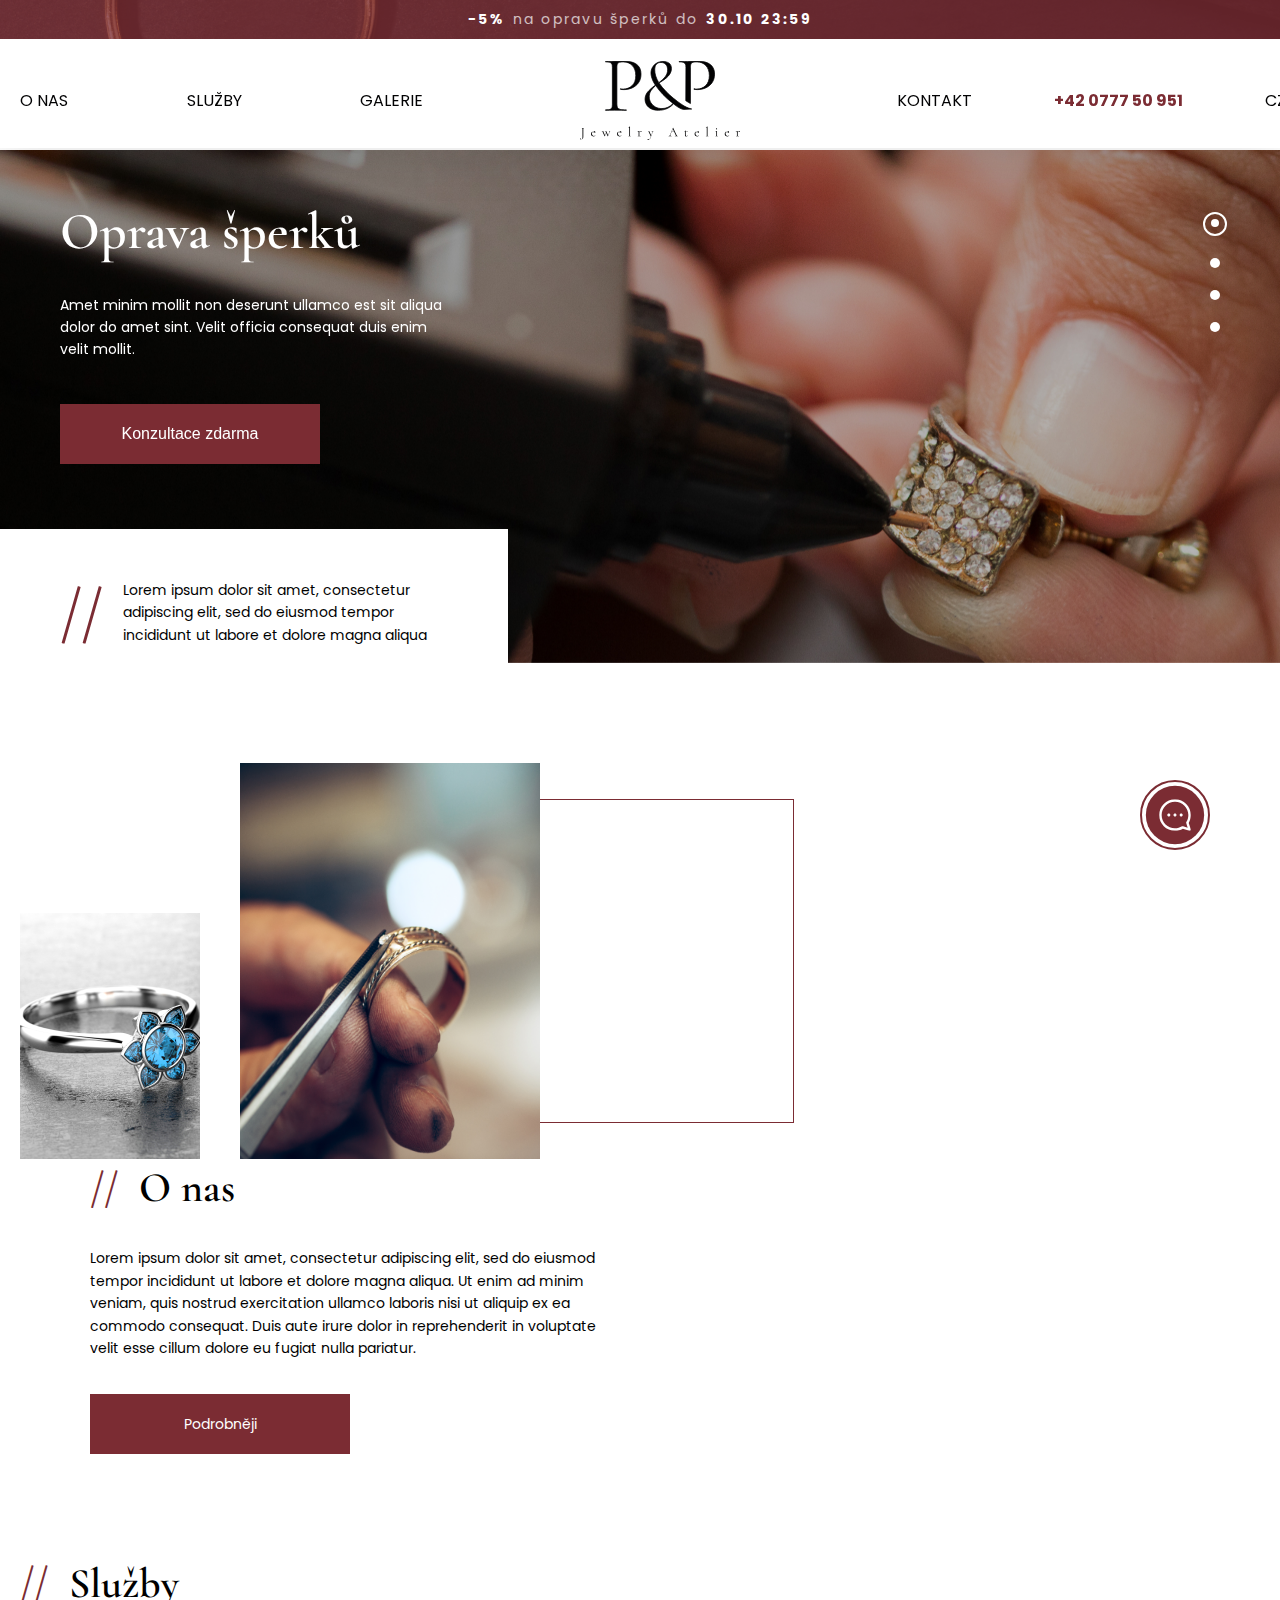
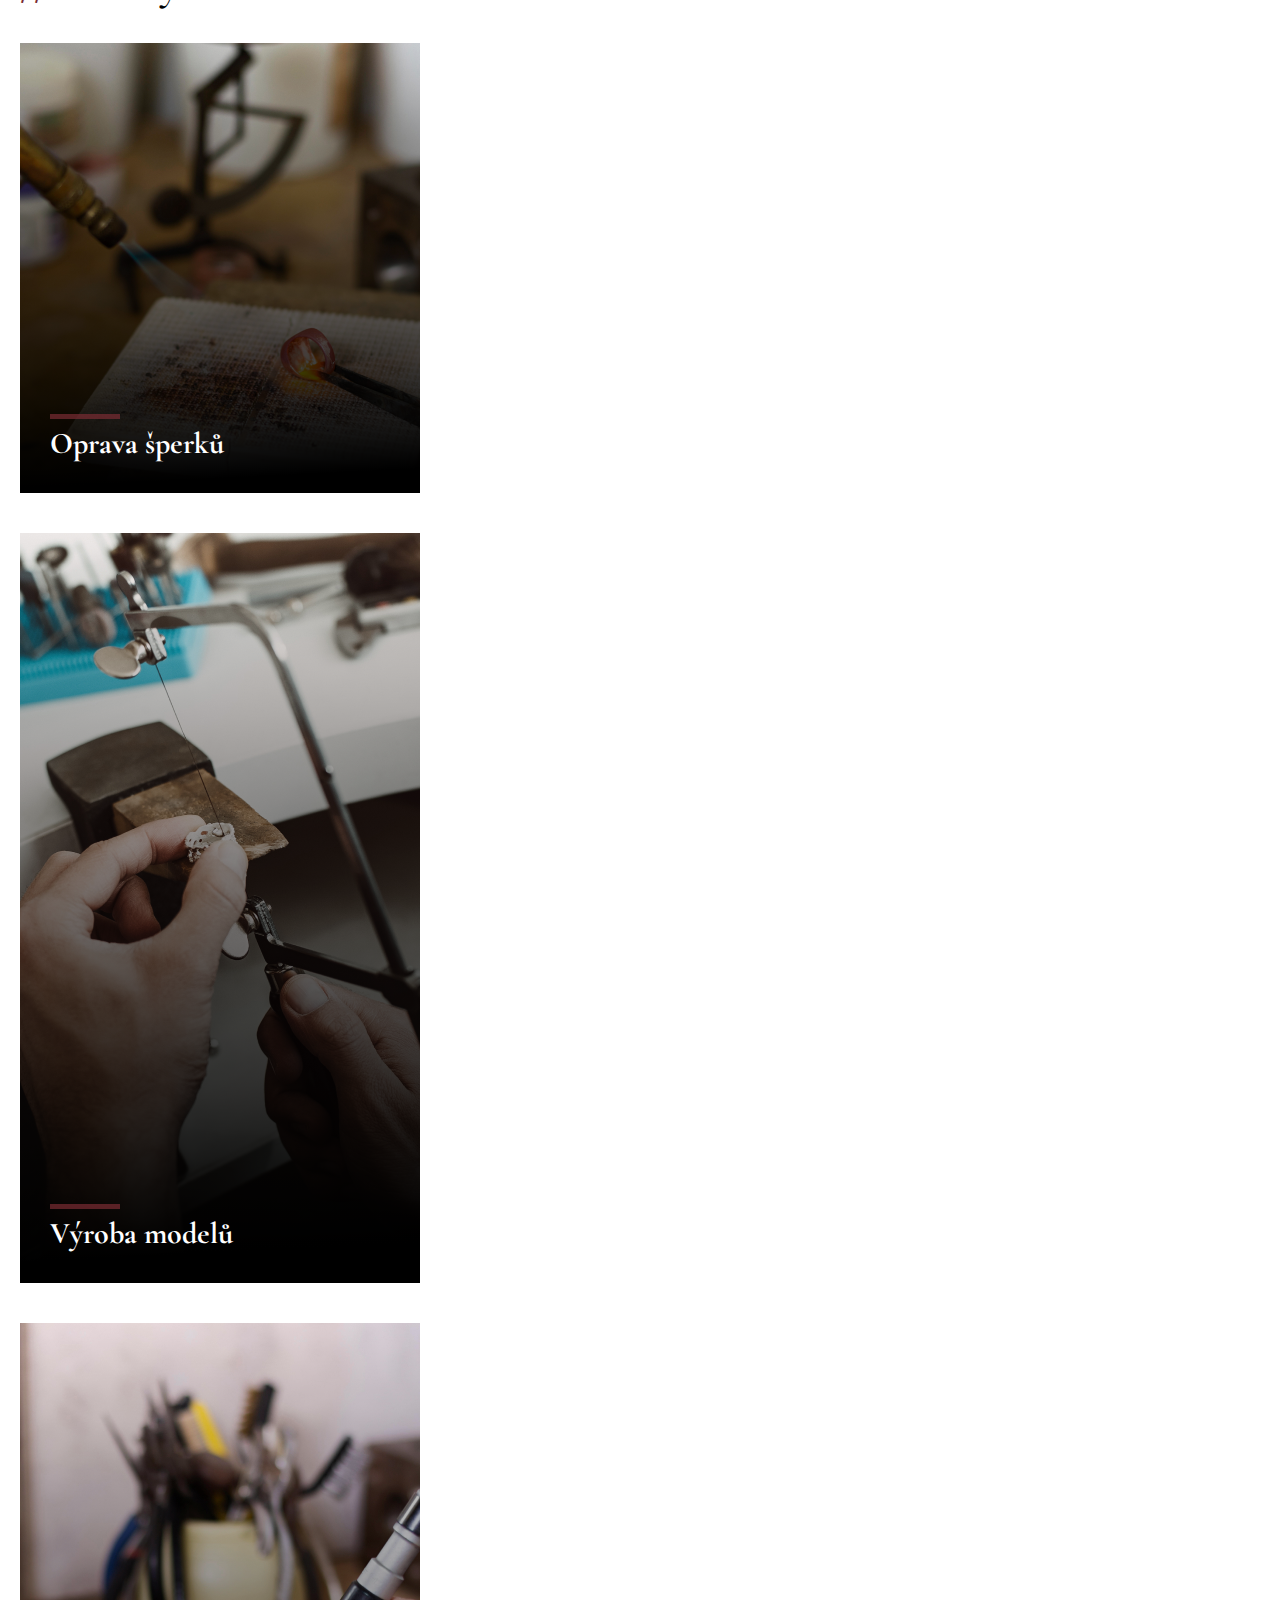
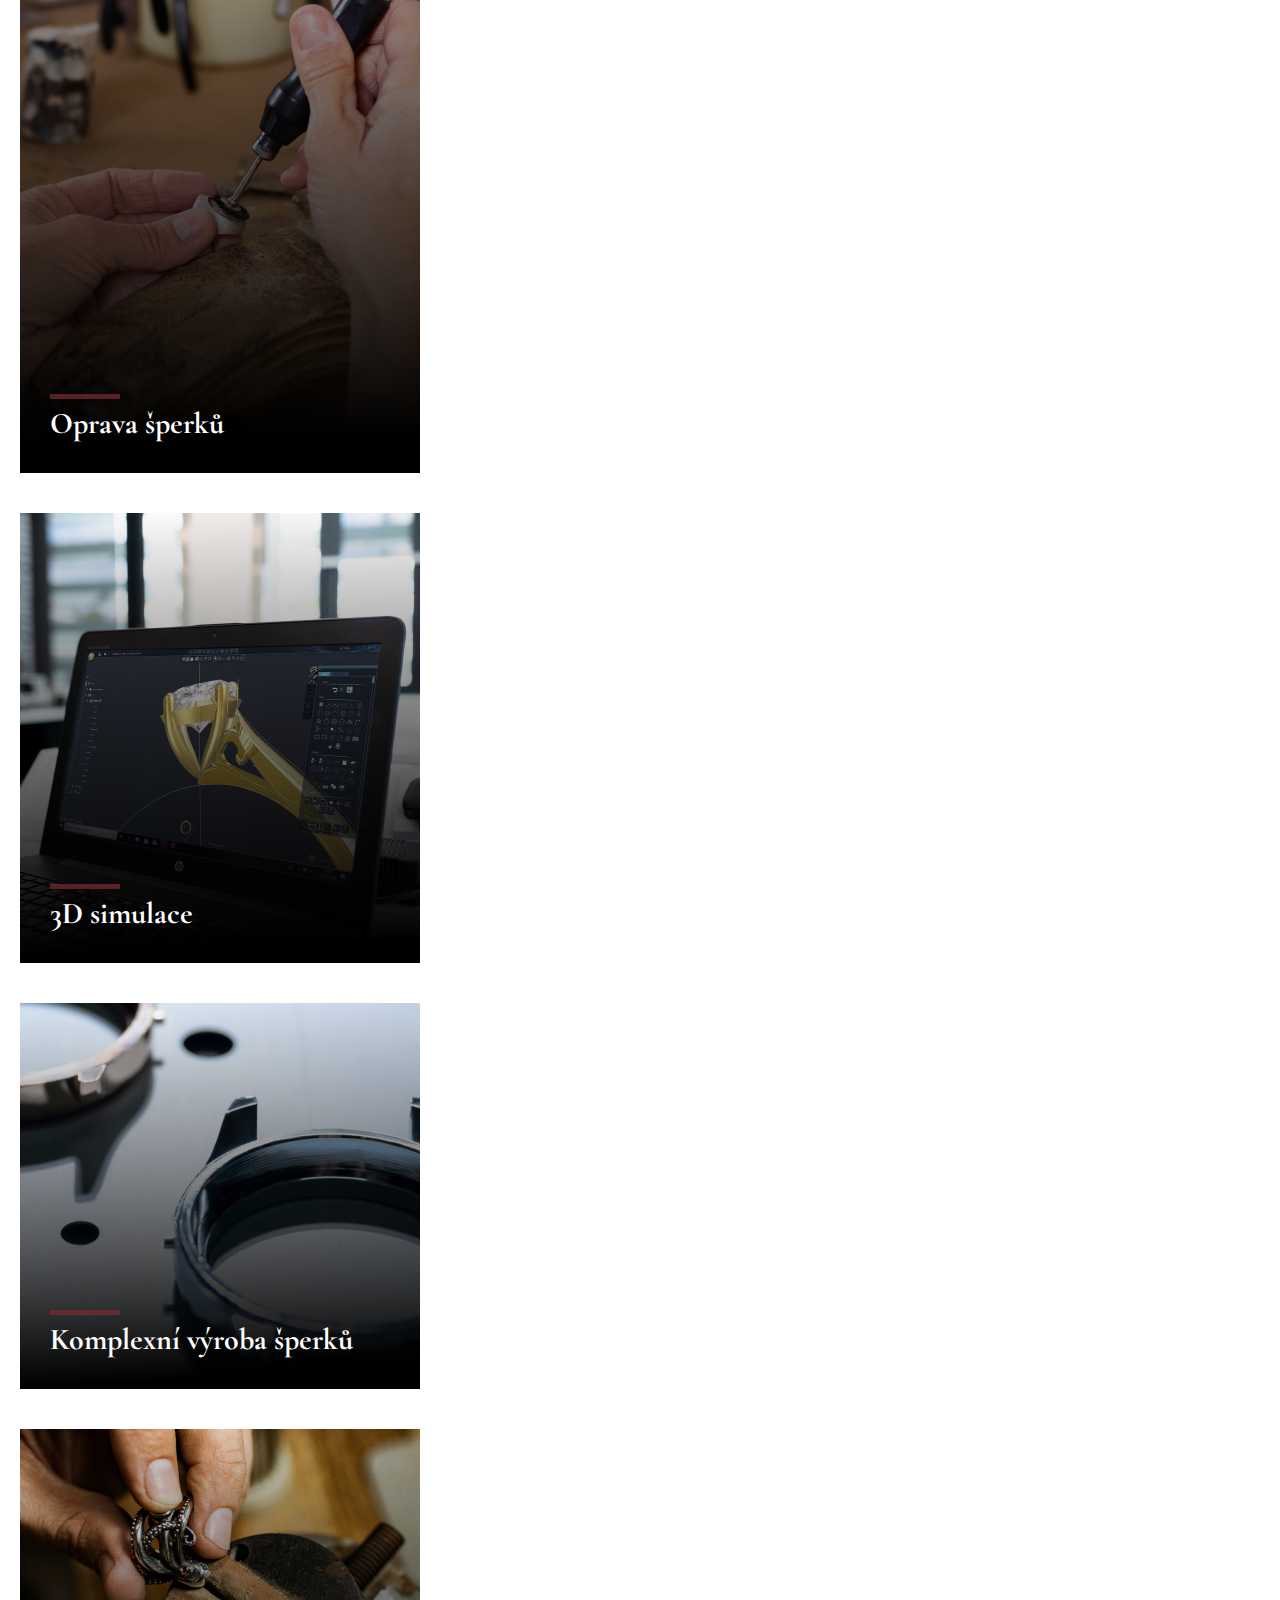
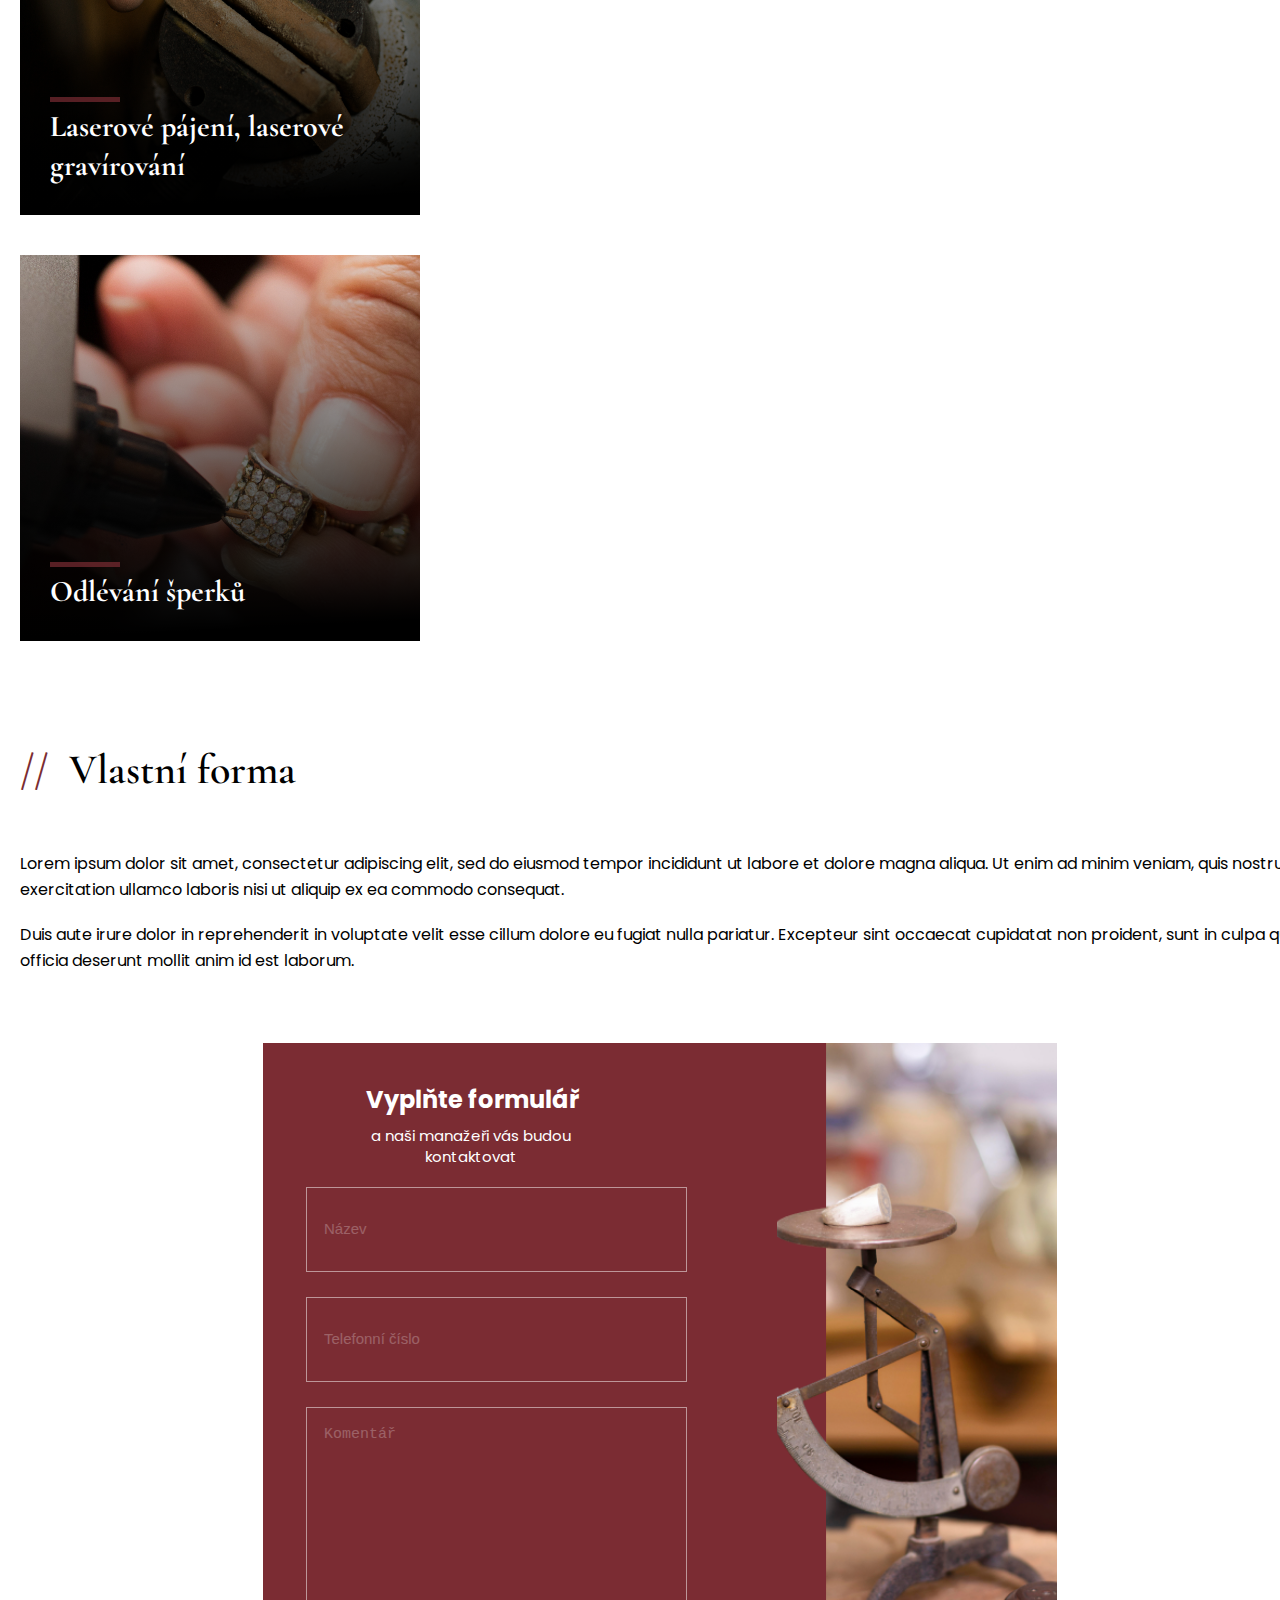
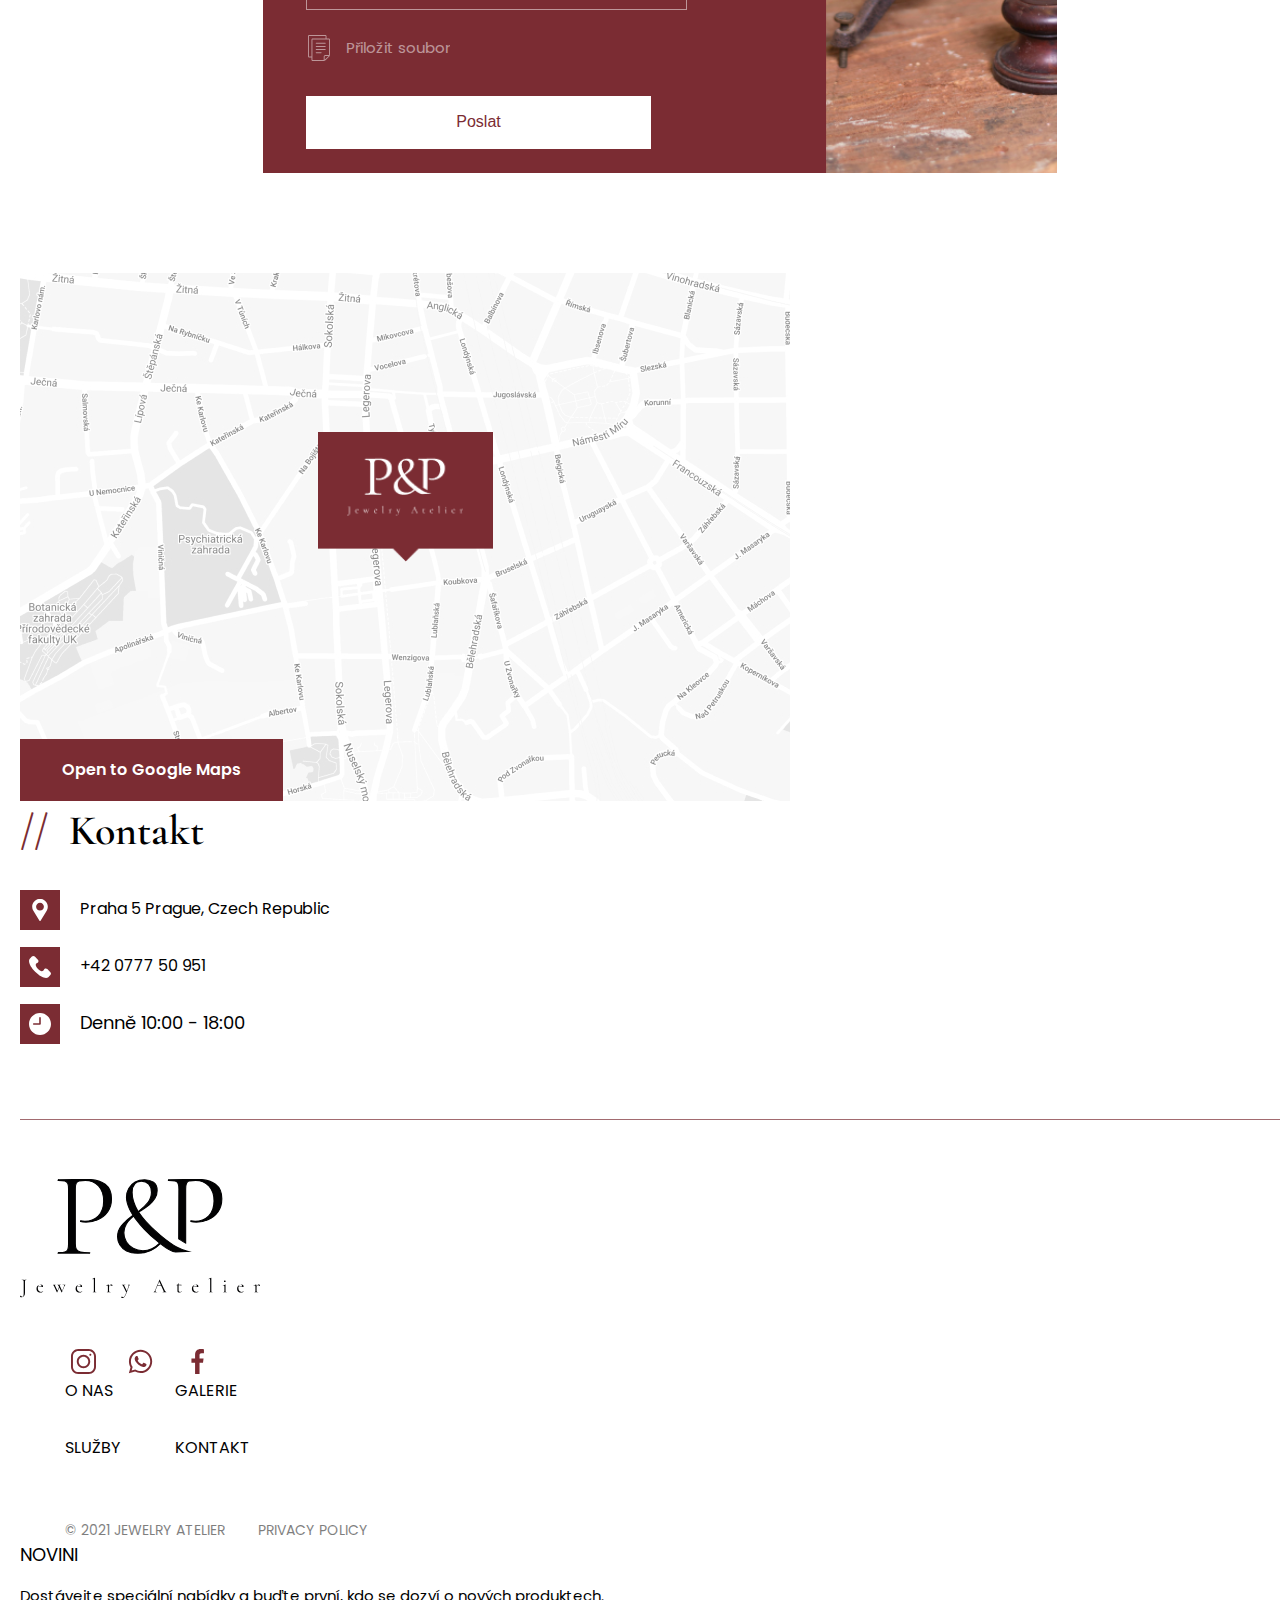
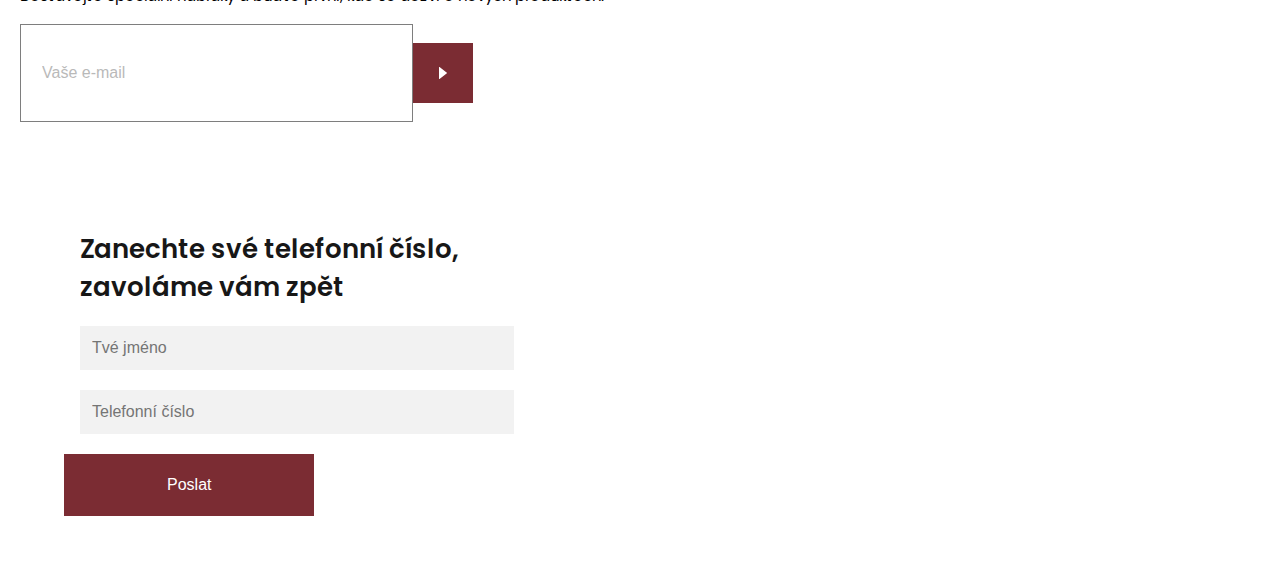
<file: index.html>
<!DOCTYPE html>
<html lang="en">

<head>
  <meta charset="UTF-8">
  <meta http-equiv="X-UA-Compatible" content="IE=edge">
  <meta name="viewport" content="width=device-width, initial-scale=1.0">
  <title>Document</title>
  <link href="https://cdn.jsdelivr.net/npm/bootstrap@5.1.0/dist/css/bootstrap.min.css" rel="stylesheet"
    integrity="sha384-KyZXEAg3QhqLMpG8r+8fhAXLRk2vvoC2f3B09zVXn8CA5QIVfZOJ3BCsw2P0p/We" crossorigin="anonymous">
  <link rel="preconnect" href="https://fonts.gstatic.com" crossorigin>
  <link
    href="https://fonts.googleapis.com/css2?family=Cormorant+Garamond:ital,wght@0,300;0,400;0,500;0,600;0,700;1,300;1,400;1,500;1,600;1,700&family=Poppins:ital,wght@0,100;0,200;0,300;0,400;0,500;0,600;0,700;0,800;0,900;1,100;1,200;1,300;1,400;1,500;1,600;1,700;1,800;1,900&display=swap"
    rel="stylesheet">
  <link rel="stylesheet" href="https://unpkg.com/swiper/swiper-bundle.min.css" />
  <link rel="stylesheet" href="css/reset.css">
  <link rel="stylesheet" href="css/style.css">
  <link rel="stylesheet" href="css/media.css">
</head>

<body>
  <header>
    <div class="topheader top">
      <div class="container">
        <div class="topheader__header">
          <span>-5%</span>
          <p class="topheader__title">na opravu šperků do </p>
          <span>30.10 23:59</span>
        </div>
      </div>
    </div>
    <div class="header">
      <div class="container">
        <div class="header__nav">
          <div class="header__mobile-tel none">
            <a href="tel:42077750951" class="header__link"><img src="img/tel.svg" alt=""></a>
          </div>
          <ul class="header__list none">
            <li class="header__item"><a href="#" class="header__link">O nas</a></li>
            <li class="header__item"><a href="#" class="header__link">služby</a></li>
            <li class="header__item"><a href="#" class="header__link">Galerie</a></li>
          </ul>
          <div class="header__logo none">
            <a href="#"><img src="img/logo.svg" alt=""></a>
          </div>
          <ul class="header__list none header_list-right">
            <li class="header__item"><a href="#" class="header__link">Kontakt</a></li>
            <li class="header__item"><a href="tel:42077750951" class="header__link tel">+42 0777 50
                951</a></li>
            <li class="header__item header__dropdons">
              <a href="#" class="header__link">CZ <img src="img/dropdowns.svg" alt=""></a>
              <div class="header__dropdons-content">
                <a href="#" class="header__link dropdons_link">ENG</a>
                <a href="#" class="header__link dropdons_link">RU</a>
              </div>
            </li>
          </ul>
          <div class="header__scroll">
            <div class="header__nav header_nav-scroll">
              <div class="header__mobile-tel">
                <a href="tel:42077750951" class="header__link"><img src="img/tel.svg" alt=""></a>
              </div>
              <div class="header__logo header_scroll-logo">
                <a href="#"><img src="img/logo.svg" alt=""></a>
              </div>
              <ul class="header__list list_scroll">
                <li class="header__item"><a href="#" class="header__link">O nas</a></li>
                <li class="header__item"><a href="#" class="header__link">služby</a></li>
                <li class="header__item"><a href="#" class="header__link">Galerie</a></li>
                <li class="header__item"><a href="#" class="header__link">Kontakt</a></li>
              </ul>
              <ul class="header__list list_scroll-but">
                <li class="header__item"><a href="tel:42077750951" class="header__link tel">+42 0777
                    50
                    951</a></li>
                <li class="header__item header__dropdons">
                  <a href="#" class="header__link">CZ <img src="img/dropdowns.svg" alt=""></a>
                  <div class="header__dropdons-content">
                    <a href="#" class="header__link dropdons_link">ENG</a>
                    <a href="#" class="header__link dropdons_link">RU</a>
                  </div>
                </li>
              </ul>
              <div class="header__burger">
                <div class="header__burger-img"></div>
                <ul class="header__mobile-menu menu_top">
                  <li class="header__item"><a href="#" class="header__link">O nas</a></li>
                  <li class="header__item"><a href="#" class="header__link">služby</a></li>
                  <li class="header__item"><a href="#" class="header__link">Galerie</a></li>
                  <li class="header__item"><a href="#" class="header__link">Kontakt</a></li>
                  <li class="header__item header_eng"><a href="#" class="header__link header_link-active">CZ</a><a
                      href="#" class="header__link">ENG</a><a href="#" class="header__link">RU</a></li>
                </ul>
              </div>
            </div>
          </div>
          <div class="header__burger none">
            <div class="header__burger-img"></div>
            <ul class="header__mobile-menu">
              <li class="header__item"><a href="#" class="header__link">O nas</a></li>
              <li class="header__item"><a href="#" class="header__link">služby</a></li>
              <li class="header__item"><a href="#" class="header__link">Galerie</a></li>
              <li class="header__item"><a href="#" class="header__link">Kontakt</a></li>
              <li class="header__item header_eng"><a href="#" class="header__link header_link-active">CZ</a><a href="#"
                  class="header__link">ENG</a><a href="#" class="header__link">RU</a></li>
            </ul>
          </div>
        </div>
      </div>
    </div>
  </header>
  <section class="section__swiper">
    <div class="swiper__content">
      <h1 class="swiper__header">Oprava šperků</h1>
      <p class="swiper__subheader">Amet minim mollit non deserunt ullamco est sit aliqua dolor do amet sint.
        Velit
        officia consequat duis enim velit mollit.</p>
      <button type="button" class="sperku__btn sperku_left" data-bs-toggle="modal" data-bs-target="#staticBackdrop">
        Konzultace zdarma
      </button>
    </div>
    <div class="swiper__info">
      <p>Lorem ipsum dolor sit amet, consectetur adipiscing elit, sed do eiusmod tempor incididunt ut labore et
        dolore magna aliqua</p>
    </div>
    <div class="swiper mySwiper">
      <div class="swiper-wrapper">
        <div class="swiper-slide">
          <img src="img/swiper__bg.jpg" alt="">
        </div>
        <div class="swiper-slide">
          <img src="img/swiper__bg.jpg" alt="">
        </div>
        <div class="swiper-slide">
          <img src="img/swiper__bg.jpg" alt="">
        </div>
        <div class="swiper-slide">
          <img src="img/swiper__bg.jpg" alt="">
        </div>
      </div>
      <div class="swiper-pagination"></div>
    </div>
    <div class="swiper__messenges">
      <img src="img/messenges.svg" alt="">
    </div>
  </section>
  <section class="onas">
    <div class="container">
      <div class="row align-items-center">
        <div class="col-12 col-lg-6">
          <div class="onas__images">
            <div class="onas__bg">
              <img src="img/onas/2.png" alt="">
            </div>
            <div class="onas__bg">
              <img src="img/onas/1.png" alt="">
            </div>
          </div>
        </div>
        <div class="col-12 col-lg-6">
          <div class="onas__item">
            <div class="section__header center">
              <h2>O nas</h2>
            </div>
            <div class="onas__info">
              <p>Lorem ipsum dolor sit amet, consectetur adipiscing elit, sed do eiusmod tempor incididunt ut labore et
                dolore magna aliqua. Ut enim ad minim veniam, quis nostrud exercitation ullamco laboris nisi ut aliquip
                ex
                ea commodo consequat. Duis aute irure dolor in reprehenderit in voluptate velit esse cillum dolore eu
                fugiat
                nulla pariatur.</p>
            </div>
            <a class="section__btn max_section" href="#">Podrobněji</a>
          </div>
        </div>
      </div>
    </div>
  </section>
  <section class="sluzby">
    <div class="container">
      <div class="section__header">
        <h2>Služby</h2>
      </div>
      <div class="row">
        <div class="col-md-6 col-xl-4">
          <a href="zapinani.html">
            <div class="sluzby__item-ser">
              <div class="sluzby__img">
                <img src="img/sluzby/1.jpg" alt="">
              </div>
              <div class="sluzby__header">
                <p>Oprava šperků</p>
              </div>
            </div>
          </a>
          <a href="zapinani.html">
            <div class="sluzby__item-bold">
              <div class="sluzby__img">
                <img src="img/sluzby/4.jpg" alt="">
              </div>
              <div class="sluzby__header">
                <p>Výroba modelů</p>
              </div>
            </div>
          </a>
        </div>
        <div class="col-md-6 col-xl-4">
          <a href="zapinani.html">
            <div class="sluzby__item-bold">
              <div class="sluzby__img">
                <img src="img/sluzby/2.jpg" alt="">
              </div>
              <div class="sluzby__header">
                <p>Oprava šperků</p>
              </div>
            </div>
          </a>
          <a href="zapinani.html">
            <div class="sluzby__item-ser">
              <div class="sluzby__img">
                <img src="img/sluzby/5.jpg" alt="">
              </div>
              <div class="sluzby__header">
                <p>3D simulace</p>
              </div>
            </div>
          </a>
        </div>
        <div class="col-md-12 col-xl-4">
          <div class="row rom_mobile">
            <div class="col-12 col-md-6 col-xl-12">
              <a href="zapinani.html">
                <div class="sluzby__item-itl">
                  <div class="sluzby__img">
                    <img src="img/sluzby/3.jpg" alt="">
                  </div>
                  <div class="sluzby__header">
                    <p>Komplexní výroba šperků</p>
                  </div>
                </div>
              </a>
            </div>
            <div class="col-12 col-md-6 col-xl-12">
              <a href="zapinani.html">
                <div class="sluzby__item-itl">
                  <div class="sluzby__img">
                    <img src="img/sluzby/6.jpg" alt="">
                  </div>
                  <div class="sluzby__header">
                    <p>Laserové pájení, laserové gravírování</p>
                  </div>
                </div>
              </a>
            </div>
            <div class="col-12 col-md-6 col-xl-12">
              <a href="zapinani.html">
                <div class="sluzby__item-itl">
                  <div class="sluzby__img">
                    <img src="img/sluzby/7.jpg" alt="">
                  </div>
                  <div class="sluzby__header">
                    <p>Odlévání šperků</p>
                  </div>
                </div>
              </a>
            </div>
          </div>
        </div>
      </div>
    </div>
  </section>
  <section class="form">
    <div class="container">
      <div class="row align-items-center">
        <div class="col-12 col-xl-5">
          <div class="section__header">
            <h2>Vlastní forma</h2>
          </div>
          <div class="form__text">
            <p>Lorem ipsum dolor sit amet, consectetur adipiscing elit, sed do eiusmod tempor incididunt ut labore et
              dolore magna aliqua. Ut enim ad minim veniam, quis nostrud exercitation ullamco laboris nisi ut aliquip ex
              ea commodo consequat.</p>
            <p>Duis aute irure dolor in reprehenderit in voluptate velit esse cillum dolore eu fugiat nulla pariatur.
              Excepteur sint occaecat cupidatat non proident, sunt in culpa qui officia deserunt mollit anim id est
              laborum.</p>
          </div>
        </div>
        <div class="col-12 col-xl-7">
          <div class="form__item">
            <div class="form__header">
              <p>Vyplňte formulář</p>
            </div>
            <div class="form__subheader">
              <p>a naši manažeři vás budou kontaktovat</p>
            </div>
            <form>
              <input type="text" placeholder="Název">
              <input type="text" placeholder="Telefonní číslo">
              <textarea placeholder="Komentář"></textarea>
              <div class="soubor">
                <img src="img/file.svg" alt="">
                <p>Přiložit soubor</p>
              </div>
              <input class="form__btn" type="button" value="Poslat">
            </form>
          </div>
        </div>
      </div>
    </div>
  </section>
  <section class="map">
    <div class="container">
      <div class="row align-items-center">
        <div class="col-lg-8">
          <div class="map__item">
            <div class="map__img">
              <img src="img/map.jpg" alt="">
            </div>
            <div class="map__btn">
              <a href="#">Open to Google Maps</a>
            </div>
          </div>
        </div>
        <div class="col-lg-4">
          <div class="map__contact">
            <div class="section__header center">
              <h2>Kontakt</h2>
            </div>
            <div class="map__link">
              <a href="#"><img src="img/map/icon_pointer.svg" alt="">Praha 5 Prague, Czech Republic</a>
              <a href="tel:42077750951"><img src="img/map/tel.svg" alt="">+42 0777 50 951</a>
              <p><img src="img/map/time.svg" alt="">Denně 10:00 - 18:00</p>
            </div>
          </div>
        </div>
      </div>
    </div>
  </section>
  <footer class="footer">
    <div class="container">
      <div class="footer__border">
        <div class="row align-items-end">
          <div class="col-12 col-lg-3">
            <div class="footer__item">
              <div class="footer__logo">
                <img src="img/logo.svg" alt="">
              </div>
              <div class="footer__social">
                <a href="#"><svg width="25" height="25" viewBox="0 0 25 25" fill="none"
                    xmlns="http://www.w3.org/2000/svg">
                    <path
                      d="M17.7379 0H7.26211C3.25776 0 0 3.25776 0 7.26211V17.7379C0 21.7422 3.25776 25 7.26211 25H17.7379C21.7422 25 25 21.7422 25 17.7379V7.26211C25 3.25776 21.7422 0 17.7379 0ZM23.0469 17.7379C23.0469 20.6653 20.6653 23.0469 17.7379 23.0469H7.26211C4.33472 23.0469 1.95312 20.6653 1.95312 17.7379V7.26211C1.95312 4.33472 4.33472 1.95312 7.26211 1.95312H17.7379C20.6653 1.95312 23.0469 4.33472 23.0469 7.26211V17.7379Z"
                      fill="#7B2C33" />
                    <path
                      d="M12.5 5.76172C8.78447 5.76172 5.76172 8.78447 5.76172 12.5C5.76172 16.2155 8.78447 19.2383 12.5 19.2383C16.2155 19.2383 19.2383 16.2155 19.2383 12.5C19.2383 8.78447 16.2155 5.76172 12.5 5.76172ZM12.5 17.2852C9.86147 17.2852 7.71484 15.1385 7.71484 12.5C7.71484 9.86147 9.86147 7.71484 12.5 7.71484C15.1385 7.71484 17.2852 9.86147 17.2852 12.5C17.2852 15.1385 15.1385 17.2852 12.5 17.2852Z"
                      fill="#7B2C33" />
                    <path
                      d="M19.3359 6.64062C19.8753 6.64062 20.3125 6.2034 20.3125 5.66406C20.3125 5.12472 19.8753 4.6875 19.3359 4.6875C18.7966 4.6875 18.3594 5.12472 18.3594 5.66406C18.3594 6.2034 18.7966 6.64062 19.3359 6.64062Z"
                      fill="#7B2C33" />
                  </svg></a>
                <a href="#"><svg width="25" height="25" viewBox="0 0 25 25" fill="none"
                    xmlns="http://www.w3.org/2000/svg">
                    <path fill-rule="evenodd" clip-rule="evenodd"
                      d="M20.7905 4.17509C18.5978 1.97983 15.6817 0.77033 12.5751 0.769043C6.17356 0.769043 0.96364 5.97882 0.961065 12.3821C0.960207 14.429 1.49493 16.4271 2.51131 18.1884L0.863647 24.2065L7.02043 22.5915C8.71687 23.5169 10.6267 24.0046 12.5704 24.0051H12.5752C18.9761 24.0051 24.1866 18.7949 24.189 12.3914C24.1903 9.28802 22.9834 6.37021 20.7905 4.17509ZM12.5751 22.0438H12.5711C10.839 22.043 9.1403 21.5775 7.658 20.6982L7.30567 20.4889L3.65214 21.4474L4.62732 17.8853L4.39773 17.52C3.43142 15.9831 2.92115 14.2067 2.92201 12.3828C2.92401 7.06058 7.25446 2.73056 12.579 2.73056C15.1573 2.73142 17.581 3.73678 19.4035 5.5614C21.226 7.38602 22.229 9.81131 22.2282 12.3907C22.2259 17.7133 17.8957 22.0438 12.5751 22.0438ZM17.87 14.8141C17.5799 14.6687 16.1531 13.9669 15.887 13.87C15.6212 13.7731 15.4275 13.7249 15.2343 14.0153C15.0407 14.3057 14.4847 14.9594 14.3153 15.153C14.1459 15.3467 13.9769 15.371 13.6866 15.2256C13.3964 15.0805 12.4614 14.7739 11.3529 13.7853C10.4903 13.0158 9.90791 12.0655 9.73854 11.7751C9.56945 11.4844 9.73711 11.3425 9.86586 11.1829C10.18 10.7928 10.4946 10.3838 10.5913 10.1902C10.6881 9.99656 10.6396 9.82704 10.5669 9.68184C10.4946 9.53665 9.91421 8.10828 9.67245 7.52706C9.4367 6.96144 9.19766 7.03783 9.01942 7.02896C8.85034 7.02052 8.65679 7.0188 8.46324 7.0188C8.26983 7.0188 7.95541 7.09133 7.68933 7.38201C7.4234 7.67255 6.67381 8.3745 6.67381 9.80287C6.67381 11.2312 7.71365 12.6111 7.85871 12.8048C8.00376 12.9985 9.90505 15.9296 12.816 17.1864C13.5084 17.4857 14.0488 17.6641 14.4704 17.7978C15.1656 18.0187 15.798 17.9875 16.2981 17.9129C16.8558 17.8295 18.0149 17.2108 18.2569 16.533C18.4987 15.8551 18.4987 15.2741 18.426 15.153C18.3537 15.032 18.1601 14.9594 17.87 14.8141Z"
                      fill="#7B2C33" />
                  </svg>
                </a>
                <a href="#"><svg width="25" height="25" viewBox="0 0 25 25" fill="none"
                    xmlns="http://www.w3.org/2000/svg">
                    <g clip-path="url(#clip0)">
                      <path
                        d="M16.6635 4.15104H18.9458V0.176042C18.5521 0.121875 17.1979 0 15.6208 0C12.3302 0 10.076 2.06979 10.076 5.87396V9.375H6.44476V13.8187H10.076V25H14.5281V13.8198H18.0125L18.5656 9.37604H14.5271V6.31458C14.5281 5.03021 14.8739 4.15104 16.6635 4.15104Z"
                        fill="#7B2C33" />
                    </g>
                    <defs>
                      <clipPath id="clip0">
                        <rect width="25" height="25" fill="white" />
                      </clipPath>
                    </defs>
                  </svg></a>
              </div>
            </div>
          </div>
          <div class="col-12 col-lg-5">
            <nav class="footer__nav">
              <ul class="footer__list">
                <li class="footer__item"><a href="#" class="footer__link">O nas</a></li>
                <li class="footer__item"><a href="#" class="footer__link">Galerie</a></li>
              </ul>
              <ul class="footer__list">
                <li class="footer__item"><a href="#" class="footer__link">služby</a></li>
                <li class="footer__item"><a href="#" class="footer__link">KONTAKT</a></li>
              </ul>
              <ul class="footer__list footer_Atelier Atelier_none">
                <li class="footer__item">
                  <p class="footer__text">© 2021 Jewelry Atelier</p>
                </li>
                <li class="footer__item">
                  <p class="footer__text">PRIVACY POLICY</p>
                </li>
              </ul>
            </nav>
          </div>
          <div class="col-12 col-lg-4">
            <div class="footer__form">
              <p class="footer__form-title">novini</p>
              <p class="footer__form-text">Dostávejte speciální nabídky a buďte první, kdo se dozví o nových produktech.
              </p>
              <form action="">
                <input type="text" placeholder="Vaše e-mail">
                <input type="button" value="">
              </form>
            </div>
          </div>
          <ul class="footer__list footer_Atelier Atelier_mobail">
            <li class="footer__item Atelier">
              <p class="footer__text">© 2021 Jewelry Atelier</p>
            </li>
            <li class="footer__item Atelier">
              <p class="footer__text">PRIVACY POLICY</p>
            </li>
          </ul>
        </div>
      </div>
    </div>
  </footer>
  <div class="modal fade" id="staticBackdrop" data-bs-backdrop="static" data-bs-keyboard="false" tabindex="-1"
    aria-labelledby="staticBackdropLabel" aria-hidden="true">
    <div class="modal-dialog modal-dialog-centered">
      <div class="modal-content">
        <div class="modal-header">
          <h5 class="modal__title" id="staticBackdropLabel">Zanechte své telefonní číslo, zavoláme vám zpět
          </h5>
          <button type="button" class="btn-close" data-bs-dismiss="modal" aria-label="Close"></button>
        </div>
        <div class="modal-body">
          <form action="" class="form__modal">
            <input type="text" placeholder="Tvé jméno">
            <input type="text" placeholder="Telefonní číslo">
          </form>
        </div>
        <div class="modal-footer">
          <button type="button" class="modal__btn">Poslat</button>
        </div>
      </div>
    </div>
  </div>

  <script src="https://code.jquery.com/jquery-3.6.0.js" integrity="sha256-H+K7U5CnXl1h5ywQfKtSj8PCmoN9aaq30gDh27Xc0jk="
    crossorigin="anonymous"></script>
  <script src="https://cdn.jsdelivr.net/npm/bootstrap@5.1.0/dist/js/bootstrap.bundle.min.js"
    integrity="sha384-U1DAWAznBHeqEIlVSCgzq+c9gqGAJn5c/t99JyeKa9xxaYpSvHU5awsuZVVFIhvj"
    crossorigin="anonymous"></script>
  <script src="https://unpkg.com/swiper/swiper-bundle.min.js"></script>
  <script src="js/swiper.js"></script>
  <script src="js/script.js"></script>
</body>

</html>
</file>
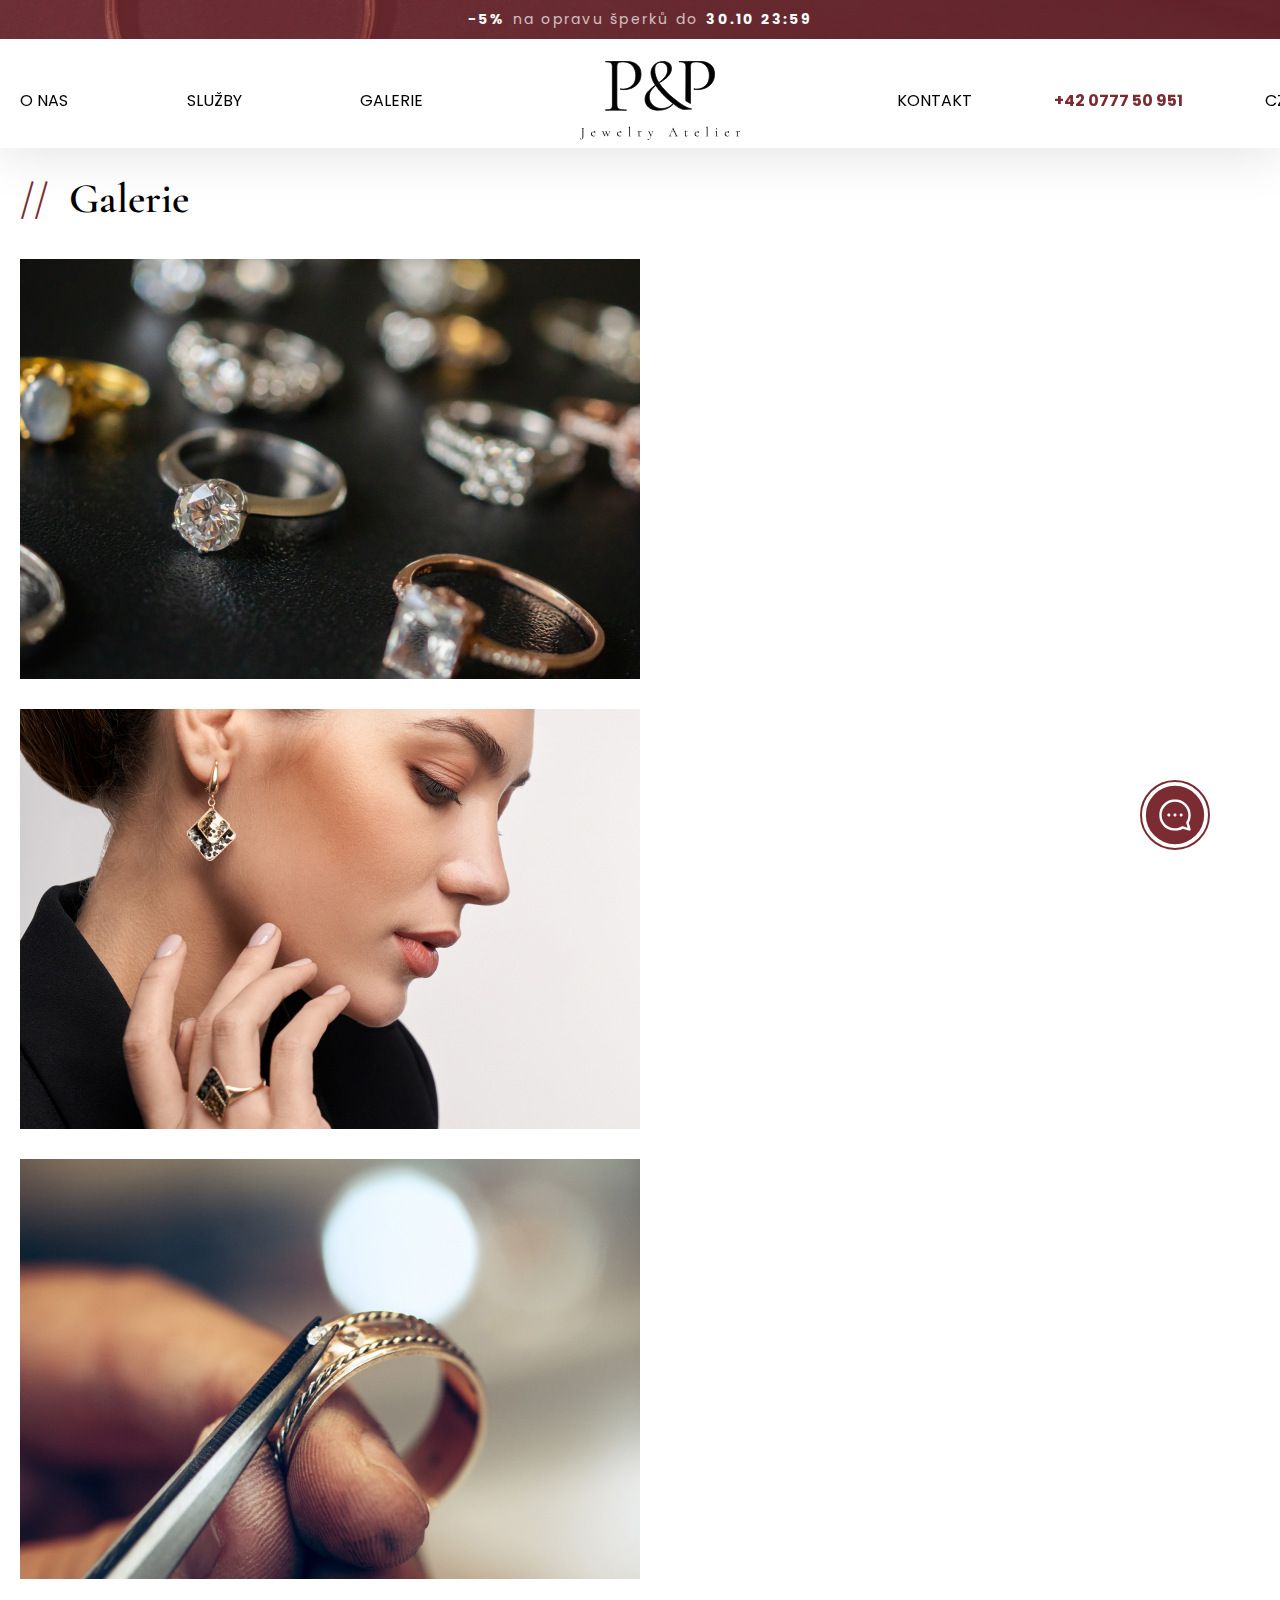
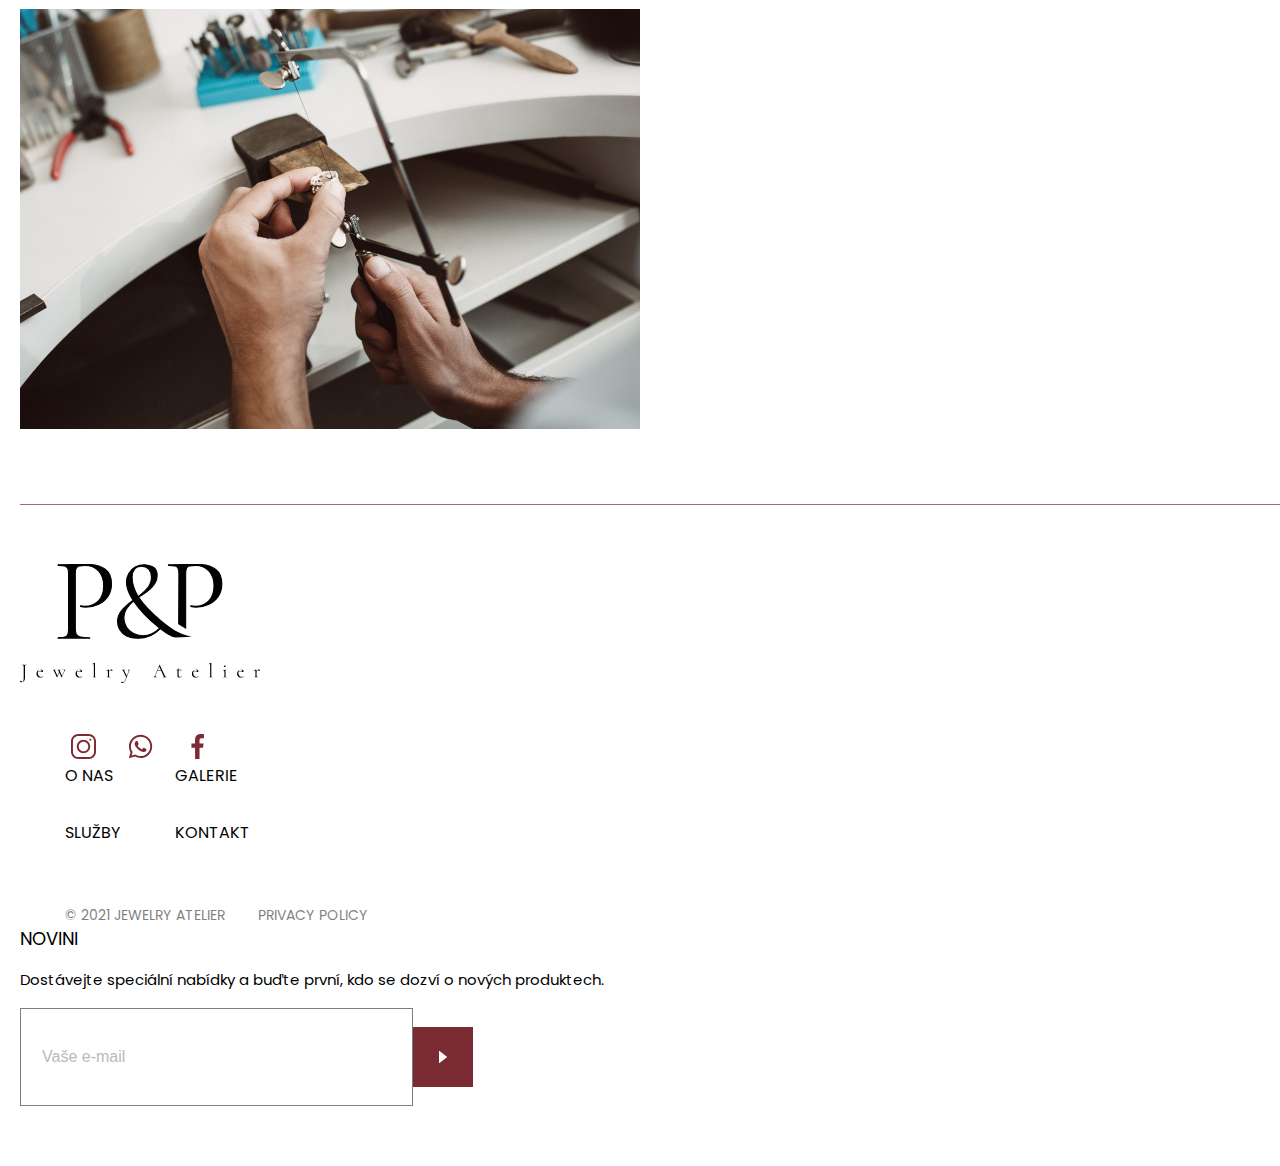
<file: galerie.html>
<!DOCTYPE html>
<html lang="en">

<head>
  <meta charset="UTF-8">
  <meta http-equiv="X-UA-Compatible" content="IE=edge">
  <meta name="viewport" content="width=device-width, initial-scale=1.0">
  <title>Document</title>
  <link href="https://cdn.jsdelivr.net/npm/bootstrap@5.1.0/dist/css/bootstrap.min.css" rel="stylesheet"
    integrity="sha384-KyZXEAg3QhqLMpG8r+8fhAXLRk2vvoC2f3B09zVXn8CA5QIVfZOJ3BCsw2P0p/We" crossorigin="anonymous">
  <link rel="preconnect" href="https://fonts.gstatic.com" crossorigin>
  <link
    href="https://fonts.googleapis.com/css2?family=Cormorant+Garamond:ital,wght@0,300;0,400;0,500;0,600;0,700;1,300;1,400;1,500;1,600;1,700&family=Poppins:ital,wght@0,100;0,200;0,300;0,400;0,500;0,600;0,700;0,800;0,900;1,100;1,200;1,300;1,400;1,500;1,600;1,700;1,800;1,900&display=swap"
    rel="stylesheet">
  <link rel="stylesheet" href="https://unpkg.com/swiper/swiper-bundle.min.css" />
  <link rel="stylesheet" href="css/reset.css">
  <link rel="stylesheet" href="css/style.css">
  <link rel="stylesheet" href="css/media.css">
</head>

<body>
  <header>
    <div class="topheader top">
      <div class="container">
        <div class="topheader__header">
          <span>-5%</span>
          <p class="topheader__title">na opravu šperků do </p>
          <span>30.10 23:59</span>
        </div>
      </div>
    </div>
    <div class="header">
      <div class="container">
        <div class="header__nav">
          <div class="header__mobile-tel none">
            <a href="tel:42077750951" class="header__link"><img src="img/tel.svg" alt=""></a>
          </div>
          <ul class="header__list none">
            <li class="header__item"><a href="#" class="header__link">O nas</a></li>
            <li class="header__item"><a href="#" class="header__link">služby</a></li>
            <li class="header__item"><a href="#" class="header__link">Galerie</a></li>
          </ul>
          <div class="header__logo none">
            <a href="#"><img src="img/logo.svg" alt=""></a>
          </div>
          <ul class="header__list none header_list-right">
            <li class="header__item"><a href="#" class="header__link">Kontakt</a></li>
            <li class="header__item"><a href="tel:42077750951" class="header__link tel">+42 0777 50
                951</a></li>
            <li class="header__item header__dropdons">
              <a href="#" class="header__link">CZ <img src="img/dropdowns.svg" alt=""></a>
              <div class="header__dropdons-content">
                <a href="#" class="header__link dropdons_link">ENG</a>
                <a href="#" class="header__link dropdons_link">RU</a>
              </div>
            </li>
          </ul>
          <div class="header__scroll">
            <div class="header__nav header_nav-scroll">
              <div class="header__mobile-tel">
                <a href="tel:42077750951" class="header__link"><img src="img/tel.svg" alt=""></a>
              </div>
              <div class="header__logo header_scroll-logo">
                <a href="#"><img src="img/logo.svg" alt=""></a>
              </div>
              <ul class="header__list list_scroll">
                <li class="header__item"><a href="#" class="header__link">O nas</a></li>
                <li class="header__item"><a href="#" class="header__link">služby</a></li>
                <li class="header__item"><a href="#" class="header__link">Galerie</a></li>
                <li class="header__item"><a href="#" class="header__link">Kontakt</a></li>
              </ul>
              <ul class="header__list list_scroll-but">
                <li class="header__item"><a href="tel:42077750951" class="header__link tel">+42 0777
                    50
                    951</a></li>
                <li class="header__item header__dropdons">
                  <a href="#" class="header__link">CZ <img src="img/dropdowns.svg" alt=""></a>
                  <div class="header__dropdons-content">
                    <a href="#" class="header__link dropdons_link">ENG</a>
                    <a href="#" class="header__link dropdons_link">RU</a>
                  </div>
                </li>
              </ul>
              <div class="header__burger">
                <div class="header__burger-img"></div>
                <ul class="header__mobile-menu menu_top">
                  <li class="header__item"><a href="#" class="header__link">O nas</a></li>
                  <li class="header__item"><a href="#" class="header__link">služby</a></li>
                  <li class="header__item"><a href="#" class="header__link">Galerie</a></li>
                  <li class="header__item"><a href="#" class="header__link">Kontakt</a></li>
                  <li class="header__item header_eng"><a href="#" class="header__link header_link-active">CZ</a><a
                      href="#" class="header__link">ENG</a><a href="#" class="header__link">RU</a></li>
                </ul>
              </div>
            </div>
          </div>
          <div class="header__burger none">
            <div class="header__burger-img"></div>
            <ul class="header__mobile-menu">
              <li class="header__item"><a href="#" class="header__link">O nas</a></li>
              <li class="header__item"><a href="#" class="header__link">služby</a></li>
              <li class="header__item"><a href="#" class="header__link">Galerie</a></li>
              <li class="header__item"><a href="#" class="header__link">Kontakt</a></li>
              <li class="header__item header_eng"><a href="#" class="header__link header_link-active">CZ</a><a href="#"
                  class="header__link">ENG</a><a href="#" class="header__link">RU</a></li>
            </ul>
          </div>
        </div>
      </div>
    </div>
  </header>
  <section class="galerie">
    <div class="container">
      <div class="section__header section_margin">
        <h2>Galerie</h2>
      </div>
      <div class="row">
        <div class="col-lg-6">
          <a href="#">
            <div class="galerie__item">
              <img src="img/galerie/1.jpg" alt="">
              <div class="galerie__content">
                <div class="galerie__header">
                  <h2>Zapínání</h2>
                </div>
                <div class="galerie__btn">Zobrazit vše — <span>24</span> fotografie</div>
              </div>
            </div>
          </a>
        </div>
        <div class="col-lg-6">
          <a href="#">
            <div class="galerie__item">
              <img src="img/galerie/3.jpg" alt="">
              <div class="galerie__content">
                <div class="galerie__header">
                  <h2>Zapínání</h2>
                </div>
                <div class="galerie__btn">Zobrazit vše — <span>24</span> fotografie</div>
              </div>
            </div>
          </a>
        </div>
        <div class="col-lg-6">
          <a href="#">
            <div class="galerie__item">
              <img src="img/galerie/2.jpg" alt="">
              <div class="galerie__content">
                <div class="galerie__header">
                  <h2>Zapínání</h2>
                </div>
                <div class="galerie__btn">Zobrazit vše — <span>24</span> fotografie</div>
              </div>
            </div>
          </a>
        </div>
        <div class="col-lg-6">
          <a href="#">
            <div class="galerie__item">
              <img src="img/galerie/4.jpg" alt="">
              <div class="galerie__content">
                <div class="galerie__header">
                  <h2>Zapínání</h2>
                </div>
                <div class="galerie__btn">Zobrazit vše — <span>24</span> fotografie</div>
              </div>
            </div>
          </a>
        </div>
      </div>
      <div class="swiper__messenges galerie_messenges">
        <img src="img/messenges.svg" alt="">
      </div>
    </div>
  </section>
  <footer class="footer">
    <div class="container">
      <div class="footer__border">
        <div class="row align-items-end">
          <div class="col-12 col-lg-3">
            <div class="footer__item">
              <div class="footer__logo">
                <img src="img/logo.svg" alt="">
              </div>
              <div class="footer__social">
                <a href="#"><svg width="25" height="25" viewBox="0 0 25 25" fill="none"
                    xmlns="http://www.w3.org/2000/svg">
                    <path
                      d="M17.7379 0H7.26211C3.25776 0 0 3.25776 0 7.26211V17.7379C0 21.7422 3.25776 25 7.26211 25H17.7379C21.7422 25 25 21.7422 25 17.7379V7.26211C25 3.25776 21.7422 0 17.7379 0ZM23.0469 17.7379C23.0469 20.6653 20.6653 23.0469 17.7379 23.0469H7.26211C4.33472 23.0469 1.95312 20.6653 1.95312 17.7379V7.26211C1.95312 4.33472 4.33472 1.95312 7.26211 1.95312H17.7379C20.6653 1.95312 23.0469 4.33472 23.0469 7.26211V17.7379Z"
                      fill="#7B2C33" />
                    <path
                      d="M12.5 5.76172C8.78447 5.76172 5.76172 8.78447 5.76172 12.5C5.76172 16.2155 8.78447 19.2383 12.5 19.2383C16.2155 19.2383 19.2383 16.2155 19.2383 12.5C19.2383 8.78447 16.2155 5.76172 12.5 5.76172ZM12.5 17.2852C9.86147 17.2852 7.71484 15.1385 7.71484 12.5C7.71484 9.86147 9.86147 7.71484 12.5 7.71484C15.1385 7.71484 17.2852 9.86147 17.2852 12.5C17.2852 15.1385 15.1385 17.2852 12.5 17.2852Z"
                      fill="#7B2C33" />
                    <path
                      d="M19.3359 6.64062C19.8753 6.64062 20.3125 6.2034 20.3125 5.66406C20.3125 5.12472 19.8753 4.6875 19.3359 4.6875C18.7966 4.6875 18.3594 5.12472 18.3594 5.66406C18.3594 6.2034 18.7966 6.64062 19.3359 6.64062Z"
                      fill="#7B2C33" />
                  </svg></a>
                <a href="#"><svg width="25" height="25" viewBox="0 0 25 25" fill="none"
                    xmlns="http://www.w3.org/2000/svg">
                    <path fill-rule="evenodd" clip-rule="evenodd"
                      d="M20.7905 4.17509C18.5978 1.97983 15.6817 0.77033 12.5751 0.769043C6.17356 0.769043 0.96364 5.97882 0.961065 12.3821C0.960207 14.429 1.49493 16.4271 2.51131 18.1884L0.863647 24.2065L7.02043 22.5915C8.71687 23.5169 10.6267 24.0046 12.5704 24.0051H12.5752C18.9761 24.0051 24.1866 18.7949 24.189 12.3914C24.1903 9.28802 22.9834 6.37021 20.7905 4.17509ZM12.5751 22.0438H12.5711C10.839 22.043 9.1403 21.5775 7.658 20.6982L7.30567 20.4889L3.65214 21.4474L4.62732 17.8853L4.39773 17.52C3.43142 15.9831 2.92115 14.2067 2.92201 12.3828C2.92401 7.06058 7.25446 2.73056 12.579 2.73056C15.1573 2.73142 17.581 3.73678 19.4035 5.5614C21.226 7.38602 22.229 9.81131 22.2282 12.3907C22.2259 17.7133 17.8957 22.0438 12.5751 22.0438ZM17.87 14.8141C17.5799 14.6687 16.1531 13.9669 15.887 13.87C15.6212 13.7731 15.4275 13.7249 15.2343 14.0153C15.0407 14.3057 14.4847 14.9594 14.3153 15.153C14.1459 15.3467 13.9769 15.371 13.6866 15.2256C13.3964 15.0805 12.4614 14.7739 11.3529 13.7853C10.4903 13.0158 9.90791 12.0655 9.73854 11.7751C9.56945 11.4844 9.73711 11.3425 9.86586 11.1829C10.18 10.7928 10.4946 10.3838 10.5913 10.1902C10.6881 9.99656 10.6396 9.82704 10.5669 9.68184C10.4946 9.53665 9.91421 8.10828 9.67245 7.52706C9.4367 6.96144 9.19766 7.03783 9.01942 7.02896C8.85034 7.02052 8.65679 7.0188 8.46324 7.0188C8.26983 7.0188 7.95541 7.09133 7.68933 7.38201C7.4234 7.67255 6.67381 8.3745 6.67381 9.80287C6.67381 11.2312 7.71365 12.6111 7.85871 12.8048C8.00376 12.9985 9.90505 15.9296 12.816 17.1864C13.5084 17.4857 14.0488 17.6641 14.4704 17.7978C15.1656 18.0187 15.798 17.9875 16.2981 17.9129C16.8558 17.8295 18.0149 17.2108 18.2569 16.533C18.4987 15.8551 18.4987 15.2741 18.426 15.153C18.3537 15.032 18.1601 14.9594 17.87 14.8141Z"
                      fill="#7B2C33" />
                  </svg>
                </a>
                <a href="#"><svg width="25" height="25" viewBox="0 0 25 25" fill="none"
                    xmlns="http://www.w3.org/2000/svg">
                    <g clip-path="url(#clip0)">
                      <path
                        d="M16.6635 4.15104H18.9458V0.176042C18.5521 0.121875 17.1979 0 15.6208 0C12.3302 0 10.076 2.06979 10.076 5.87396V9.375H6.44476V13.8187H10.076V25H14.5281V13.8198H18.0125L18.5656 9.37604H14.5271V6.31458C14.5281 5.03021 14.8739 4.15104 16.6635 4.15104Z"
                        fill="#7B2C33" />
                    </g>
                    <defs>
                      <clipPath id="clip0">
                        <rect width="25" height="25" fill="white" />
                      </clipPath>
                    </defs>
                  </svg></a>
              </div>
            </div>
          </div>
          <div class="col-12 col-lg-5">
            <nav class="footer__nav">
              <ul class="footer__list">
                <li class="footer__item"><a href="#" class="footer__link">O nas</a></li>
                <li class="footer__item"><a href="#" class="footer__link">Galerie</a></li>
              </ul>
              <ul class="footer__list">
                <li class="footer__item"><a href="#" class="footer__link">služby</a></li>
                <li class="footer__item"><a href="#" class="footer__link">KONTAKT</a></li>
              </ul>
              <ul class="footer__list footer_Atelier Atelier_none">
                <li class="footer__item">
                  <p class="footer__text">© 2021 Jewelry Atelier</p>
                </li>
                <li class="footer__item">
                  <p class="footer__text">PRIVACY POLICY</p>
                </li>
              </ul>
            </nav>
          </div>
          <div class="col-12 col-lg-4">
            <div class="footer__form">
              <p class="footer__form-title">novini</p>
              <p class="footer__form-text">Dostávejte speciální nabídky a buďte první, kdo se dozví o nových produktech.
              </p>
              <form action="">
                <input type="text" placeholder="Vaše e-mail">
                <input type="button" value="">
              </form>
            </div>
          </div>
          <ul class="footer__list footer_Atelier Atelier_mobail">
            <li class="footer__item Atelier">
              <p class="footer__text">© 2021 Jewelry Atelier</p>
            </li>
            <li class="footer__item Atelier">
              <p class="footer__text">PRIVACY POLICY</p>
            </li>
          </ul>
        </div>
      </div>
    </div>
  </footer>

  <script src="https://code.jquery.com/jquery-3.6.0.js" integrity="sha256-H+K7U5CnXl1h5ywQfKtSj8PCmoN9aaq30gDh27Xc0jk="
    crossorigin="anonymous"></script>
  <script src="https://cdn.jsdelivr.net/npm/bootstrap@5.1.0/dist/js/bootstrap.bundle.min.js"
    integrity="sha384-U1DAWAznBHeqEIlVSCgzq+c9gqGAJn5c/t99JyeKa9xxaYpSvHU5awsuZVVFIhvj"
    crossorigin="anonymous"></script>
  <script src="https://unpkg.com/swiper/swiper-bundle.min.js"></script>
  <script src="js/script.js"></script>
</body>

</html>
</file>
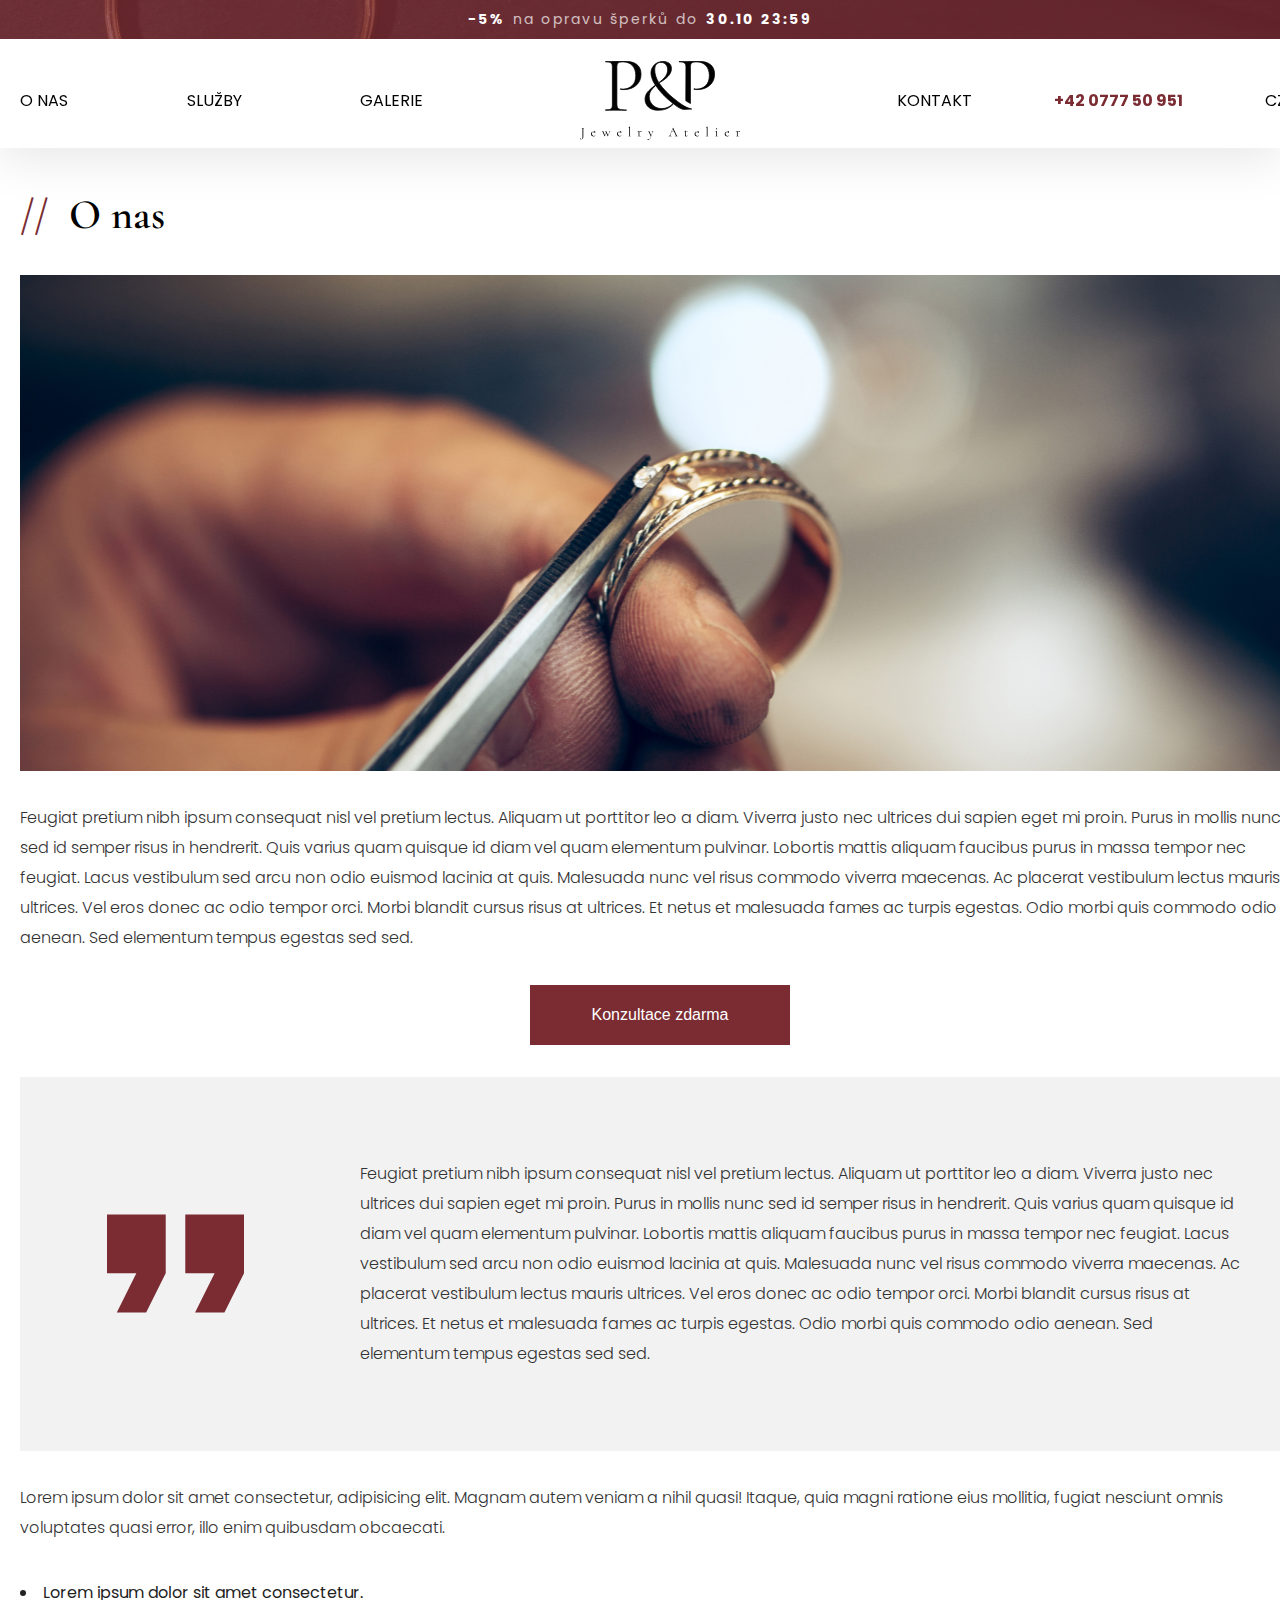
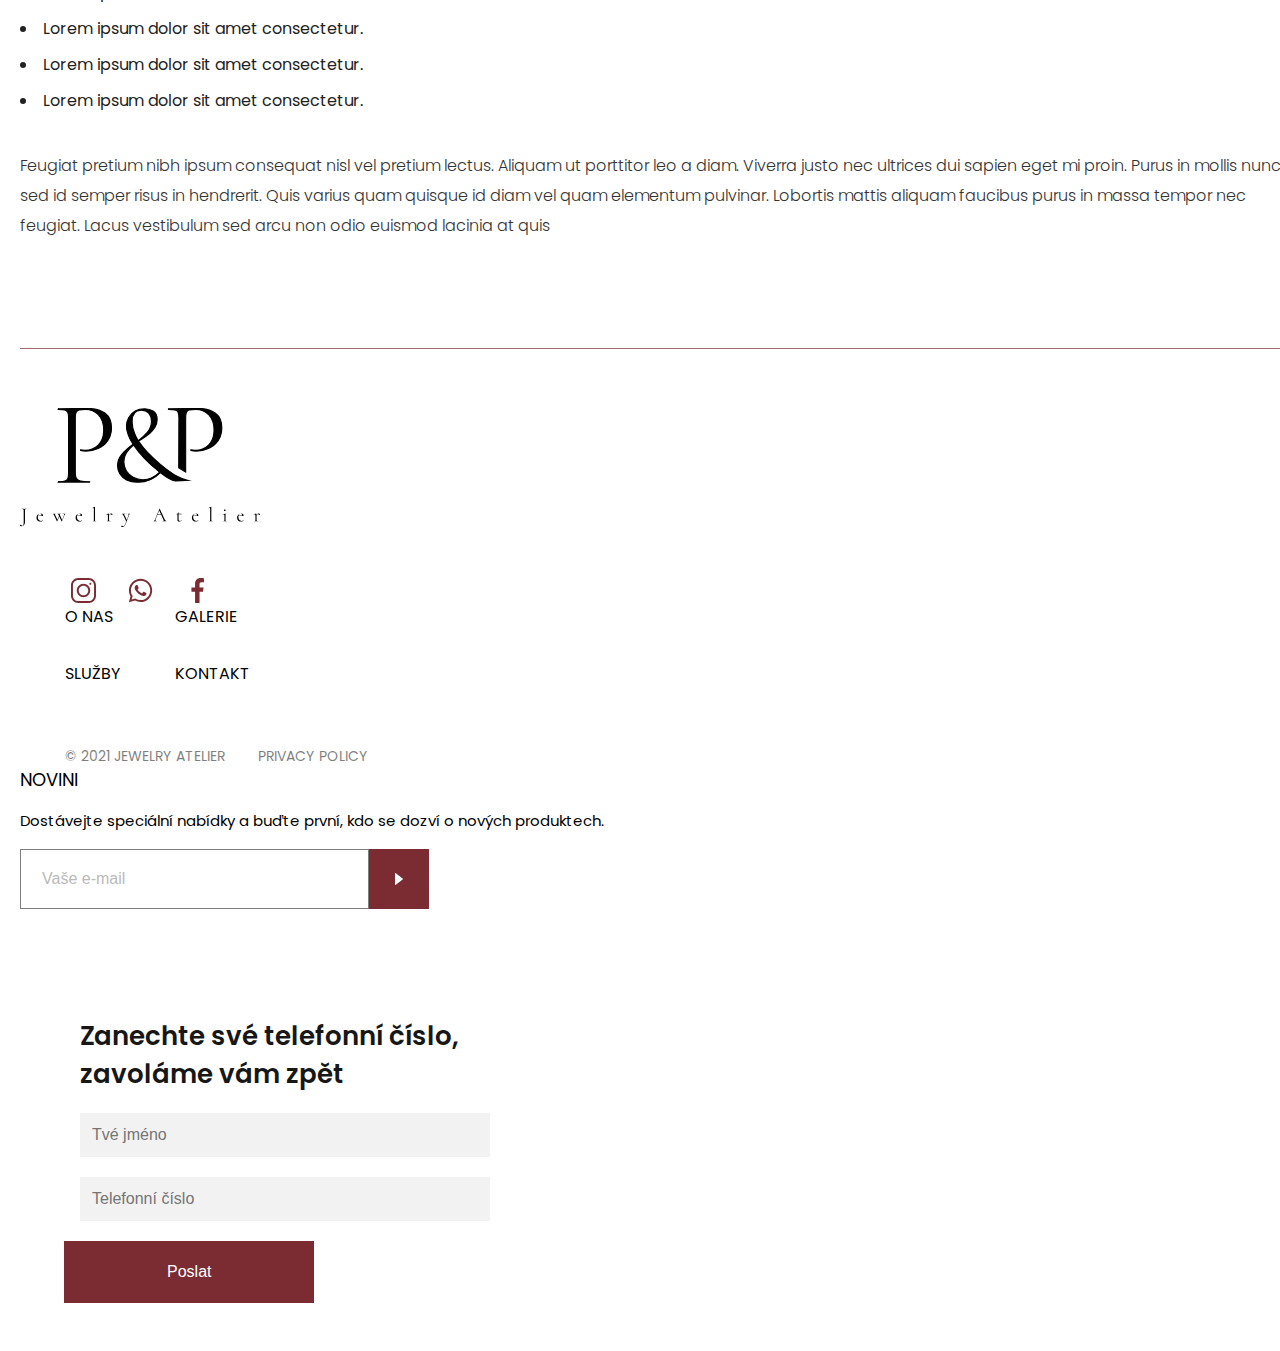
<file: onas.html>
p
<!DOCTYPE html>
<html lang="en">

<head>
  <meta charset="UTF-8">
  <meta http-equiv="X-UA-Compatible" content="IE=edge">
  <meta name="viewport" content="width=device-width, initial-scale=1.0">
  <title>Document</title>
  <link href="https://cdn.jsdelivr.net/npm/bootstrap@5.1.0/dist/css/bootstrap.min.css" rel="stylesheet"
    integrity="sha384-KyZXEAg3QhqLMpG8r+8fhAXLRk2vvoC2f3B09zVXn8CA5QIVfZOJ3BCsw2P0p/We" crossorigin="anonymous">
  <link rel="preconnect" href="https://fonts.gstatic.com" crossorigin>
  <link
    href="https://fonts.googleapis.com/css2?family=Cormorant+Garamond:ital,wght@0,300;0,400;0,500;0,600;0,700;1,300;1,400;1,500;1,600;1,700&family=Poppins:ital,wght@0,100;0,200;0,300;0,400;0,500;0,600;0,700;0,800;0,900;1,100;1,200;1,300;1,400;1,500;1,600;1,700;1,800;1,900&display=swap"
    rel="stylesheet">
  <link rel="stylesheet" href="https://unpkg.com/swiper/swiper-bundle.min.css" />
  <link rel="stylesheet" href="css/reset.css">
  <link rel="stylesheet" href="css/style.css">
  <link rel="stylesheet" href="css/media.css">
</head>

<body>
  <header>
    <div class="topheader top">
      <div class="container">
        <div class="topheader__header">
          <span>-5%</span>
          <p class="topheader__title">na opravu šperků do </p>
          <span>30.10 23:59</span>
        </div>
      </div>
    </div>
    <div class="header">
      <div class="container">
        <div class="header__nav">
          <div class="header__mobile-tel none">
            <a href="tel:42077750951" class="header__link"><img src="img/tel.svg" alt=""></a>
          </div>
          <ul class="header__list none">
            <li class="header__item"><a href="#" class="header__link">O nas</a></li>
            <li class="header__item"><a href="#" class="header__link">služby</a></li>
            <li class="header__item"><a href="#" class="header__link">Galerie</a></li>
          </ul>
          <div class="header__logo none">
            <a href="#"><img src="img/logo.svg" alt=""></a>
          </div>
          <ul class="header__list none header_list-right">
            <li class="header__item"><a href="#" class="header__link">Kontakt</a></li>
            <li class="header__item"><a href="tel:42077750951" class="header__link tel">+42 0777 50
                951</a></li>
            <li class="header__item header__dropdons">
              <a href="#" class="header__link">CZ <img src="img/dropdowns.svg" alt=""></a>
              <div class="header__dropdons-content">
                <a href="#" class="header__link dropdons_link">ENG</a>
                <a href="#" class="header__link dropdons_link">RU</a>
              </div>
            </li>
          </ul>
          <div class="header__scroll">
            <div class="header__nav header_nav-scroll">
              <div class="header__mobile-tel">
                <a href="tel:42077750951" class="header__link"><img src="img/tel.svg" alt=""></a>
              </div>
              <div class="header__logo header_scroll-logo">
                <a href="#"><img src="img/logo.svg" alt=""></a>
              </div>
              <ul class="header__list list_scroll">
                <li class="header__item"><a href="#" class="header__link">O nas</a></li>
                <li class="header__item"><a href="#" class="header__link">služby</a></li>
                <li class="header__item"><a href="#" class="header__link">Galerie</a></li>
                <li class="header__item"><a href="#" class="header__link">Kontakt</a></li>
              </ul>
              <ul class="header__list list_scroll-but">
                <li class="header__item"><a href="tel:42077750951" class="header__link tel">+42 0777
                    50
                    951</a></li>
                <li class="header__item header__dropdons">
                  <a href="#" class="header__link">CZ <img src="img/dropdowns.svg" alt=""></a>
                  <div class="header__dropdons-content">
                    <a href="#" class="header__link dropdons_link">ENG</a>
                    <a href="#" class="header__link dropdons_link">RU</a>
                  </div>
                </li>
              </ul>
              <div class="header__burger">
                <div class="header__burger-img"></div>
                <ul class="header__mobile-menu menu_top">
                  <li class="header__item"><a href="#" class="header__link">O nas</a></li>
                  <li class="header__item"><a href="#" class="header__link">služby</a></li>
                  <li class="header__item"><a href="#" class="header__link">Galerie</a></li>
                  <li class="header__item"><a href="#" class="header__link">Kontakt</a></li>
                  <li class="header__item header_eng"><a href="#" class="header__link header_link-active">CZ</a><a
                      href="#" class="header__link">ENG</a><a href="#" class="header__link">RU</a></li>
                </ul>
              </div>
            </div>
          </div>
          <div class="header__burger none">
            <div class="header__burger-img"></div>
            <ul class="header__mobile-menu">
              <li class="header__item"><a href="#" class="header__link">O nas</a></li>
              <li class="header__item"><a href="#" class="header__link">služby</a></li>
              <li class="header__item"><a href="#" class="header__link">Galerie</a></li>
              <li class="header__item"><a href="#" class="header__link">Kontakt</a></li>
              <li class="header__item header_eng"><a href="#" class="header__link header_link-active">CZ</a><a href="#"
                  class="header__link">ENG</a><a href="#" class="header__link">RU</a></li>
            </ul>
          </div>
        </div>
      </div>
    </div>
  </header>
  <section class="main__onas">
    <div class="container">
      <div class="section__header">
        <h2>O nas</h2>
      </div>
      <div class="main__onas-img">
        <img src="img/bg_onas.jpg" alt="" class="">
        <p class="main__onas-text">Feugiat pretium nibh ipsum consequat nisl vel pretium lectus. Aliquam ut porttitor
          leo
          a diam. Viverra justo nec ultrices dui sapien eget mi proin. Purus in mollis nunc sed id semper risus in
          hendrerit. Quis varius quam quisque id diam vel quam elementum pulvinar. Lobortis mattis aliquam faucibus
          purus
          in massa tempor nec feugiat. Lacus vestibulum sed arcu non odio euismod lacinia at quis. Malesuada nunc vel
          risus commodo viverra maecenas. Ac placerat vestibulum lectus mauris ultrices. Vel eros donec ac odio tempor
          orci. Morbi blandit cursus risus at ultrices. Et netus et malesuada fames ac turpis egestas. Odio morbi quis
          commodo odio aenean. Sed elementum tempus egestas sed sed.</p>
        <button type="button" class="sperku__btn" data-bs-toggle="modal" data-bs-target="#staticBackdrop">
          Konzultace zdarma
        </button>
      </div>
      <div class="main__onas-item">
        <img src="img/cav.svg" alt="" class="">
        <p class="main__onas-text item_text">Feugiat pretium nibh ipsum consequat nisl vel pretium lectus. Aliquam ut
          porttitor leo a diam. Viverra justo nec ultrices dui sapien eget mi proin. Purus in mollis nunc sed id semper
          risus in hendrerit. Quis varius quam quisque id diam vel quam elementum pulvinar. Lobortis mattis aliquam
          faucibus purus in massa tempor nec feugiat. Lacus vestibulum sed arcu non odio euismod lacinia at quis.
          Malesuada nunc vel risus commodo viverra maecenas. Ac placerat vestibulum lectus mauris ultrices. Vel eros
          donec
          ac odio tempor orci. Morbi blandit cursus risus at ultrices. Et netus et malesuada fames ac turpis egestas.
          Odio
          morbi quis commodo odio aenean. Sed elementum tempus egestas sed sed.</p>
      </div>
      <div class="main__onas-info">
        <p class="main__onas-text onas_bold">Lorem ipsum dolor sit amet consectetur, adipisicing elit. Magnam autem veniam a nihil
          quasi! Itaque, quia magni ratione eius mollitia, fugiat nesciunt omnis voluptates quasi error, illo enim
          quibusdam obcaecati.</p>
        <li>Lorem ipsum dolor sit amet consectetur.</li>
        <li>Lorem ipsum dolor sit amet consectetur.</li>
        <li>Lorem ipsum dolor sit amet consectetur.</li>
        <li>Lorem ipsum dolor sit amet consectetur.</li>
        <p class="main__onas-text">Feugiat pretium nibh ipsum consequat nisl vel pretium lectus. Aliquam ut porttitor
          leo
          a diam. Viverra justo nec ultrices dui sapien eget mi proin. Purus in mollis nunc sed id semper risus in
          hendrerit. Quis varius quam quisque id diam vel quam elementum pulvinar. Lobortis mattis aliquam faucibus
          purus
          in massa tempor nec feugiat. Lacus vestibulum sed arcu non odio euismod lacinia at quis</p>
      </div>
    </div>
  </section>
  <footer class="footer">
    <div class="container">
      <div class="footer__border">
        <div class="row align-items-end">
          <div class="col-12 col-lg-3">
            <div class="footer__item">
              <div class="footer__logo">
                <img src="img/logo.svg" alt="">
              </div>
              <div class="footer__social">
                <a href="#"><svg width="25" height="25" viewBox="0 0 25 25" fill="none"
                    xmlns="http://www.w3.org/2000/svg">
                    <path
                      d="M17.7379 0H7.26211C3.25776 0 0 3.25776 0 7.26211V17.7379C0 21.7422 3.25776 25 7.26211 25H17.7379C21.7422 25 25 21.7422 25 17.7379V7.26211C25 3.25776 21.7422 0 17.7379 0ZM23.0469 17.7379C23.0469 20.6653 20.6653 23.0469 17.7379 23.0469H7.26211C4.33472 23.0469 1.95312 20.6653 1.95312 17.7379V7.26211C1.95312 4.33472 4.33472 1.95312 7.26211 1.95312H17.7379C20.6653 1.95312 23.0469 4.33472 23.0469 7.26211V17.7379Z"
                      fill="#7B2C33" />
                    <path
                      d="M12.5 5.76172C8.78447 5.76172 5.76172 8.78447 5.76172 12.5C5.76172 16.2155 8.78447 19.2383 12.5 19.2383C16.2155 19.2383 19.2383 16.2155 19.2383 12.5C19.2383 8.78447 16.2155 5.76172 12.5 5.76172ZM12.5 17.2852C9.86147 17.2852 7.71484 15.1385 7.71484 12.5C7.71484 9.86147 9.86147 7.71484 12.5 7.71484C15.1385 7.71484 17.2852 9.86147 17.2852 12.5C17.2852 15.1385 15.1385 17.2852 12.5 17.2852Z"
                      fill="#7B2C33" />
                    <path
                      d="M19.3359 6.64062C19.8753 6.64062 20.3125 6.2034 20.3125 5.66406C20.3125 5.12472 19.8753 4.6875 19.3359 4.6875C18.7966 4.6875 18.3594 5.12472 18.3594 5.66406C18.3594 6.2034 18.7966 6.64062 19.3359 6.64062Z"
                      fill="#7B2C33" />
                  </svg></a>
                <a href="#"><svg width="25" height="25" viewBox="0 0 25 25" fill="none"
                    xmlns="http://www.w3.org/2000/svg">
                    <path fill-rule="evenodd" clip-rule="evenodd"
                      d="M20.7905 4.17509C18.5978 1.97983 15.6817 0.77033 12.5751 0.769043C6.17356 0.769043 0.96364 5.97882 0.961065 12.3821C0.960207 14.429 1.49493 16.4271 2.51131 18.1884L0.863647 24.2065L7.02043 22.5915C8.71687 23.5169 10.6267 24.0046 12.5704 24.0051H12.5752C18.9761 24.0051 24.1866 18.7949 24.189 12.3914C24.1903 9.28802 22.9834 6.37021 20.7905 4.17509ZM12.5751 22.0438H12.5711C10.839 22.043 9.1403 21.5775 7.658 20.6982L7.30567 20.4889L3.65214 21.4474L4.62732 17.8853L4.39773 17.52C3.43142 15.9831 2.92115 14.2067 2.92201 12.3828C2.92401 7.06058 7.25446 2.73056 12.579 2.73056C15.1573 2.73142 17.581 3.73678 19.4035 5.5614C21.226 7.38602 22.229 9.81131 22.2282 12.3907C22.2259 17.7133 17.8957 22.0438 12.5751 22.0438ZM17.87 14.8141C17.5799 14.6687 16.1531 13.9669 15.887 13.87C15.6212 13.7731 15.4275 13.7249 15.2343 14.0153C15.0407 14.3057 14.4847 14.9594 14.3153 15.153C14.1459 15.3467 13.9769 15.371 13.6866 15.2256C13.3964 15.0805 12.4614 14.7739 11.3529 13.7853C10.4903 13.0158 9.90791 12.0655 9.73854 11.7751C9.56945 11.4844 9.73711 11.3425 9.86586 11.1829C10.18 10.7928 10.4946 10.3838 10.5913 10.1902C10.6881 9.99656 10.6396 9.82704 10.5669 9.68184C10.4946 9.53665 9.91421 8.10828 9.67245 7.52706C9.4367 6.96144 9.19766 7.03783 9.01942 7.02896C8.85034 7.02052 8.65679 7.0188 8.46324 7.0188C8.26983 7.0188 7.95541 7.09133 7.68933 7.38201C7.4234 7.67255 6.67381 8.3745 6.67381 9.80287C6.67381 11.2312 7.71365 12.6111 7.85871 12.8048C8.00376 12.9985 9.90505 15.9296 12.816 17.1864C13.5084 17.4857 14.0488 17.6641 14.4704 17.7978C15.1656 18.0187 15.798 17.9875 16.2981 17.9129C16.8558 17.8295 18.0149 17.2108 18.2569 16.533C18.4987 15.8551 18.4987 15.2741 18.426 15.153C18.3537 15.032 18.1601 14.9594 17.87 14.8141Z"
                      fill="#7B2C33" />
                  </svg>
                </a>
                <a href="#"><svg width="25" height="25" viewBox="0 0 25 25" fill="none"
                    xmlns="http://www.w3.org/2000/svg">
                    <g clip-path="url(#clip0)">
                      <path
                        d="M16.6635 4.15104H18.9458V0.176042C18.5521 0.121875 17.1979 0 15.6208 0C12.3302 0 10.076 2.06979 10.076 5.87396V9.375H6.44476V13.8187H10.076V25H14.5281V13.8198H18.0125L18.5656 9.37604H14.5271V6.31458C14.5281 5.03021 14.8739 4.15104 16.6635 4.15104Z"
                        fill="#7B2C33" />
                    </g>
                    <defs>
                      <clipPath id="clip0">
                        <rect width="25" height="25" fill="white" />
                      </clipPath>
                    </defs>
                  </svg></a>
              </div>
            </div>
          </div>
          <div class="col-12 col-lg-5">
            <nav class="footer__nav">
              <ul class="footer__list">
                <li class="footer__item"><a href="#" class="footer__link">O nas</a></li>
                <li class="footer__item"><a href="#" class="footer__link">Galerie</a></li>
              </ul>
              <ul class="footer__list">
                <li class="footer__item"><a href="#" class="footer__link">služby</a></li>
                <li class="footer__item"><a href="#" class="footer__link">KONTAKT</a></li>
              </ul>
              <ul class="footer__list footer_Atelier Atelier_none">
                <li class="footer__item">
                  <p class="footer__text">© 2021 Jewelry Atelier</p>
                </li>
                <li class="footer__item">
                  <p class="footer__text">PRIVACY POLICY</p>
                </li>
              </ul>
            </nav>
          </div>
          <div class="col-12 col-lg-4">
            <div class="footer__form">
              <p class="footer__form-title">novini</p>
              <p class="footer__form-text">Dostávejte speciální nabídky a buďte první, kdo se dozví o nových produktech.
              </p>
              <form action="">
                <input type="text" placeholder="Vaše e-mail">
                <input type="button" value="">
              </form>
            </div>
          </div>
          <ul class="footer__list footer_Atelier Atelier_mobail">
            <li class="footer__item Atelier">
              <p class="footer__text">© 2021 Jewelry Atelier</p>
            </li>
            <li class="footer__item Atelier">
              <p class="footer__text">PRIVACY POLICY</p>
            </li>
          </ul>
        </div>
      </div>
    </div>
  </footer>
  <div class="modal fade" id="staticBackdrop" data-bs-backdrop="static" data-bs-keyboard="false" tabindex="-1"
    aria-labelledby="staticBackdropLabel" aria-hidden="true">
    <div class="modal-dialog modal-dialog-centered">
      <div class="modal-content">
        <div class="modal-header">
          <h5 class="modal__title" id="staticBackdropLabel">Zanechte své telefonní číslo, zavoláme vám zpět
          </h5>
          <button type="button" class="btn-close" data-bs-dismiss="modal" aria-label="Close"></button>
        </div>
        <div class="modal-body">
          <form action="" class="form__modal">
            <input type="text" placeholder="Tvé jméno">
            <input type="text" placeholder="Telefonní číslo">
          </form>
        </div>
        <div class="modal-footer">
          <button type="button" class="modal__btn">Poslat</button>
        </div>
      </div>
    </div>
  </div>

  <script src="https://code.jquery.com/jquery-3.6.0.js" integrity="sha256-H+K7U5CnXl1h5ywQfKtSj8PCmoN9aaq30gDh27Xc0jk="
    crossorigin="anonymous"></script>
  <script src="https://cdn.jsdelivr.net/npm/bootstrap@5.1.0/dist/js/bootstrap.bundle.min.js"
    integrity="sha384-U1DAWAznBHeqEIlVSCgzq+c9gqGAJn5c/t99JyeKa9xxaYpSvHU5awsuZVVFIhvj"
    crossorigin="anonymous"></script>
  <script src="https://unpkg.com/swiper/swiper-bundle.min.js"></script>
  <script src="js/script.js"></script>
</body>

</html>
</file>
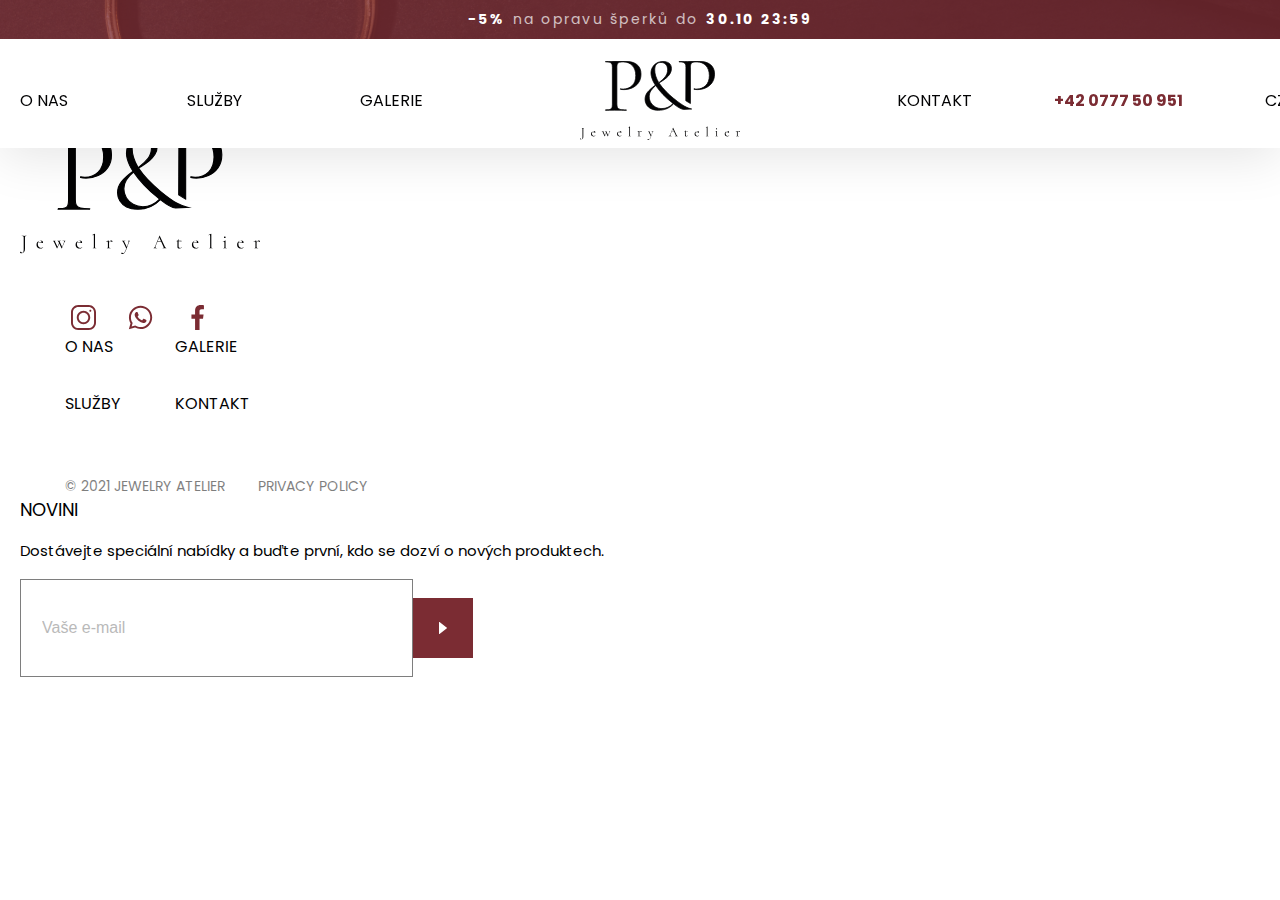
<file: page.html>
<!DOCTYPE html>
<html lang="en">

<head>
  <meta charset="UTF-8">
  <meta http-equiv="X-UA-Compatible" content="IE=edge">
  <meta name="viewport" content="width=device-width, initial-scale=1.0">
  <title>Document</title>
  <link href="https://cdn.jsdelivr.net/npm/bootstrap@5.1.0/dist/css/bootstrap.min.css" rel="stylesheet"
    integrity="sha384-KyZXEAg3QhqLMpG8r+8fhAXLRk2vvoC2f3B09zVXn8CA5QIVfZOJ3BCsw2P0p/We" crossorigin="anonymous">
  <link rel="preconnect" href="https://fonts.gstatic.com" crossorigin>
  <link
    href="https://fonts.googleapis.com/css2?family=Cormorant+Garamond:ital,wght@0,300;0,400;0,500;0,600;0,700;1,300;1,400;1,500;1,600;1,700&family=Poppins:ital,wght@0,100;0,200;0,300;0,400;0,500;0,600;0,700;0,800;0,900;1,100;1,200;1,300;1,400;1,500;1,600;1,700;1,800;1,900&display=swap"
    rel="stylesheet">
  <link rel="stylesheet" href="https://unpkg.com/swiper/swiper-bundle.min.css" />
  <link rel="stylesheet" href="css/reset.css">
  <link rel="stylesheet" href="css/style.css">
  <link rel="stylesheet" href="css/media.css">
</head>

<body>
  <header>
    <div class="topheader top">
      <div class="container">
        <div class="topheader__header">
          <span>-5%</span>
          <p class="topheader__title">na opravu šperků do </p>
          <span>30.10 23:59</span>
        </div>
      </div>
    </div>
    <div class="header">
      <div class="container">
        <div class="header__nav">
          <div class="header__mobile-tel none">
            <a href="tel:42077750951" class="header__link"><img src="img/tel.svg" alt=""></a>
          </div>
          <ul class="header__list none">
            <li class="header__item"><a href="#" class="header__link">O nas</a></li>
            <li class="header__item"><a href="#" class="header__link">služby</a></li>
            <li class="header__item"><a href="#" class="header__link">Galerie</a></li>
          </ul>
          <div class="header__logo none">
            <a href="#"><img src="img/logo.svg" alt=""></a>
          </div>
          <ul class="header__list none header_list-right">
            <li class="header__item"><a href="#" class="header__link">Kontakt</a></li>
            <li class="header__item"><a href="tel:42077750951" class="header__link tel">+42 0777 50
                951</a></li>
            <li class="header__item header__dropdons">
              <a href="#" class="header__link">CZ <img src="img/dropdowns.svg" alt=""></a>
              <div class="header__dropdons-content">
                <a href="#" class="header__link dropdons_link">ENG</a>
                <a href="#" class="header__link dropdons_link">RU</a>
              </div>
            </li>
          </ul>
          <div class="header__scroll">
            <div class="header__nav header_nav-scroll">
              <div class="header__mobile-tel">
                <a href="tel:42077750951" class="header__link"><img src="img/tel.svg" alt=""></a>
              </div>
              <div class="header__logo header_scroll-logo">
                <a href="#"><img src="img/logo.svg" alt=""></a>
              </div>
              <ul class="header__list list_scroll">
                <li class="header__item"><a href="#" class="header__link">O nas</a></li>
                <li class="header__item"><a href="#" class="header__link">služby</a></li>
                <li class="header__item"><a href="#" class="header__link">Galerie</a></li>
                <li class="header__item"><a href="#" class="header__link">Kontakt</a></li>
              </ul>
              <ul class="header__list list_scroll-but">
                <li class="header__item"><a href="tel:42077750951" class="header__link tel">+42 0777
                    50
                    951</a></li>
                <li class="header__item header__dropdons">
                  <a href="#" class="header__link">CZ <img src="img/dropdowns.svg" alt=""></a>
                  <div class="header__dropdons-content">
                    <a href="#" class="header__link dropdons_link">ENG</a>
                    <a href="#" class="header__link dropdons_link">RU</a>
                  </div>
                </li>
              </ul>
              <div class="header__burger">
                <div class="header__burger-img"></div>
                <ul class="header__mobile-menu menu_top">
                  <li class="header__item"><a href="#" class="header__link">O nas</a></li>
                  <li class="header__item"><a href="#" class="header__link">služby</a></li>
                  <li class="header__item"><a href="#" class="header__link">Galerie</a></li>
                  <li class="header__item"><a href="#" class="header__link">Kontakt</a></li>
                  <li class="header__item header_eng"><a href="#" class="header__link header_link-active">CZ</a><a
                      href="#" class="header__link">ENG</a><a href="#" class="header__link">RU</a></li>
                </ul>
              </div>
            </div>
          </div>
          <div class="header__burger none">
            <div class="header__burger-img"></div>
            <ul class="header__mobile-menu">
              <li class="header__item"><a href="#" class="header__link">O nas</a></li>
              <li class="header__item"><a href="#" class="header__link">služby</a></li>
              <li class="header__item"><a href="#" class="header__link">Galerie</a></li>
              <li class="header__item"><a href="#" class="header__link">Kontakt</a></li>
              <li class="header__item header_eng"><a href="#" class="header__link header_link-active">CZ</a><a href="#"
                  class="header__link">ENG</a><a href="#" class="header__link">RU</a></li>
            </ul>
          </div>
        </div>
      </div>
    </div>
  </header>
  <section class="main">

  </section>
  <footer class="footer">
    <div class="container">
      <div class="footer__border">
        <div class="row align-items-end">
          <div class="col-12 col-lg-3">
            <div class="footer__item">
              <div class="footer__logo">
                <img src="img/logo.svg" alt="">
              </div>
              <div class="footer__social">
                <a href="#"><svg width="25" height="25" viewBox="0 0 25 25" fill="none"
                    xmlns="http://www.w3.org/2000/svg">
                    <path
                      d="M17.7379 0H7.26211C3.25776 0 0 3.25776 0 7.26211V17.7379C0 21.7422 3.25776 25 7.26211 25H17.7379C21.7422 25 25 21.7422 25 17.7379V7.26211C25 3.25776 21.7422 0 17.7379 0ZM23.0469 17.7379C23.0469 20.6653 20.6653 23.0469 17.7379 23.0469H7.26211C4.33472 23.0469 1.95312 20.6653 1.95312 17.7379V7.26211C1.95312 4.33472 4.33472 1.95312 7.26211 1.95312H17.7379C20.6653 1.95312 23.0469 4.33472 23.0469 7.26211V17.7379Z"
                      fill="#7B2C33" />
                    <path
                      d="M12.5 5.76172C8.78447 5.76172 5.76172 8.78447 5.76172 12.5C5.76172 16.2155 8.78447 19.2383 12.5 19.2383C16.2155 19.2383 19.2383 16.2155 19.2383 12.5C19.2383 8.78447 16.2155 5.76172 12.5 5.76172ZM12.5 17.2852C9.86147 17.2852 7.71484 15.1385 7.71484 12.5C7.71484 9.86147 9.86147 7.71484 12.5 7.71484C15.1385 7.71484 17.2852 9.86147 17.2852 12.5C17.2852 15.1385 15.1385 17.2852 12.5 17.2852Z"
                      fill="#7B2C33" />
                    <path
                      d="M19.3359 6.64062C19.8753 6.64062 20.3125 6.2034 20.3125 5.66406C20.3125 5.12472 19.8753 4.6875 19.3359 4.6875C18.7966 4.6875 18.3594 5.12472 18.3594 5.66406C18.3594 6.2034 18.7966 6.64062 19.3359 6.64062Z"
                      fill="#7B2C33" />
                  </svg></a>
                <a href="#"><svg width="25" height="25" viewBox="0 0 25 25" fill="none"
                    xmlns="http://www.w3.org/2000/svg">
                    <path fill-rule="evenodd" clip-rule="evenodd"
                      d="M20.7905 4.17509C18.5978 1.97983 15.6817 0.77033 12.5751 0.769043C6.17356 0.769043 0.96364 5.97882 0.961065 12.3821C0.960207 14.429 1.49493 16.4271 2.51131 18.1884L0.863647 24.2065L7.02043 22.5915C8.71687 23.5169 10.6267 24.0046 12.5704 24.0051H12.5752C18.9761 24.0051 24.1866 18.7949 24.189 12.3914C24.1903 9.28802 22.9834 6.37021 20.7905 4.17509ZM12.5751 22.0438H12.5711C10.839 22.043 9.1403 21.5775 7.658 20.6982L7.30567 20.4889L3.65214 21.4474L4.62732 17.8853L4.39773 17.52C3.43142 15.9831 2.92115 14.2067 2.92201 12.3828C2.92401 7.06058 7.25446 2.73056 12.579 2.73056C15.1573 2.73142 17.581 3.73678 19.4035 5.5614C21.226 7.38602 22.229 9.81131 22.2282 12.3907C22.2259 17.7133 17.8957 22.0438 12.5751 22.0438ZM17.87 14.8141C17.5799 14.6687 16.1531 13.9669 15.887 13.87C15.6212 13.7731 15.4275 13.7249 15.2343 14.0153C15.0407 14.3057 14.4847 14.9594 14.3153 15.153C14.1459 15.3467 13.9769 15.371 13.6866 15.2256C13.3964 15.0805 12.4614 14.7739 11.3529 13.7853C10.4903 13.0158 9.90791 12.0655 9.73854 11.7751C9.56945 11.4844 9.73711 11.3425 9.86586 11.1829C10.18 10.7928 10.4946 10.3838 10.5913 10.1902C10.6881 9.99656 10.6396 9.82704 10.5669 9.68184C10.4946 9.53665 9.91421 8.10828 9.67245 7.52706C9.4367 6.96144 9.19766 7.03783 9.01942 7.02896C8.85034 7.02052 8.65679 7.0188 8.46324 7.0188C8.26983 7.0188 7.95541 7.09133 7.68933 7.38201C7.4234 7.67255 6.67381 8.3745 6.67381 9.80287C6.67381 11.2312 7.71365 12.6111 7.85871 12.8048C8.00376 12.9985 9.90505 15.9296 12.816 17.1864C13.5084 17.4857 14.0488 17.6641 14.4704 17.7978C15.1656 18.0187 15.798 17.9875 16.2981 17.9129C16.8558 17.8295 18.0149 17.2108 18.2569 16.533C18.4987 15.8551 18.4987 15.2741 18.426 15.153C18.3537 15.032 18.1601 14.9594 17.87 14.8141Z"
                      fill="#7B2C33" />
                  </svg>
                </a>
                <a href="#"><svg width="25" height="25" viewBox="0 0 25 25" fill="none"
                    xmlns="http://www.w3.org/2000/svg">
                    <g clip-path="url(#clip0)">
                      <path
                        d="M16.6635 4.15104H18.9458V0.176042C18.5521 0.121875 17.1979 0 15.6208 0C12.3302 0 10.076 2.06979 10.076 5.87396V9.375H6.44476V13.8187H10.076V25H14.5281V13.8198H18.0125L18.5656 9.37604H14.5271V6.31458C14.5281 5.03021 14.8739 4.15104 16.6635 4.15104Z"
                        fill="#7B2C33" />
                    </g>
                    <defs>
                      <clipPath id="clip0">
                        <rect width="25" height="25" fill="white" />
                      </clipPath>
                    </defs>
                  </svg></a>
              </div>
            </div>
          </div>
          <div class="col-12 col-lg-5">
            <nav class="footer__nav">
              <ul class="footer__list">
                <li class="footer__item"><a href="#" class="footer__link">O nas</a></li>
                <li class="footer__item"><a href="#" class="footer__link">Galerie</a></li>
              </ul>
              <ul class="footer__list">
                <li class="footer__item"><a href="#" class="footer__link">služby</a></li>
                <li class="footer__item"><a href="#" class="footer__link">KONTAKT</a></li>
              </ul>
              <ul class="footer__list footer_Atelier Atelier_none">
                <li class="footer__item">
                  <p class="footer__text">© 2021 Jewelry Atelier</p>
                </li>
                <li class="footer__item">
                  <p class="footer__text">PRIVACY POLICY</p>
                </li>
              </ul>
            </nav>
          </div>
          <div class="col-12 col-lg-4">
            <div class="footer__form">
              <p class="footer__form-title">novini</p>
              <p class="footer__form-text">Dostávejte speciální nabídky a buďte první, kdo se dozví o nových produktech.
              </p>
              <form action="">
                <input type="text" placeholder="Vaše e-mail">
                <input type="button" value="">
              </form>
            </div>
          </div>
          <ul class="footer__list footer_Atelier Atelier_mobail">
            <li class="footer__item Atelier">
              <p class="footer__text">© 2021 Jewelry Atelier</p>
            </li>
            <li class="footer__item Atelier">
              <p class="footer__text">PRIVACY POLICY</p>
            </li>
          </ul>
        </div>
      </div>
    </div>
  </footer>

  <script src="https://code.jquery.com/jquery-3.6.0.js" integrity="sha256-H+K7U5CnXl1h5ywQfKtSj8PCmoN9aaq30gDh27Xc0jk="
    crossorigin="anonymous"></script>
  <script src="https://cdn.jsdelivr.net/npm/bootstrap@5.1.0/dist/js/bootstrap.bundle.min.js"
    integrity="sha384-U1DAWAznBHeqEIlVSCgzq+c9gqGAJn5c/t99JyeKa9xxaYpSvHU5awsuZVVFIhvj"
    crossorigin="anonymous"></script>
  <script src="https://unpkg.com/swiper/swiper-bundle.min.js"></script>
  <script src="js/script.js"></script>
</body>

</html>
</file>
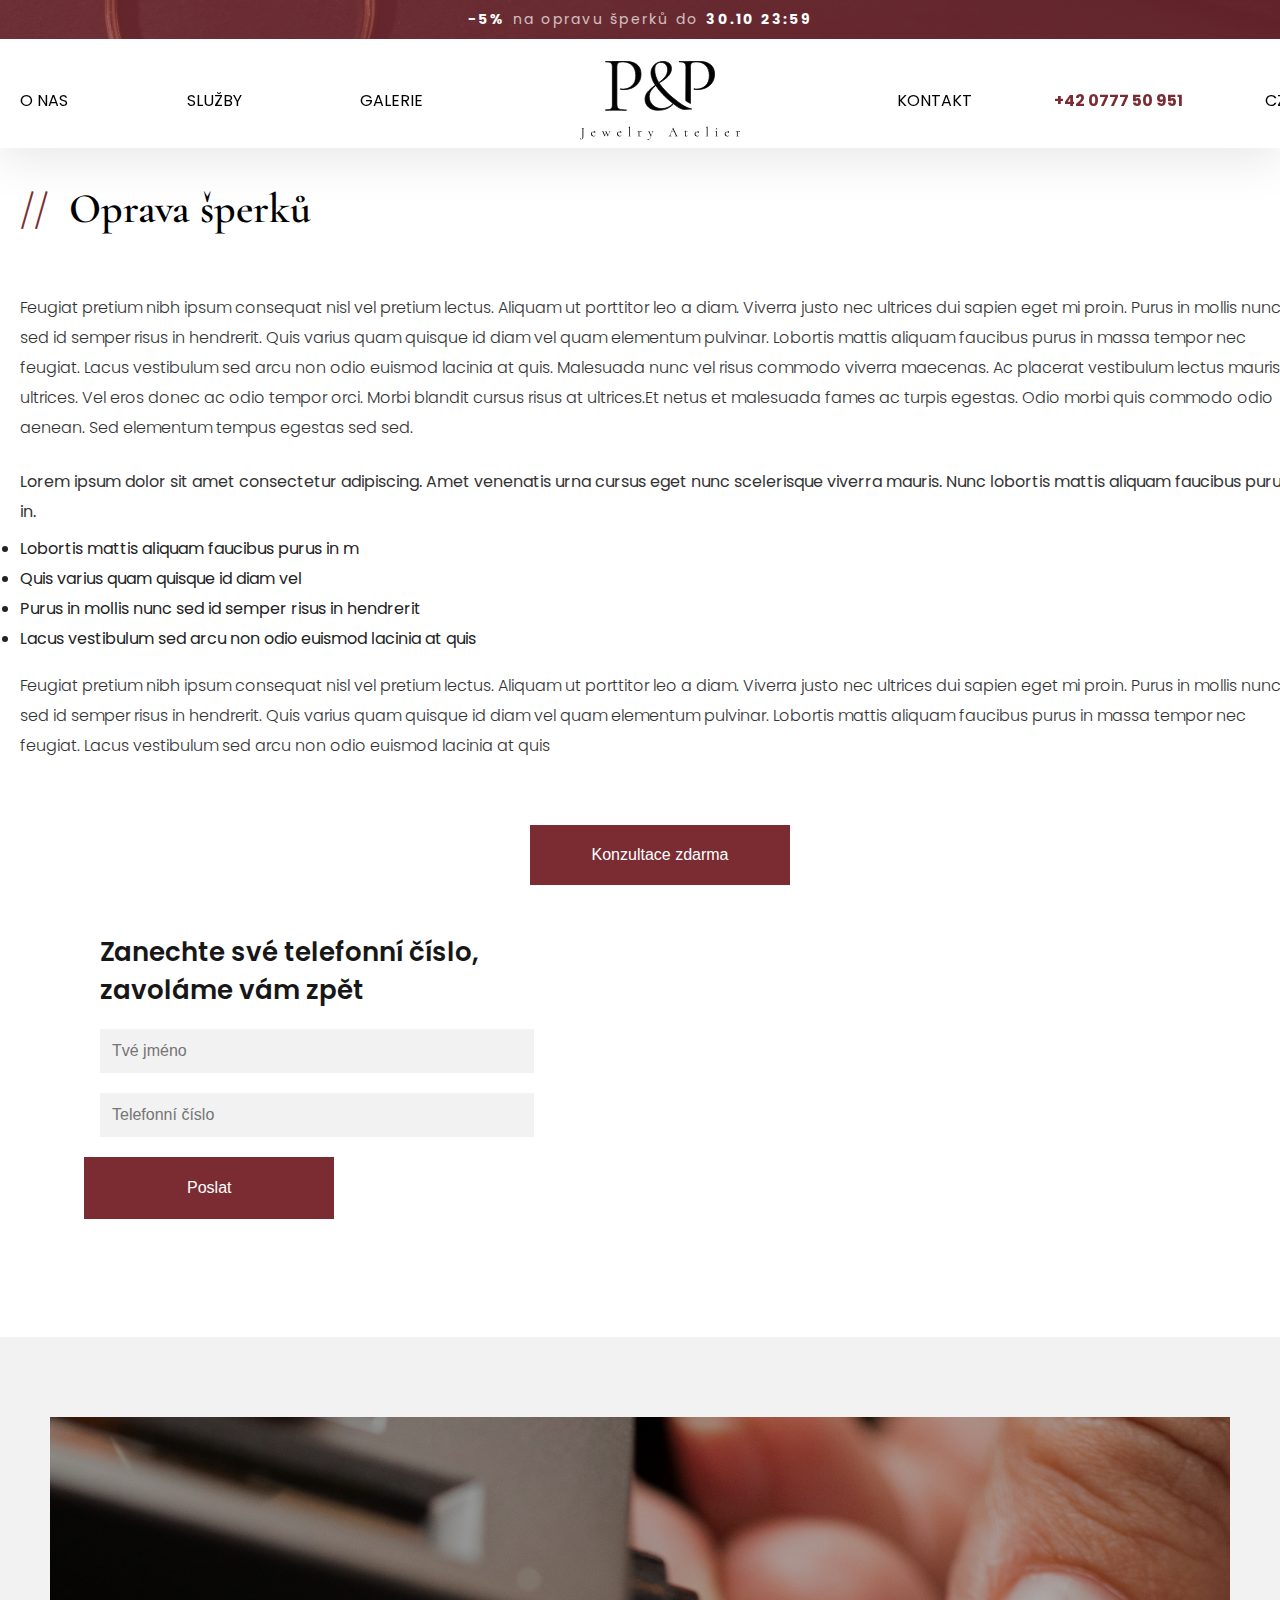
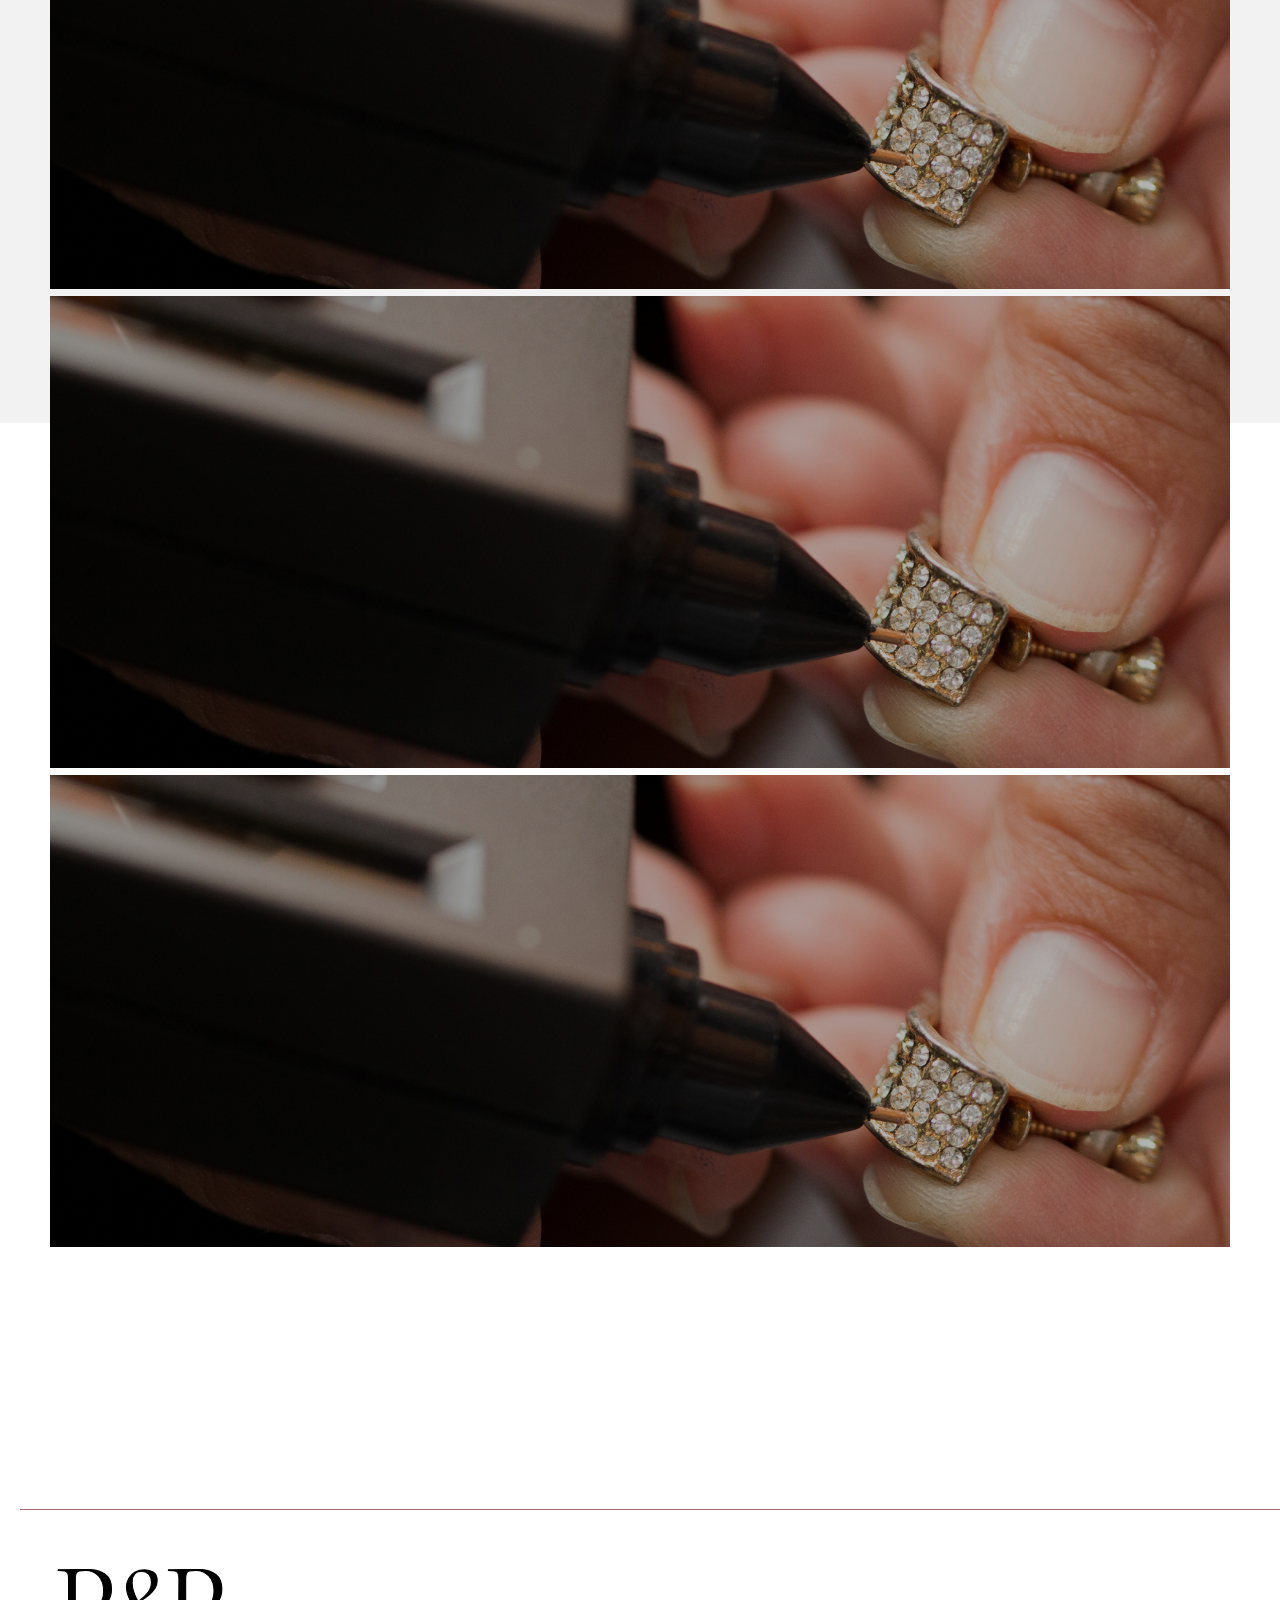
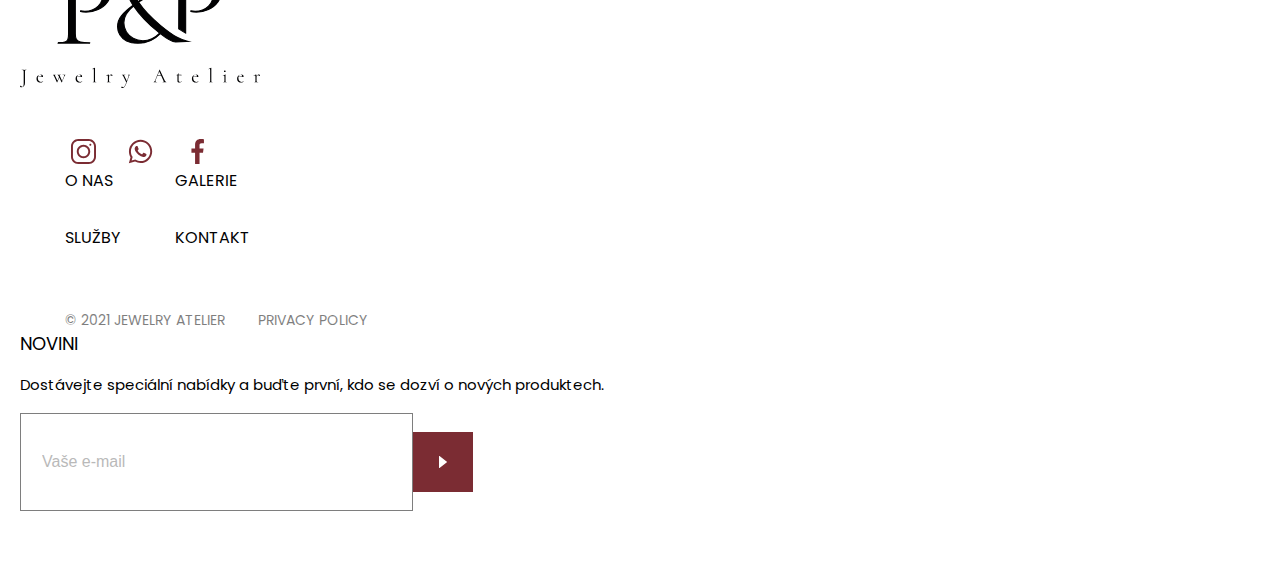
<file: sperku.html>
<!DOCTYPE html>
<html lang="en">

<head>
  <meta charset="UTF-8">
  <meta http-equiv="X-UA-Compatible" content="IE=edge">
  <meta name="viewport" content="width=device-width, initial-scale=1.0">
  <title>Document</title>
  <link href="https://cdn.jsdelivr.net/npm/bootstrap@5.1.0/dist/css/bootstrap.min.css" rel="stylesheet"
    integrity="sha384-KyZXEAg3QhqLMpG8r+8fhAXLRk2vvoC2f3B09zVXn8CA5QIVfZOJ3BCsw2P0p/We" crossorigin="anonymous">
  <link rel="preconnect" href="https://fonts.gstatic.com" crossorigin>
  <link
    href="https://fonts.googleapis.com/css2?family=Cormorant+Garamond:ital,wght@0,300;0,400;0,500;0,600;0,700;1,300;1,400;1,500;1,600;1,700&family=Poppins:ital,wght@0,100;0,200;0,300;0,400;0,500;0,600;0,700;0,800;0,900;1,100;1,200;1,300;1,400;1,500;1,600;1,700;1,800;1,900&display=swap"
    rel="stylesheet">
  <link rel="stylesheet" type="text/css" href="css/slick.css" />
  <link rel="stylesheet" href="css/slick.css">
  <link rel="stylesheet" href="css/common.css">
  <link rel="stylesheet" href="css/reset.css">
  <link rel="stylesheet" href="css/style.css">
  <link rel="stylesheet" href="css/media.css">
</head>

<body>
  <header>
    <div class="topheader top">
      <div class="container">
        <div class="topheader__header">
          <span>-5%</span>
          <p class="topheader__title">na opravu šperků do </p>
          <span>30.10 23:59</span>
        </div>
      </div>
    </div>
    <div class="header">
      <div class="container">
        <div class="header__nav">
          <div class="header__mobile-tel none">
            <a href="tel:42077750951" class="header__link"><img src="img/tel.svg" alt=""></a>
          </div>
          <ul class="header__list none">
            <li class="header__item"><a href="#" class="header__link">O nas</a></li>
            <li class="header__item"><a href="#" class="header__link">služby</a></li>
            <li class="header__item"><a href="#" class="header__link">Galerie</a></li>
          </ul>
          <div class="header__logo none">
            <a href="#"><img src="img/logo.svg" alt=""></a>
          </div>
          <ul class="header__list none header_list-right">
            <li class="header__item"><a href="#" class="header__link">Kontakt</a></li>
            <li class="header__item"><a href="tel:42077750951" class="header__link tel">+42 0777 50
                951</a></li>
            <li class="header__item header__dropdons">
              <a href="#" class="header__link">CZ <img src="img/dropdowns.svg" alt=""></a>
              <div class="header__dropdons-content">
                <a href="#" class="header__link dropdons_link">ENG</a>
                <a href="#" class="header__link dropdons_link">RU</a>
              </div>
            </li>
          </ul>
          <div class="header__scroll">
            <div class="header__nav header_nav-scroll">
              <div class="header__mobile-tel">
                <a href="tel:42077750951" class="header__link"><img src="img/tel.svg" alt=""></a>
              </div>
              <div class="header__logo header_scroll-logo">
                <a href="#"><img src="img/logo.svg" alt=""></a>
              </div>
              <ul class="header__list list_scroll">
                <li class="header__item"><a href="#" class="header__link">O nas</a></li>
                <li class="header__item"><a href="#" class="header__link">služby</a></li>
                <li class="header__item"><a href="#" class="header__link">Galerie</a></li>
                <li class="header__item"><a href="#" class="header__link">Kontakt</a></li>
              </ul>
              <ul class="header__list list_scroll-but">
                <li class="header__item"><a href="tel:42077750951" class="header__link tel">+42 0777
                    50
                    951</a></li>
                <li class="header__item header__dropdons">
                  <a href="#" class="header__link">CZ <img src="img/dropdowns.svg" alt=""></a>
                  <div class="header__dropdons-content">
                    <a href="#" class="header__link dropdons_link">ENG</a>
                    <a href="#" class="header__link dropdons_link">RU</a>
                  </div>
                </li>
              </ul>
              <div class="header__burger">
                <div class="header__burger-img"></div>
                <ul class="header__mobile-menu menu_top">
                  <li class="header__item"><a href="#" class="header__link">O nas</a></li>
                  <li class="header__item"><a href="#" class="header__link">služby</a></li>
                  <li class="header__item"><a href="#" class="header__link">Galerie</a></li>
                  <li class="header__item"><a href="#" class="header__link">Kontakt</a></li>
                  <li class="header__item header_eng"><a href="#" class="header__link header_link-active">CZ</a><a
                      href="#" class="header__link">ENG</a><a href="#" class="header__link">RU</a></li>
                </ul>
              </div>
            </div>
          </div>
          <div class="header__burger none">
            <div class="header__burger-img"></div>
            <ul class="header__mobile-menu">
              <li class="header__item"><a href="#" class="header__link">O nas</a></li>
              <li class="header__item"><a href="#" class="header__link">služby</a></li>
              <li class="header__item"><a href="#" class="header__link">Galerie</a></li>
              <li class="header__item"><a href="#" class="header__link">Kontakt</a></li>
              <li class="header__item header_eng"><a href="#" class="header__link header_link-active">CZ</a><a href="#"
                  class="header__link">ENG</a><a href="#" class="header__link">RU</a></li>
            </ul>
          </div>
        </div>
      </div>
    </div>
  </header>
  <section class="sperku">
    <div class="container">
      <div class="section__header">
        <h2>Oprava šperků</h2>
      </div>
      <div class="sperku__info">
        <p> Feugiat pretium nibh ipsum consequat nisl vel pretium lectus. Aliquam ut porttitor leo a diam. Viverra justo
          nec
          ultrices dui sapien eget mi proin. Purus in mollis nunc sed id semper risus in hendrerit. Quis varius quam
          quisque id diam vel quam elementum pulvinar. Lobortis mattis aliquam faucibus purus in massa tempor nec
          feugiat.
          Lacus vestibulum sed arcu non odio euismod lacinia at quis. Malesuada nunc vel risus commodo viverra maecenas.
          Ac placerat vestibulum lectus mauris ultrices. Vel eros donec ac odio tempor orci. Morbi blandit cursus risus
          at
          ultrices.Et netus et malesuada fames ac turpis egestas. Odio morbi quis commodo odio aenean. Sed elementum
          tempus egestas sed sed. </p>

        <p><b>Lorem ipsum dolor sit amet consectetur adipiscing. Amet venenatis urna cursus eget nunc scelerisque
            viverra
            mauris. Nunc lobortis mattis aliquam faucibus purus in.</b></p>

        <li> Lobortis mattis aliquam faucibus purus in m</li>
        <li>Quis varius quam quisque id diam vel</li>
        <li>Purus in mollis nunc sed id semper risus in hendrerit</li>
        <li>Lacus vestibulum sed arcu non odio euismod lacinia at quis</li>

        <p>Feugiat pretium nibh ipsum consequat nisl vel pretium lectus. Aliquam ut porttitor leo a diam. Viverra justo
          nec
          ultrices dui sapien eget mi proin. Purus in mollis nunc sed id semper risus in hendrerit. Quis varius quam
          quisque id diam vel quam elementum pulvinar. Lobortis mattis aliquam faucibus purus in massa tempor nec
          feugiat.
          Lacus vestibulum sed arcu non odio euismod lacinia at quis </p>
      </div>
      <button type="button" class="sperku__btn" data-bs-toggle="modal" data-bs-target="#staticBackdrop">
        Konzultace zdarma
      </button>
      <div class="modal fade" id="staticBackdrop" data-bs-backdrop="static" data-bs-keyboard="false" tabindex="-1"
        aria-labelledby="staticBackdropLabel" aria-hidden="true">
        <div class="modal-dialog modal-dialog-centered">
          <div class="modal-content">
            <div class="modal-header">
              <h5 class="modal__title" id="staticBackdropLabel">Zanechte své telefonní číslo, zavoláme vám zpět</h5>
              <button type="button" class="btn-close" data-bs-dismiss="modal" aria-label="Close"></button>
            </div>
            <div class="modal-body">
              <form action="" class="form__modal">
                <input type="text" placeholder="Tvé jméno">
                <input type="text" placeholder="Telefonní číslo">
              </form>
            </div>
            <div class="modal-footer">
              <button type="button" class="modal__btn">Poslat</button>
            </div>
          </div>
        </div>
      </div>
    </div>
  </section>
  <section class="customslider">
    <div class="slider-centermode">
      <div>
        <div class="slider-centermode__slide">
          <div class="slcont">
            <div class="picbox">
              <img src="img/swiper__bg.jpg" alt="img">
            </div>
          </div>
        </div>
      </div>
      <div>
        <div class="slider-centermode__slide">
          <div class="slcont">
            <div class="picbox">
              <img src="img/swiper__bg.jpg" alt="img">
            </div>
          </div>
        </div>
      </div>
      <div>
        <div class="slider-centermode__slide">
          <div class="slcont">
            <div class="picbox">
              <img src="img/swiper__bg.jpg" alt="img">
            </div>
          </div>
        </div>
      </div>
    </div>
  </section>
  <footer class="footer">
    <div class="container">
      <div class="footer__border">
        <div class="row align-items-end">
          <div class="col-12 col-lg-3">
            <div class="footer__item">
              <div class="footer__logo">
                <img src="img/logo.svg" alt="">
              </div>
              <div class="footer__social">
                <a href="#"><svg width="25" height="25" viewBox="0 0 25 25" fill="none"
                    xmlns="http://www.w3.org/2000/svg">
                    <path
                      d="M17.7379 0H7.26211C3.25776 0 0 3.25776 0 7.26211V17.7379C0 21.7422 3.25776 25 7.26211 25H17.7379C21.7422 25 25 21.7422 25 17.7379V7.26211C25 3.25776 21.7422 0 17.7379 0ZM23.0469 17.7379C23.0469 20.6653 20.6653 23.0469 17.7379 23.0469H7.26211C4.33472 23.0469 1.95312 20.6653 1.95312 17.7379V7.26211C1.95312 4.33472 4.33472 1.95312 7.26211 1.95312H17.7379C20.6653 1.95312 23.0469 4.33472 23.0469 7.26211V17.7379Z"
                      fill="#7B2C33" />
                    <path
                      d="M12.5 5.76172C8.78447 5.76172 5.76172 8.78447 5.76172 12.5C5.76172 16.2155 8.78447 19.2383 12.5 19.2383C16.2155 19.2383 19.2383 16.2155 19.2383 12.5C19.2383 8.78447 16.2155 5.76172 12.5 5.76172ZM12.5 17.2852C9.86147 17.2852 7.71484 15.1385 7.71484 12.5C7.71484 9.86147 9.86147 7.71484 12.5 7.71484C15.1385 7.71484 17.2852 9.86147 17.2852 12.5C17.2852 15.1385 15.1385 17.2852 12.5 17.2852Z"
                      fill="#7B2C33" />
                    <path
                      d="M19.3359 6.64062C19.8753 6.64062 20.3125 6.2034 20.3125 5.66406C20.3125 5.12472 19.8753 4.6875 19.3359 4.6875C18.7966 4.6875 18.3594 5.12472 18.3594 5.66406C18.3594 6.2034 18.7966 6.64062 19.3359 6.64062Z"
                      fill="#7B2C33" />
                  </svg></a>
                <a href="#"><svg width="25" height="25" viewBox="0 0 25 25" fill="none"
                    xmlns="http://www.w3.org/2000/svg">
                    <path fill-rule="evenodd" clip-rule="evenodd"
                      d="M20.7905 4.17509C18.5978 1.97983 15.6817 0.77033 12.5751 0.769043C6.17356 0.769043 0.96364 5.97882 0.961065 12.3821C0.960207 14.429 1.49493 16.4271 2.51131 18.1884L0.863647 24.2065L7.02043 22.5915C8.71687 23.5169 10.6267 24.0046 12.5704 24.0051H12.5752C18.9761 24.0051 24.1866 18.7949 24.189 12.3914C24.1903 9.28802 22.9834 6.37021 20.7905 4.17509ZM12.5751 22.0438H12.5711C10.839 22.043 9.1403 21.5775 7.658 20.6982L7.30567 20.4889L3.65214 21.4474L4.62732 17.8853L4.39773 17.52C3.43142 15.9831 2.92115 14.2067 2.92201 12.3828C2.92401 7.06058 7.25446 2.73056 12.579 2.73056C15.1573 2.73142 17.581 3.73678 19.4035 5.5614C21.226 7.38602 22.229 9.81131 22.2282 12.3907C22.2259 17.7133 17.8957 22.0438 12.5751 22.0438ZM17.87 14.8141C17.5799 14.6687 16.1531 13.9669 15.887 13.87C15.6212 13.7731 15.4275 13.7249 15.2343 14.0153C15.0407 14.3057 14.4847 14.9594 14.3153 15.153C14.1459 15.3467 13.9769 15.371 13.6866 15.2256C13.3964 15.0805 12.4614 14.7739 11.3529 13.7853C10.4903 13.0158 9.90791 12.0655 9.73854 11.7751C9.56945 11.4844 9.73711 11.3425 9.86586 11.1829C10.18 10.7928 10.4946 10.3838 10.5913 10.1902C10.6881 9.99656 10.6396 9.82704 10.5669 9.68184C10.4946 9.53665 9.91421 8.10828 9.67245 7.52706C9.4367 6.96144 9.19766 7.03783 9.01942 7.02896C8.85034 7.02052 8.65679 7.0188 8.46324 7.0188C8.26983 7.0188 7.95541 7.09133 7.68933 7.38201C7.4234 7.67255 6.67381 8.3745 6.67381 9.80287C6.67381 11.2312 7.71365 12.6111 7.85871 12.8048C8.00376 12.9985 9.90505 15.9296 12.816 17.1864C13.5084 17.4857 14.0488 17.6641 14.4704 17.7978C15.1656 18.0187 15.798 17.9875 16.2981 17.9129C16.8558 17.8295 18.0149 17.2108 18.2569 16.533C18.4987 15.8551 18.4987 15.2741 18.426 15.153C18.3537 15.032 18.1601 14.9594 17.87 14.8141Z"
                      fill="#7B2C33" />
                  </svg>
                </a>
                <a href="#"><svg width="25" height="25" viewBox="0 0 25 25" fill="none"
                    xmlns="http://www.w3.org/2000/svg">
                    <g clip-path="url(#clip0)">
                      <path
                        d="M16.6635 4.15104H18.9458V0.176042C18.5521 0.121875 17.1979 0 15.6208 0C12.3302 0 10.076 2.06979 10.076 5.87396V9.375H6.44476V13.8187H10.076V25H14.5281V13.8198H18.0125L18.5656 9.37604H14.5271V6.31458C14.5281 5.03021 14.8739 4.15104 16.6635 4.15104Z"
                        fill="#7B2C33" />
                    </g>
                    <defs>
                      <clipPath id="clip0">
                        <rect width="25" height="25" fill="white" />
                      </clipPath>
                    </defs>
                  </svg></a>
              </div>
            </div>
          </div>
          <div class="col-12 col-lg-5">
            <nav class="footer__nav">
              <ul class="footer__list">
                <li class="footer__item"><a href="#" class="footer__link">O nas</a></li>
                <li class="footer__item"><a href="#" class="footer__link">Galerie</a></li>
              </ul>
              <ul class="footer__list">
                <li class="footer__item"><a href="#" class="footer__link">služby</a></li>
                <li class="footer__item"><a href="#" class="footer__link">KONTAKT</a></li>
              </ul>
              <ul class="footer__list footer_Atelier Atelier_none">
                <li class="footer__item">
                  <p class="footer__text">© 2021 Jewelry Atelier</p>
                </li>
                <li class="footer__item">
                  <p class="footer__text">PRIVACY POLICY</p>
                </li>
              </ul>
            </nav>
          </div>
          <div class="col-12 col-lg-4">
            <div class="footer__form">
              <p class="footer__form-title">novini</p>
              <p class="footer__form-text">Dostávejte speciální nabídky a buďte první, kdo se dozví o nových produktech.
              </p>
              <form action="">
                <input type="text" placeholder="Vaše e-mail">
                <input type="button" value="">
              </form>
            </div>
          </div>
          <ul class="footer__list footer_Atelier Atelier_mobail">
            <li class="footer__item Atelier">
              <p class="footer__text">© 2021 Jewelry Atelier</p>
            </li>
            <li class="footer__item Atelier">
              <p class="footer__text">PRIVACY POLICY</p>
            </li>
          </ul>
        </div>
      </div>
    </div>
  </footer>

  <script src="https://code.jquery.com/jquery-3.6.0.js" integrity="sha256-H+K7U5CnXl1h5ywQfKtSj8PCmoN9aaq30gDh27Xc0jk="
    crossorigin="anonymous"></script>
  <script type="text/javascript" src="js/slick.min.js"></script>
  <script src="https://cdn.jsdelivr.net/npm/bootstrap@5.1.0/dist/js/bootstrap.bundle.min.js"
    integrity="sha384-U1DAWAznBHeqEIlVSCgzq+c9gqGAJn5c/t99JyeKa9xxaYpSvHU5awsuZVVFIhvj"
    crossorigin="anonymous"></script>
  <script src="js/script.js"></script>
</body>

</html>
</file>
<file: css/style.css>
.container {
  max-width: 1320px;
  width: 100%;
  padding: 0 20px;
  margin: 0 auto;
}

body {
  overflow-x: hidden;
}

header {
  position: fixed;
  width: 100%;
  left: 0;
  top: 0;
  z-index: 100;
  background: #fff;
  box-shadow: 0px 10px 50px rgba(0, 0, 0, 0.1);
}
.topheader {
  background-image: url("../img/topheader.jpg");
  background-repeat: no-repeat;
  background-position: center;
  max-width: 100%;
  width: 100%;
  height: 39px;
  position: relative;
  z-index: -1;
  display: flex;
  align-items: center;
  justify-content: center;
}
.shows {
  display: none !important;
}
.topheader::after {
  content: "";
  background-color: rgba(123, 44, 51, 0.78);
  width: 100%;
  height: 39px;
  position: absolute;
  left: 0;
  top: 0;
  z-index: -1;
}
.Atelier_mobail{
  display: none !important;
}
.Atelier_none{
  display: block;
}
.topheader__header {
  padding-right: 50px;
  display: flex;
  justify-content: center;
  z-index: 2;
  align-items: center;
}
.header_list-right{
  max-width: 447px !important;
}
.topheader__title {
  font-style: normal;
  font-weight: normal;
  font-size: 15px;
  letter-spacing: 0.16em;
  line-height: 160%;
  color: #ffffff;
  opacity: 0.7;
  padding: 0 8px;
}
.topheader__header span {
  font-style: normal;
  letter-spacing: 0.16em;
  font-weight: bold;
  font-size: 15px;
  line-height: 160%;
  color: #ffffff;
}

.modal-content{
  padding: 48px 64px;
  border: none;
  border-radius: 0px;
}

.btn-close{
  position: absolute;
  top: -20px;
  right: -20px;
}
.btn-close:focus{
  box-shadow: none;
}
.modal-header {
  border-bottom: none;
  padding: 0;
  padding-left: 1em;
  padding-right: 1em;
  border-top-left-radius: 0 !important;
  border-top-right-radius: 0 !important; 
}
.modal-footer{
  border-top: none;
  border-top-left-radius: 0 !important;
  border-top-right-radius: 0 !important; 
}
.form__modal input{
  max-width: 100%;
  width: 100%;
  margin-top: 20px;
  padding: 13px 12px;
  background: #F2F2F2;
  border: none;
}
.modal__title{
  font-family: Poppins;
  font-style: normal;
  font-weight: 600;
  font-size: 26px;
  line-height: 38px;
  color: #171717;
}
.modal-dialog{
  max-width: 570px;
}
.sperku_left{
  margin: 0 0px !important;
}
.modal-footer{
  margin-top: 20px;
}
.modal__btn{
  margin: 0 auto;
  border: none;
  padding: 18px 102px;
  background: #7B2C33;
  border: 1px solid #7B2C33;
  font-style: normal;
  font-weight: normal;
  font-size: 16px;
  line-height: 150%;
  color: #FFFFFF;
}

.header__scroll {
  display: none;
  max-width: 1280px;
  width: 100%;
}
.header__block {
  display: block;
}
.header_nav-scroll {
  display: flex;
  justify-content: space-between;
}
.list_scroll {
  max-width: 503px !important;
  width: 100%;
}
.list_scroll-but {
  max-width: 275px !important;
  width: 100%;
}

.header-scrol{
  padding-top: 8px !important;
}
.header {
  padding-top: 22px;
  padding-bottom: 8px;
}
.header_scroll-logo{
  max-width: 138px !important;
  width: 100% !important;
}
.header__logo {
  max-width: 200px;
  width: 100%;
}
.header__logo img {
  width: 100%;
}
.tel{
  color: #7B2C33 !important;
  font-weight: bold !important;
}
.header__nav {
  display: flex;
  justify-content: space-between;
  align-items: center;
}
.header__list {
  display: flex;
  justify-content: space-between;
  max-width: 363px;
  width: 100%;
}
.header__link {
  font-style: normal;
  font-weight: normal;
  font-size: 18px;
  line-height: 27px;
  text-transform: uppercase;
  color: #020203;
  transition: 0.3s;
}
.header__link:hover {
  color: #7b2c33;
}

.header__burger {
  display: none;
}

.section__swiper {
  margin-top: 170px;
  position: relative;
}

.swiper {
  width: 100%;
  height: 100%;
}

.swiper-slide {
  text-align: center;
  font-size: 18px;
  background: #fff;

  /* Center slide text vertically */
  display: -webkit-box;
  display: -ms-flexbox;
  display: -webkit-flex;
  display: flex;
  -webkit-box-pack: center;
  -ms-flex-pack: center;
  -webkit-justify-content: center;
  justify-content: center;
  -webkit-box-align: center;
  -ms-flex-align: center;
  -webkit-align-items: center;
  align-items: center;
}

.swiper-slide img {
  display: block;
  max-width: 1920px;
  width: 100%;
  object-fit: cover;
}

.swiper__messenges img {
  width: 70px;
  height: 70px;
}
.swiper__content {
  z-index: 17;
  position: absolute;
  left: 300px;
  top: 191px;
  display: flex;
  flex-direction: column;
  text-align: left;
}
.swiper__header {
  font-family: "Cormorant Garamond", serif;
  font-style: normal;
  font-weight: 600;
  font-size: 72px;
  line-height: 120%;
  color: #ffffff;
  padding-bottom: 30px;
}
.swiper__subheader {
  padding-bottom: 43px;
  font-style: normal;
  font-weight: normal;
  font-size: 16px;
  line-height: 160%;
  color: #ffffff;
  max-width: 386px;
  width: 100%;
}
.section__btn {
  max-width: 260px;
  width: 100%;
  height: 60px;
  display: flex;
  justify-content: center;
  align-items: center;
  text-align: center;
  background: #7b2c33;
  font-style: normal;
  font-weight: normal;
  font-size: 16px;
  line-height: 150%;
  color: #ffffff;
  transition: .3s;
}
.section__btn:hover{
  background: #6b2127;
  color: #fff !important;
}
.swiper__info {
  padding-top: 34px;
  position: absolute;
  left: 0;
  bottom: 0;
  height: 100px;
  z-index: 17;
  background: #fff;
  padding-left: 300px;
  padding-right: 68px;
  display: flex;
  align-items: center;
}
.swiper__info p {
  max-width: 317px;
  width: 100%;
  text-align: left;
  font-family: Poppins;
  font-style: normal;
  font-weight: normal;
  font-size: 14px;
  line-height: 160%;
  color: #000000;
}
.swiper__info::before {
  margin-right: 20px;
  content: "//";
  font-family: Cormorant Garamond;
  font-style: normal;
  font-weight: 600;
  font-size: 64px;
  line-height: 140%;
  color: #7b2c33;
}
.swiper__messenges {
  cursor: pointer;
  position: fixed;
  bottom: 50px;
  right: 142px;
  z-index: 100;
}

.swiper-horizontal > .swiper-pagination-bullets,
.swiper-pagination-bullets.swiper-pagination-horizontal,
.swiper-pagination-custom,
.swiper-pagination-fraction {
  display: flex;
  flex-direction: column;
  width: 10px;
  align-items: center;
  left: 83.8%;
  top: 275px;
}
.swiper-pagination-bullet {
  width: 10px;
  height: 10px;
  background: #fff;
  opacity: 1;
}
.swiper-pagination-bullet-active {
  background: transparent;
  width: 20px;
  height: 20px;
  color: #fff;
  border: 2px solid #fff;
  position: relative;
}
.swiper-pagination-bullet-active::after {
  position: absolute;
  content: "";
  width: 8px;
  height: 8px;
  background: #fff;
  border-radius: 100%;
  top: 25%;
  left: 0;
  right: 0;
  margin: 0 auto;
}
.swiper-horizontal > .swiper-pagination-bullets .swiper-pagination-bullet,
.swiper-pagination-horizontal.swiper-pagination-bullets .swiper-pagination-bullet {
  margin: 11px;
}

.onas {
  margin-top: 100px;
}
.onas__bg {
  max-width: 400px;
  width: 100%;
  height: 496px;
}
.onas__bg img {
  width: 100%;
  height: 100%;
}
.onas__bg:first-child {
  max-width: 180px;
  width: 100%;
  height: 246px;
}
.onas__bg img:last-child {
  width: 100%;
  height: 100%;
}
.onas__images {
  display: flex;
  align-items: flex-end;
  position: relative;
}
.onas__images::after {
  position: absolute;
  content: "";
  background: url("../img/onas/3.svg") no-repeat center;
  left: -50px;
  top: 0;
  width: 100%;
  height: 100%;
  z-index: -1;
}
.onas__bg:last-child {
  padding-left: 40px;
}
.item_center{
  align-items: center;
}
.section__header {
  padding-bottom: 30px;
  display: flex;
  align-items: center;
}
.onas__item {
  padding-left: 70px;
}
.section__header::before {
  margin-right: 20px;
  content: "//";
  font-family: Cormorant Garamond;
  font-style: normal;
  font-weight: 600;
  font-size: 64px;
  line-height: 140%;
  color: #7b2c33;
}
.section__header h2 {
  font-family: Cormorant Garamond;
  font-style: normal;
  font-weight: 600;
  font-size: 64px;
  line-height: 120%;
  color: #000000;
}
.onas__info {
  padding-bottom: 35px;
}
.onas__info p {
  max-width: 510px;
  width: 100%;
  font-family: Poppins;
  font-style: normal;
  font-weight: normal;
  font-size: 16px;
  line-height: 160%;
  color: #000000;
}
.sluzby {
  margin-top: 135px;
}
.header__mobile-tel{
  display: none;
}
.header_link-active{
  color: #7B2C33;
}
.sluzby__img{
  max-width: 400px;
  width: 100%;
}
.sluzby__img img{
  position: relative;
  width: 100%;
}
.sluzby__img::after {
  position: absolute;
  background: linear-gradient(357.2deg, #000000 5.24%, rgba(0, 0, 0, 0) 100.16%);
  left: 0;
  top: 0;
  content: "";
  height: 100%;
  width: 100%;
}
.sluzby__img:hover::after{
  background: linear-gradient(357.2deg, #000000 5.24%, rgba(0, 0, 0, 0.5) 100.6%);
}
.sluzby__header {
  position: absolute;
  bottom: 30px;
  left: 30px;
  right: 30px;
}
.sluzby__header::after {
  position: absolute;
  content: "";
  background: #7b2c33;
  opacity: 0.7;
  max-width: 70px;
  width: 100%;
  height: 5px;
  top: -10px;
  left: 0;
}
.sluzby__header p {
  font-family: Cormorant Garamond;
  font-style: normal;
  font-weight: bold;
  font-size: 36px;
  line-height: 130%;
  color: #ffffff;
}
.sluzby__link {
  text-align: right;
}
.sluzby__link a {
  font-family: Poppins;
  font-style: normal;
  font-weight: normal;
  font-size: 16px;
  line-height: 160%;
  color: #7b2c33;
}
.sluzby__item-ser {
  max-width: 400px;
  width: 100%;
  position: relative;
  margin-bottom: 40px;
}
.sluzby__item-bold {
  max-width: 400px;
  width: 100%;
  position: relative;
  margin-bottom: 40px;
}
.sluzby__item-itl {
  max-width: 400px;
  width: 100%;
  position: relative;
  margin-bottom: 40px;
}

.form {
  margin-top: 165px;
}
.form__text {
  padding-top: 21px;
}
.form__text p {
  padding-bottom: 20px;
  font-style: normal;
  font-weight: normal;
  font-size: 16px;
  line-height: 160%;
  color: #000000;
}
.form__item form textarea {
  padding: 15px 17px;
  resize: none;
  max-width: 345px;
  width: 100%;
  height: 171px;
  background: #7b2c33;
  color: #fff;
  opacity: 0.5;
  border: 1px solid #ffffff;
}
.form__btn {
  background: #ffffff !important;
  border: none;
  opacity: 1 !important;
  color: #7b2c33 !important;
}
.form__item form textarea::placeholder {
  font-style: normal;
  font-weight: normal;
  font-size: 15px;
  line-height: 160%;
  color: #ffffff;
  opacity: 0.5;
}
.form__item {
  margin-left: 21px;
  max-width: 708px;
  width: 100%;
  background-color: #7b2c33;
  padding: 48px 53px;
  position: relative;
  height: 654px;
  z-index: 1;
}
.form__item::after {
  content: "";
  display: block;
  position: absolute;
  background-image: url("../img/form__bg.png");
  background-repeat: no-repeat;
  background-position: center;
  max-width: 280px;
  width: 100%;
  height: 100%;
  background-size: cover;
  right: 0;
  top: 0px;
}
.form__header {
  padding-bottom: 5px;
  padding-left: 60px;
}
.form__header p {
  font-family: Poppins;
  font-style: normal;
  font-weight: bold;
  font-size: 24px;
  line-height: 160%;
  color: #ffffff;
}
.form__subheader {
  padding-bottom: 20px;
  padding-left: 20px;
}
.form__subheader p {
  font-family: Poppins;
  font-style: normal;
  font-weight: normal;
  font-size: 15px;
  line-height: 140%;
  color: #ffffff;
  max-width: 290px;
  width: 100%;
  text-align: center;
}
.form__item form {
  display: flex;
  flex-direction: column;
}
.form__item form input {
  max-width: 345px;
  padding: 15px 17px;
  width: 100%;
  height: 53px;
  display: flex;
  align-items: center;
  justify-content: center;
  background: #7b2c33;
  margin-bottom: 25px;
  opacity: 0.5;
  border: 1px solid #ffffff;
  color: #ffffff;
  transition: .3s;
}
.btn-close{
  color: #fff !important;
  background: transparent url(../img/close_big.svg) center/1em auto no-repeat;
}
.modal-body{
  padding: 0;
  padding-left: 1em;
  padding-right: 1em;
}
.form__item form input:last-child:hover{
  background: transparent !important;
  color: #fff !important;
}
.form__item form input::placeholder {
  font-style: normal;
  font-weight: normal;
  font-size: 15px;
  line-height: 160%;
  color: #ffffff;
  opacity: 0.5;
}
.soubor {
  padding-top: 25px;
  padding-bottom: 35px;
  display: flex;
  align-items: center;
  opacity: 0.5;
}
.soubor img {
  padding-right: 14px;
}
.soubor p {
  font-family: Poppins;
  font-style: normal;
  font-weight: normal;
  font-size: 15px;
  line-height: 160%;
  color: #ffffff;
}

.map {
  margin-top: 138px;
}
.map__item {
  position: relative;
}
.map__img {
  max-width: 770px;
  width: 100%;
  position: relative;
  z-index: 1;
}
.map__img::after {
  content: "";
  top: 30%;
  position: absolute;
  background: url("../img/pointer.png") no-repeat center;
  background-size: cover;
  max-width: 175px;
  width: 100%;
  height: 130px;
  left: 0;
  right: 0;
  margin: 0 auto;
}
.map__img img {
  width: 100%;
}
.map__btn {
  position: absolute;
  left: 0;
  bottom: 0;
  max-width: 263px;
  width: 100%;
  z-index: 11;
  height: 62px;
  display: flex;
  align-items: center;
  justify-content: center;
  background: #7b2c33;
}
.map__btn a {
  width: 100%;
  font-style: normal;
  font-weight: 600;
  font-size: 16px;
  line-height: 24px;
  text-align: center;
  color: #ffffff;
}
.map__link p {
  margin-bottom: 17px;
  font-style: normal;
  font-weight: normal;
  font-size: 18px;
  line-height: 129.5%;
  color: #000000;
}
.map__link {
  display: flex;
  flex-direction: column;
}
.map__link a {
  margin-bottom: 17px;
  font-style: normal;
  font-weight: normal;
  font-size: 18px;
  line-height: 129.5%;
  color: #000000;
}
.map__link img {
  margin-right: 20px;
}

.footer {
  margin-top: 75px;
}
.footer__border {
  padding: 60px 0;
  position: relative;
}
.footer__border::after {
  position: absolute;
  content: "";
  width: 100%;
  height: 1px;
  top: 0;
  border-top: 1px solid #7b2c33;
  opacity: 0.7;
}

.footer__item {
  max-width: 240px;
  width: 100%;
}
.footer__logo {
  max-width: 240px;
  width: 100%;
}
.footer__logo img {
  width: 100%;
}
.footer__social {
  margin: 0 auto;
  padding-top: 51px;
  max-width: 139px;
  width: 100%;
  display: flex;
  justify-content: space-between;
}
.footer__list {
  display: flex;
  justify-content: space-between;
  padding-bottom: 30px;
  max-width: 220px;
  width: 100%;
  margin-left: 45px;
}
.footer_Atelier {
  padding-top: 30px;
  max-width: 385px;
  width: 100%;
  padding-bottom: 0;
}
.footer__link {
  font-style: normal;
  font-weight: normal;
  font-size: 18px;
  line-height: 27px;
  text-transform: uppercase;
  color: #020203;
}
.footer__text {
  font-style: normal;
  font-weight: normal;
  font-size: 14px;
  line-height: 140%;
  text-transform: uppercase;
  color: #000000;
  opacity: 0.5;
}
.footer__form-title {
  font-style: normal;
  font-weight: normal;
  font-size: 18px;
  line-height: 27px;
  text-transform: uppercase;
  color: #000000;
  padding-bottom: 16px;
}
.footer__form-text {
  font-style: normal;
  font-weight: normal;
  font-size: 15px;
  line-height: 160%;
  color: #000000;
  padding-bottom: 16px;
}
.footer__form form {
  display: flex;
  align-items: center;
}
.footer__form form input {
  background: #ffffff;
  border: 1px solid #000000;
  padding: 18px 21px;
  opacity: 0.5;
  max-width: 349px;
  width: 100%;
  height: 60px;
}
.footer__form form input:last-child {
  width: 60px;
  height: 60px;
  padding: 19px 26px;
  border: none;
  background-color: #7b2c33;
  background-image: url("../img/footer/Vector.svg");
  background-repeat: no-repeat;
  background-position: center;
  opacity: 1;
}

/* galerie */
.galerie {
  margin-top: 170px;
}
.galerie__item {
  margin-bottom: 30px;
  position: relative;
  max-width: 620px;
  width: 100%;
  cursor: pointer;
  transition: 0.5s;
}
.galerie__item img{
  width: 100%;
}
.galerie__item:hover .galerie__content {
  display: block;
}

.galerie__content {
  display: none;
  position: relative;
  transition: 0.5s;
}
.galerie__content::after {
  position: absolute;
  content: "";
  width: 100%;
  top: -420px;
  height: 420px;
  background: linear-gradient(180deg, rgba(0, 0, 0, 0) 15.06%, #000000 100%);
  opacity: 0.8;
  left: 0;
  z-index: 1;
}
.galerie__header {
  display: flex;
  align-items: center;
  position: absolute;
  bottom: 97px;
  left: 29px;
}
.galerie__btn {
  position: absolute;
  left: 29px;
  bottom: 0;
  color: #fff;
  font-style: normal;
  font-weight: 500;
  font-size: 16px;
  line-height: 150%;
  color: #ffffff;
  padding: 16px 47px;
  background: #7b2c33;
  border: 1px solid #7b2c33;
  z-index: 15;
}
.galerie__header h2 {
  font-family: Cormorant Garamond;
  font-style: normal;
  font-weight: 600;
  font-size: 48px;
  line-height: 120%;
  color: #ffffff;
  z-index: 2;
}
.galerie__header::before {
  content: "//";
  font-family: Cormorant Garamond;
  font-style: normal;
  font-weight: 600;
  font-size: 48px;
  line-height: 140%;
  color: #7b2c33;
  margin-right: 16px;
}

.galerie_messenges {
  right: 142px;
}

/* zapinani */
.zapinani {
  margin-top: 170px;
}
.zapinani__img-norm {
  max-width: 400px;
  width: 100%;
  margin-bottom: 40px;
  position: relative;
}
.zapinani__img-norm img{
  width: 100%;
}
.zapinani__img-normbold {
  max-width: 400px;
  width: 100%;
  margin-bottom: 30px;
  position: relative;
}
.zapinani__img-normbold:last-child{
  margin-top: -30px;
}
.header__dropdons{
  position: relative;
}
.header__dropdons-content{
  display: none;
  position: absolute;
  top: 100%;
  background: #fff;
  left: -10px;
  width: 60px;
  height: 70px;
  padding: 10px;
}
.dropdons_link{
  padding-bottom: 20px;
}
.header__dropdons:hover .header__dropdons-content{
  display: block;
}

.zapinani__img-normbold img{
  width: 100%;
}
.zapinani__img-bold {
  position: relative;
  max-width: 400px;
  width: 100%;
  margin-bottom: 10px;
  transition: .5s;
}
.zapinani__img-bold img{
  width: 100%;
}
.zapinani__img-bold::after{
  opacity: 0;
  width: 100%;
  height: 100%;
  position: absolute;
  top: 0;
  left: 0;
  content: '';
  background: rgba(0, 0, 0, 0.5);
  transition: .5s;
}
.zapinani__img-bold:hover::after{
  opacity: 1;
}
.zapinani__img-norm::after{
  opacity: 0;
  width: 100%;
  height: 100%;
  position: absolute;
  top: 0;
  left: 0;
  content: '';
  background: rgba(0, 0, 0, 0.5);
  transition: .5s;
}
.zapinani__img-norm:hover::after{
  opacity: 1;
}
.zapinani__img-normbold::after{
  opacity: 0;
  width: 100%;
  height: 100%;
  position: absolute;
  top: 0;
  left: 0;
  content: '';
  background: rgba(0, 0, 0, 0.5);
  transition: .5s;
}
.zapinani__img-normbold:hover::after{
  opacity: 1;
}
.arrow {
  display: flex;
  justify-content: space-between;
}
.arrow__pagination {
  font-family: Cormorant Garamond;
  font-style: normal;
  font-weight: 600;
  font-size: 26px;
  line-height: 120%;
  color: #000000;
}
.arrow__pagination img {
  max-width: 53px;
  width: 100%;
  margin: 0 24px;
}

/* sperku */
.sperku {
  margin-top: 180px;
}
.sperku__info {
  padding-bottom: 64px;
}
.sperku__info p {
  font-family: Poppins;
  font-style: normal;
  font-weight: 300;
  font-size: 16px;
  line-height: 30px;
  color: #333333;
  padding-top: 24px;
}
.sperku__info li {
  padding-top: 14px;
}
.sperku__btn {
  max-width: 260px;
  width: 100%;
  height: 60px;
  display: flex;
  justify-content: center;
  align-items: center;
  background: #7b2c33;
  border: none;
  font-style: normal;
  font-weight: normal;
  font-size: 16px;
  line-height: 150%;
  color: #ffffff;
  margin: 0 auto;
  transition: .3s;
}
.sperku__btn:hover{
  background: #6b2127;
}
.sperku__swiper {
  margin-top: 37px;
}

.grid {
  width: calc(100% + 20px);
  margin-left: -10px;
}
.grid:after {
  content: '';
  display: block;
  clear: both;
}
.grid-item {
  float: left;
  max-width: 400px;
  width: 100%;
  /* height: 360px; */
  counter-increment: item;
  padding: 20px;
}
.grid-item a img{
  max-width: 100%;
}
/* 
.grid-item--height3 { height: 750px; }
.grid-item--height2 { height: 360px; } */



/* onas */
.main__onas{
  margin-top: 170px;
}
.main__onas-img img{
  max-width: 1280px;
  width: 100%;
  margin: 0 auto;
  max-height: 496px;
  height: 100%;
}
.main__onas-text{
  padding: 32px 0;
}
.main__onas-item{
  margin-top: 32px;
  padding: 60px 70px;
  background: #F2F2F2;
  display: flex;
  justify-content: space-between;
  align-items: center;
}
.main__onas-info li{
  padding: 10px 0;
}
.onas_bold{
  font-style: normal;
  font-weight: bold;
  font-size: 16px;
  line-height: 30px;
  color: #333333;
}
.item_text{
  font-weight: normal;
  font-size: 16px;
  line-height: 30px;
}
.main__onas-item img{
  max-width: 137px;
  width: 100%;
  height: 137px;
  padding-left: 27px;
}
.main__onas-item p{
  max-width: 880px;
}
.main__onas p {
  font-style: normal;
  font-weight: 300;
  font-size: 16px;
  line-height: 30px;
  color: #333333;
}
.onas_footer{
  margin-top: 20px;
}
</file>
<file: css/common.css>
/* general */
@import url("https://fonts.googleapis.com/css2?family=Monda:wght@400;700&family=Rubik:wght@300;400;500;600;700;800;900&display=swap");

.pagesubtitle {
  margin-bottom: 48px;
  text-transform: uppercase;
  color: #b7a179;
  font-size: 14px;
  line-height: 23px;
  position: relative;
}

.pagesubtitle:after {
  content: "";
  display: inline-block;
  height: 1px;
  width: 37px;
  position: absolute;
  left: 0;
  bottom: -8px;
  background: #b7a179;
}

body {
  font-family: "Monda", sans-serif;
  margin: 0;
  padding: 0;
}

h1 {
  font-family: "Rubik", sans-serif;
  font-weight: 500;
  font-size: 56px;
  line-height: 150%;
  letter-spacing: 0.08em;
  color: #252525;
  margin-top: 0;
}

h1.white {
  color: #fff;
}

p {
  margin-top: 0;
}

/* general - end*/

main.main {
  /* padding-top: 120px; */
  min-height: calc(100vh - 70px);
  overflow: hidden;
}

/* Expertise */
.expertise {
  padding-top: 120px;
}

.expertise h1 {
  margin-bottom: 120px;
}

.ourwork {
  padding: 0 55px;
}

.ourworkbox {
  height: 465px;
}

.ourworkbox .picbox {
  position: relative;
  width: calc(100% - 36px);
  height: 100%;
}

.ourworkbox .picbox:after {
  content: "";
  display: block;
  width: 100%;
  height: 100%;
  position: absolute;
  left: 0;
  top: 0;
  background: rgba(45, 45, 45, 0.2);
  z-index: 2;
}

.ourworkbox .picbox img {
  width: 100%;
  height: 100%;
  object-fit: cover;
  object-position: 50% 50%;
}

.expertisebtn {
  width: 346px;
  height: 147px;
  background: #b7a179;
  font-family: "Rubik", sans-serif;
  letter-spacing: 0.08em;
  color: #161616;
  font-weight: 300;
  font-size: 30px;
  line-height: 150%;
  text-decoration: none;
  display: flex;
  align-items: center;
  justify-content: center;
  position: absolute;
  right: 15px;
  bottom: 50px;
  z-index: 3;
  transition: 0.3s;
  -webkit-transition: 0.3s;
  -moz-transition: 0.3s;
  -ms-transition: 0.3s;
  -o-transition: 0.3s;
}

.expertisebtn:hover {
  background: #ddbf89;
}

.expertisebtn img {
  margin-right: 18px;
}

.expertisebtn span {
  font-family: "Monda", sans-serif;
  font-size: 18px;
  line-height: 29px;
  letter-spacing: 0.15em;
  color: #585858;
  right: 17px;
  bottom: 17px;
  position: absolute;
}

.contactus {
  background: #161616;
  padding: 300px 0 75px;
}

.contactus.contactus_expertise {
  padding-top: 400px;
  margin-top: -100px;
}

.contactus h1 {
  margin-bottom: 90px;
}

.continfosect {
  display: flex;
  margin-bottom: 45px;
}

.continfosect .continfobox:first-child {
  max-width: 290px;
}

.continfosect .continfobox:nth-child(2) {
  max-width: 240px;
}

.continfosect .continfobox:nth-child(3) {
  max-width: 200px;
}

.continfosect .continfobox .title {
  color: #a0a0a0;
  font-size: 16px;
  line-height: 150%;
  margin-bottom: 18px;
}

.continfosect .continfobox .descr {
  font-weight: bold;
  font-size: 16px;
  line-height: 150%;
  color: #fff;
  text-decoration: none;
  margin: 0;
}

.continfosect .continfobox {
  margin-right: 120px;
}

.continfosect .continfobox:last-child {
  margin-right: 0;
}

.contform-wrapper {
  padding: 87px 168px;
  background: #202424;
}

.contform-wrapper .title {
  margin-bottom: 70px;
  max-width: 575px;
  font-size: 16px;
  line-height: 170%;
  color: #a0a0a0;
}

.contform-wrapper input:not(input[type="submit"]),
.contform-wrapper textarea {
  height: 54px;
  width: 100%;
  background: transparent;
  border: none;
  border-bottom: 1px solid #a0a0a0;
  font-family: "Monda", sans-serif;
  font-size: 16px;
  color: rgba(255, 255, 255, 0.9);
  outline: none;
  margin-bottom: 70px;
}

.contform-wrapper input:not(input[type="submit"]):focus,
.contform-wrapper textarea:focus {
  border-color: #b7a179;
}

.contform-wrapper textarea {
  resize: none;
  padding-top: 14px;
}

.contform-wrapper input::placeholder,
.contform-wrapper textarea::placeholder {
  font-size: 16px;
  color: rgba(255, 255, 255, 0.9);
}

.submitbtn {
  width: 306px;
  height: 80px;
  background: transparent;
  padding: 0;
  outline: none;
  border: 1px solid #b7a179;
  letter-spacing: 0.15em;
  color: #b7a179;
  font-size: 18px;
  display: flex;
  align-items: center;
  justify-content: center;
  cursor: pointer;
  transition: 0.3s;
  -webkit-transition: 0.3s;
  -moz-transition: 0.3s;
  -ms-transition: 0.3s;
  -o-transition: 0.3s;
}

.submitbtn:hover {
  background: #b7a179;
  color: #202424;
}

.submitbtn svg path {
  transition: 0.3s;
  -webkit-transition: 0.3s;
  -moz-transition: 0.3s;
  -ms-transition: 0.3s;
  -o-transition: 0.3s;
}

.submitbtn:hover svg path {
  fill: #202424;
}

.submitbtn svg {
  margin-right: 15px;
}

.expertise.cladding h1 {
  margin-bottom: 78px;
}

.page-descr {
  margin-bottom: 67px;
}

.cladding-content {
  padding-top: 105px;
  position: relative;
}

.cladding-content:after {
  content: "";
  display: block;
  width: 100%;
  height: 400px;
  position: absolute;
  left: 0;
  top: 0;
  background: #161616;
}

.cladding-content .container {
  position: relative;
  z-index: 2;
}

.productbox {
  position: relative;
  margin-bottom: 80px;
}

.productbox__pic {
  height: 391px;
  width: calc(100% - 55px);
  overflow: hidden;
}

.productbox__pic img {
  width: 100%;
  height: 100%;
  object-fit: cover;
  object-position: 50% 50%;
}

.productbox a {
  display: inline-block;
  position: absolute;
  width: 307px;
  height: 130px;
  display: flex;
  align-items: center;
  background: #b7a179;
  right: 0;
  bottom: 43px;
  padding: 15px 27px;
  color: #161616;
  letter-spacing: 0.08em;
  font-weight: 300;
  font-size: 24px;
  line-height: 130%;
  font-family: "Rubik", sans-serif;
  text-decoration: none;
  transition: 0.3s;
  -webkit-transition: 0.3s;
  -moz-transition: 0.3s;
  -ms-transition: 0.3s;
  -o-transition: 0.3s;
}

.productbox a:hover {
  background: #ddbf89;
}

.expertise.cladding {
  padding-bottom: 100px;
}

.contactus.pt100 {
  padding-top: 100px;
}

.page-descr p:last-child {
  margin-bottom: 0;
}

.errorsection {
  padding: 120px 0 0 0;
  position: relative;
}

.errorsection h1 {
  margin-bottom: 75px;
  line-height: 125%;
}

.errorsection .descr {
  font-size: 18px;
  line-height: 150%;
  color: #3d3d3d;
  max-width: 420px;
  margin-bottom: 124px;
}

.errorsection .descr p:last-child {
  margin-bottom: 0;
}

.errorpic {
  width: 100%;
}

.errorsection:after {
  content: "";
  display: block;
  position: absolute;
  left: 0;
  top: calc(100% - 125px);
  height: 550px;
  background: #161616;
  width: 100%;
}

.errorsection .container {
  position: relative;
  z-index: 2;
}

footer {
  position: relative;
  z-index: 2;
}

.errorsection .submitbtn,
.thanksection__descr .submitbtn {
  width: 306px;
  height: 80px;
  background: #b7a179;
  padding: 0;
  outline: none;
  border: 1px solid #b7a179;
  letter-spacing: 0.15em;
  color: #161616;
  font-size: 18px;
  display: flex;
  align-items: center;
  justify-content: center;
  cursor: pointer;
  transition: 0.3s;
  -webkit-transition: 0.3s;
  -moz-transition: 0.3s;
  -ms-transition: 0.3s;
  -o-transition: 0.3s;
  text-decoration: none;
}

.errorsection .submitbtn:hover,
.thanksection__descr .submitbtn:hover {
  background: transparent;
  color: #b7a179;
}

.errorsection .submitbtn svg path,
.thanksection__descr .submitbtn svg path {
  fill: #202424;
}

.errorsection .submitbtn:hover svg path,
.thanksection__descr .submitbtn:hover svg path {
  fill: #b7a179;
}

.modalbg {
  position: fixed;
  top: 0;
  left: 0;
  width: 100%;
  height: 100vh;
  background: rgba(45, 45, 45, 0.7);
}

.modal-tywrapp {
  margin: 0 auto;
  width: 892px;
  position: absolute;
  left: 0;
  right: 0;
  top: 0;
  bottom: 0;
  display: none;
  align-items: center;
}

.modal-tywrapp.showmodal {
  display: flex;
}

.thanksection {
  background: #202424;
  width: 100%;
  display: flex;
  position: relative;
  z-index: 2;
}

.thanksection__pic {
  width: 100%;
  max-width: 353px;
  overflow: hidden;
  position: relative;
}

.thanksection__pic:after {
  content: "";
  display: block;
  width: 100%;
  height: 100%;
  left: 0;
  top: 0;
  position: absolute;
  background: rgba(45, 45, 45, 0.6);
}

.thanksection__pic img {
  width: 100%;
  height: 100%;
  object-fit: cover;
  object-position: 50% 50%;
}

.thanksection__descr {
  width: 100%;
  max-width: calc(100% - 353px);
  padding: 20px 20px 20px 75px;
  display: flex;
  align-items: center;
}

.thanksection__descr .title {
  color: #fff;
  letter-spacing: 0.08em;
  font-weight: 500;
  font-size: 56px;
  line-height: 120%;
  font-family: "Rubik", sans-serif;
  margin-bottom: 34px;
}

.thanksection__descr .descr {
  color: rgba(255, 255, 255, 0.9);
  margin-bottom: 65px;
  font-size: 18px;
  line-height: 150%;
}

.closemodalbtn {
  position: absolute;
  right: 33px;
  top: 33px;
  z-index: 2;
  border: none;
  padding: 0;
  outline: none;
  background: transparent;
  cursor: pointer;
}

.closemodalbtn img {
  max-width: 100%;
}

body.hidden {
  overflow: hidden;
}

.expertise.contus h1 {
  margin-bottom: 90px;
}

.expertise.contus .continfosect .continfobox .descr {
  color: #252525;
}

#map {
  height: 640px;
}

.contactus.contpage {
  margin-top: -70px;
  padding-top: 170px;
}

.ourworkbox .picbox img,
.productbox .productbox__pic img {
  transform: scale(1.025);
  -webkit-transform: scale(1.025);
  -moz-transform: scale(1.025);
  -ms-transform: scale(1.025);
  -o-transform: scale(1.025);
  transition: 0.5s;
  -webkit-transition: 0.5s;
  -moz-transition: 0.5s;
  -ms-transition: 0.5s;
  -o-transition: 0.5s;
  transition-timing-function: ease-in-out;
}

.ourworkbox .picbox,
.productbox .productbox__pic {
  overflow: hidden;
}

.ourworkbox.hoverpic .picbox img,
.productbox.hoverpic .productbox__pic img {
  transform: scale(1);
  -webkit-transform: scale(1);
  -moz-transform: scale(1);
  -ms-transform: scale(1);
  -o-transform: scale(1);
}

.fancybox-caption__body {
  overflow: initial;
}

/* font-family: 'Monda', sans-serif;
font-family: 'Rubik', sans-serif; */

/* TEST */

.slider-centermode__slide {
  width: 100%;
  height: 479px;
  overflow: hidden;
  position: relative;
}

.slider-centermode__slide img {
  width: 100%;
  height: 100%;
  object-fit: cover;
  object-position: 50% 50%;
}

.slider-centermode__slide .picbox {
  /* width: 100%; */
  /* height: 500px; */
  position: absolute;
  z-index: 2;
  right: 0;
  top: 0;
  transition: 0.5s;
}

.slider-centermode__slide .textbox {
  position: absolute;
  z-index: 1;
  background-image: url("../img/green-bg.png");
  /* width: 920px; */
  height: 604px;
  left: 0;
  bottom: 0;
  transition: 0.5s;
}

.slcont {
  width: 100%;
  height: 100%;
  margin: 0 auto;
  position: relative;
}

.slcont img {
  width: 100%;
}

.slider-centermode .slick-slide,
.slider-centermode .slick-slide[aria-hidden="true"]:not(.slick-cloned) ~ .slick-cloned[aria-hidden="true"] {
  transform: scale(0.7);
  transition: transform 0.3s;
  -webkit-transform: scale(0.7);
  -moz-transform: scale(0.7);
  -ms-transform: scale(0.7);
  -o-transform: scale(0.7);
}

.slider-centermode .slick-center,
.slider-centermode .slick-slide[aria-hidden="true"]:not([tabindex="-1"]) + .slick-cloned[aria-hidden="true"] {
  transform: scale(1);
  -webkit-transform: scale(1);
  -moz-transform: scale(1);
  -ms-transform: scale(1);
  -o-transform: scale(1);
}

.slider-centermode .slick-slide .picbox:after,
.slider-centermode
  .slick-slide[aria-hidden="true"]:not(.slick-cloned)
  ~ .slick-cloned[aria-hidden="true"]
  .picbox:after {
  opacity: 1;
}

.slider-centermode .slick-center .picbox:after,
.slider-centermode
  .slick-slide[aria-hidden="true"]:not([tabindex="-1"])
  + .slick-cloned[aria-hidden="true"]
  .picbox:after {
  opacity: 0;
}

.slider-centermode .slick-slide .expertisebtn,
.slider-centermode
  .slick-slide[aria-hidden="true"]:not(.slick-cloned)
  ~ .slick-cloned[aria-hidden="true"]
  .expertisebtn {
  display: none;
}

.slider-centermode .slick-center .expertisebtn,
.slider-centermode
  .slick-slide[aria-hidden="true"]:not([tabindex="-1"])
  + .slick-cloned[aria-hidden="true"]
  .expertisebtn {
  display: flex;
}

.slick-slide {
  outline: none;
}

.slcont .expertisebtn {
  outline: none;
  position: absolute;
  right: 0;
  bottom: 50px;
}

.slcont .expertisebtn img {
  width: 33px;
  height: 33px;
}

.slider-centermode .slick-slide .slcont .picbox {
  position: relative;
  width: 100%;
  height: 100%;
  margin: 0 auto;
}

.customslider {
  padding: 150px 50px 180px;
  position: relative;
  height: 100%;
}
.customslider::before{
  content: '';
  position: absolute;
  background: #F2F2F2;
  top: 4%;
  left: 0;
  right: 0;
  margin: 0 auto;
  max-width: 1280px;
  width: 100%;
  height: 686px;
}

.slick-dots{
  display: flex;
  justify-content: center;
  margin-top: 20px;
  font-size: 0;
  align-items: center;
}
.slick-dots .slick-active{
  width: 22px;
  height: 22px;
  border: 2px solid #000000;
  border-radius: 50%;
  display: flex;
  align-items: center;
  justify-content: center;
}
.slick-dots li{
  margin: 0 20px;
}
.slick-dots li button{
  background: #000;
  width: 10px;
  height: 12px;
  border-radius: 100%;
  border: none;
}

.slider-centermode .slick-arrow {
  position: absolute;
  bottom: 0px;
  border: none;
  padding: 0px;
  background: transparent;
  font-size: 0px;
  line-height: 29px;
  width: 25px;
  height: 25px;
  text-align: right;
  letter-spacing: 0.15em;
  color: #b7a179;
  outline: none;
  cursor: pointer;
  z-index: 100;
}

.slider-centermode .slick-arrow.slick-next {
  right: 0;
}
.slider-centermode .slick-arrow.slick-next:after{
  position: absolute;
  content: '';
  left: 0px;
  top: 0;
  bottom: -60px;
  width: 100%;
  height: 100%;
}
.slick-prev{
  background: url(../img/Subtract-left.svg) no-repeat center !important;
  opacity: 1;
}
.slick-next{
  background: url(../img/Subtract.svg) no-repeat center !important;
  opacity: 1;
}

.slider-centermode .slick-arrow.slick-prev {
  left: 0;
}

.slider-centermode .slick-arrow.slick-next:after {
  right: -46px;
}

.slider-centermode .slick-arrow.slick-prev:after {
  left: -46px;
}

.pagingInfo {
  position: absolute;
  bottom: 0;
  left: 0;
  right: 0;
  margin: 0 auto;
  font-size: 18px;
  line-height: 29px;
  letter-spacing: 0.15em;
  color: #b7a179;
  width: 190px;
  display: flex;
  align-items: center;
  justify-content: space-between;
  bottom: 169px;
}

.pagingInfo:after {
  content: "";
  display: inline-block;
  height: 1px;
  width: 100px;
  position: absolute;
  background: #b7a179;
  left: 0;
  right: 0;
  margin: 0 auto;
}

.slider-centermode .slick-slide .slcont .picbox:after {
  content: "";
  display: block;
  width: 100%;
  height: 100%;
  background: rgba(45, 45, 45, 0.8);
  position: absolute;
  left: 0;
  top: 0;
}

@media (max-width: 1600.8px) {
  .slcont {
    height: 450px;
  }
}

@media (max-width: 1199.8px) {
  .slcont {
    height: 380px;
  }
}

@media (max-width: 991.8px) {
  .slick-dots{
    margin-top: -120px;
  }
  .customslider::before{
    height: 550px;
  }
  .customslider{
    padding: 150px 50px 100px;
    margin-bottom: 20px;
  }
  .slcont {
    height: 320px;
  }

  .slcont .expertisebtn {
    width: 210px;
    left: initial;
    bottom: 30px;
  }

  .slider-centermode .slick-arrow,
  .pagingInfo {
    font-size: 0px;
  }

  .pagingInfo {
    width: 140px;
  }

  .pagingInfo:after {
    width: 70px;
  }

  .slcont .expertisebtn {
    right: 20px;
  }
}

@media (max-width: 375.8px) {
  .customslider::before{
    height: 540px;
  }
  .customslider{
    padding: 150px 50px 50px;
  }
  .slcont {
    height: 300px;
  }

  .customslider {
    padding-right: 15px;
    padding-left: 15px;
  }

  .slider-centermode .slick-slide .slcont .picbox {
    width: 100%;
  }

  .slcont .expertisebtn {
    right: 0;
    bottom: 0;
  }

  .slider-centermode .slick-arrow:after,
  .pagingInfo {
    display: none;
  }

  .slider-centermode .slick-arrow.slick-next {
    right: 0;
  }

  .slider-centermode .slick-arrow.slick-prev {
    left: 0;
  }

  .customslider {
    padding-bottom: 100px;
  }
}

.slider-centermode .slick-slide .slcont .picbox:after {
  transition: 0.5s;
  -webkit-transition: 0.5s;
  -moz-transition: 0.5s;
  -ms-transition: 0.5s;
  -o-transition: 0.5s;
}
</file>
<file: css/media.css>
@media (max-width: 1600px){
  .swiper__content{
    top: 100px;
  }
  .header__list{
    max-width: 343px;
  }
  .swiper__header{
    font-size: 62px;
  }
  .swiper__subheader{
    font-size: 15px;
  }
  .section__btn{
    font-size: 15px;
  }
  .swiper__content{
    left: 140px;
  }
  .swiper-horizontal>.swiper-pagination-bullets, .swiper-pagination-bullets.swiper-pagination-horizontal, .swiper-pagination-custom, .swiper-pagination-fraction{
    left: 91.5%;
    top: 20%;
  }
  .swiper__messenges{
    right: 120px;
  }
  .swiper__info{
    padding-left: 140px;
  }
  .section__header h2{
    font-size: 52px;
  }
  .section__header::before{
    font-size: 52px;
  }
  .onas__info p{
    font-size: 15px;
  }
  .list_scroll{
    max-width: 503px !important;
    width: 100%;
  }
  .list_scroll-but{
    max-width: 235px !important;
    width: 100%;
  }
  .sluzby__header p{
    font-size: 32px;
  }
}
@media (max-width: 1400px){
  .topheader__header {
    padding-right: 0px;
  }
  .main__onas-item{
    padding: 50px 60px;
  }
  .zapinani__img-norm {
    margin-bottom: 30px;
  }
  .zapinani__img-normbold {
    margin-bottom: 20px;
  }
  .zapinani__img-bold {
    margin-bottom: 10px;
  }
  .arrow__pagination{
    font-size: 24px;
  }
  .footer__link{
    font-size: 16px;
  }
  .map{
    margin-top: 100px;
  }
  .map__link a{
    font-size: 16px;
  }
  .form__item{
    margin-left: 0;
    margin: 0 auto;
    margin-top: 50px;
    padding: 38px 43px;
  }
  .form{
    margin-top: 100px;
  }
  .sluzby{
    margin-top: 100px;
  }
  .sluzby__header p{
    font-size: 30px;
  }
  .section__swiper {
    margin-top: 150px;
  }
  .header__list{
    max-width: 403px !important;
  }
  .header__logo{
    max-width: 160px;
  }
  .header__link{
    font-size: 16px;
  }
  .topheader__header span{
    font-size: 14px;
  }
  .topheader__title{
    font-size: 14px;
  }
  .swiper__header{
    font-size: 52px;
  }
  .swiper__subheader{
    font-size: 14px;
  }
  .section__btn{
    font-size: 14px;
  }
  .swiper__content{
    top: 10%;
    left: 60px;
  }
  .swiper-horizontal>.swiper-pagination-bullets, .swiper-pagination-bullets.swiper-pagination-horizontal, .swiper-pagination-custom, .swiper-pagination-fraction{
    left: 94.5%;
    top: 10%;
  }
  .swiper__messenges{
    right: 70px;
  }
  .swiper__info{
    padding-left: 60px;
  }
  .section__header h2{
    font-size: 42px;
  }
  .section__header::before{
    font-size: 42px;
  }
  .onas__info p{
    font-size: 14px;
  }
  .onas__bg{
    max-width: 300px;
    width: 100%;
    height: 396px;
  }
}
@media (max-width: 1200px){
  .main__onas-item{
    padding: 40px 50px;
  }
  .main__onas-item img{
    max-width: 100px;
    height: 100px;
    padding-left: 0;
    padding-right: 20px;
  }
  .main__onas-text .item_text{
    font-size: 14px;
  }
  .sluzby__item-ser{
    max-width: 100%;
  }
  .sluzby__item-bold{
    max-width: 100%;
  }
  .sluzby__item-itl{
    max-width: 100%;
  }
  .sluzby__img{
    max-width: 100%;
  }
  .section__header{
    padding-bottom: 25px;
  }
  .arrow__pagination{
    font-size: 20px;
  }
  .map{
    margin-top: 80px;
  }
  .map__link img{
    margin-right: 10px;
    width: 30px;
    height: 30px;
  }
  .form__text{
    padding-top: 21px;
  }
  .form__item{
    margin-left: 0;
    margin: 0 auto;
    margin-top: 50px;
    padding: 28px 33px;
  }
  .form{
    margin-top: 80px;
  }
  .sluzby{
    margin-top: 80px;
  }
  .form__header p{
    font-size: 22px;
  }
  .form__header{
    padding-left: 32px;
  }
  .sluzby__link a{
    font-size: 14px;
  }
  .form__subheader p{
    font-size: 14px;
    max-width: 220px;
  }
  .form__item form input{
    max-width: 325px;
  }
  .form__item form textarea{
    max-width: 325px;
  }
  .sluzby__header p{
    font-size: 28px;
  }
  .header__list{
    max-width: 353px !important;
  }
  .header__logo{
    max-width: 160px;
  }
  .header__link{
    font-size: 14px;
  }
  .section__swiper{
    margin-top: 140px;
  }
  .swiper__header{
    font-size: 52px;
  }
  .swiper__subheader{
    font-size: 14px;
  }
  .section__btn{
    font-size: 14px;
  }
  .swiper__content{
    top: 8%;
    left: 15px;
    right: 15px;
  }
  .swiper-horizontal>.swiper-pagination-bullets, .swiper-pagination-bullets.swiper-pagination-horizontal, .swiper-pagination-custom, .swiper-pagination-fraction{
    left: 96%;
    top: 25%;
  }
  .swiper__messenges{
    right: 20px;
  }
  .swiper__info{
    padding-top: 25px;
    padding-bottom: 25px;
    padding-left: 15px;
    padding-right: 15px;
  }
  .swiper__info p{
    font-size: 13px;
    line-height: 18px;
  }
  .section__header::before{
    font-size: 32px;
  }
  .onas__bg{
    margin: 0 auto;
  }
  .sluzby__item-ser{
    margin: 20px auto;
  }
  .sluzby__item-bold{
    margin: 20px auto;
  }
  .sluzby__item-itl{
    margin: 20px auto;
  }
}
@media (max-width: 990px){
  .main__onas p{
    font-size: 14px;
  }
  .swiper-slide img{
    height: 400px;
  }
  .swiper__content{
    top: 5%;
    left: 15px;
    right: 15px;
  }
  .max_section{
    max-width: 30% !important;
    height: 55px !important;
  }
  .zapinani {
    margin-top: 140px;
  }
  .zapinani__img-norm {
    margin-bottom: 20px;
  }
  .zapinani__img-normbold {
    margin-bottom: 10px;
  }
  .zapinani__img-bold {
    margin-bottom: 10px;
  }
  .arrow__pagination{
    font-size: 18px;
  }
  .footer__item{
    padding-bottom: 40px;
  }
  .footer__social{
    margin: 0;
  }
  .footer_Atelier{
    padding-top: 0;
  }
  .footer__list{
    margin-left: 0;
    padding-bottom: 0;
  }
  .map{
    margin-top: 60px;
    margin-bottom: 60px;
  }
  .map__img{
    max-width: 100%;
  }
  .map__btn a{
    font-size: 15px;
  }
  .map__contact{
    margin-top: 20px;
  }
  .map__link{
    text-align: left;
  }
  .map__link a{
    font-size: 15px;
  }
  .form__header{
    padding-left: 22px;
  }
  .form__subheader{
    padding-left: 10px;
  }
  .form{
    margin-top: 60px;
  }
  .sluzby{
    margin-top: 60px;
  }
  .section__header::before{
    font-size: 30px;
  }
  .sluzby__header p{
    font-size: 26px;
  }
  .onas__item{
    padding-left: 0;
    padding-top: 50px;
  }
  .onas__info{
    text-align: left;
  }
}
@media (max-width: 960px){
  .sperku {
    margin-top: 150px;
  }
  .Atelier_mobail{
    padding-top: 50px;
    display: block !important;
  }
  .Atelier_none{
    display: none;
  }
  .Atelier{
    padding-bottom: 15px !important;
  }
  .main__onas-item{
    position: relative;
    padding: 30px 40px;
  }
  .main__onas-item img{
    opacity: .1;
    position: absolute;
    z-index: 1;
    max-width: 300px;
    height: 300px;
    top: 0;
    left: 40px;
    right: 40px;
    margin: 0 auto;
  }
  .main__onas p{
    z-index: 2;
  }
  .main__onas-img img{
    max-height: 396px;
  }
  .footer__logo{
    max-width: 200px;
  }
  .onas__info p{
    max-width: 100%;
  }
  .section__header{
    padding-bottom: 20px;
  }
  .arrow__pagination{
    font-size: 16px;
  }
  .galerie__item{
    margin: 20px auto;
  }
  .map__btn{
    height: 52px;
  }
  .form{
    margin-top: 40px;
  }
  .sluzby{
    margin-top: 40px;
  }
  .section__header::before{
    font-size: 28px;
  }
  .sluzby__header p{
    font-size: 24px;
  }
  .header__list{
    max-width: 283px !important;
  }
  .header__logo{
    max-width: 140px;
  }
  .section__swiper{
    margin-top: 140px;
  }
  .swiper__header{
    font-size: 42px;
    padding-bottom: 20px;
  }
  .swiper__subheader{
    font-size: 13px;
    padding-bottom: 23px;
  }
  .section__btn{
    font-size: 13px;
    max-width: 220px;
    height: 50px;
  }
  .swiper__messenges{
    right: 10px;
  }
  .swiper-slide img {
    height: 456px;
  }
  .swiper__messenges img{
    max-width: 50px;
    height: 50px;
  }
  .swiper__content{
    top: 20%;
    left: 15px;
    right: 15px;
  }
  .onas__item{
    padding-left: 0;
    width: 100%;
    text-align: center;
  }
}
@media (max-width: 760px){
  .sperku {
    margin-top: 140px;
  }
  .main__onas{
    margin-top: 120px;
  }
  .arrow__pagination img{
    margin: 0 14px;
  }
  .footer__link{
    font-size: 14px;
  }
  .footer__form-text{
    font-size: 14px;
  }
  .footer__text{
    font-size: 12px;
  }
  .map__link img{
    margin-right: 10px;
  }
  .section__header::before{
    font-size: 26px;
  }
  .sluzby__header p{
    font-size: 22px;
  }
  .header__mobile-tel{
    order: 0;
    display: block;
  }
  .header__burger{
    order: 2;
  }
  .header__logo{
    order: 1;
  }
  .topheader__header span{
    font-size: 13px;
  }
  .topheader__title{
    font-size: 13px;
  }
  .header__list{
    display: none;
  }
  .header_eng{
    max-width: 123px;
    width: 100%;
    display: flex !important;
    justify-content: space-between;
  }
  .header__mobile-menu{
    display: none;
    position: fixed;
    width: 100%;
    height: 100vh;
    background: #fff;
    z-index: 11;
    left: 0;
    top: 120px;
    overflow-y: auto;
  }
  .menu_top{
    top: 88px;
  }
  .fixed{
    overflow: hidden;
  }
  .header__item{
    display: block;
    text-align: center;
    margin: 50px auto;
  }
  .header__burger{
    display: block;
  }
  .header__burger-img{
    position: relative;
    background: url("../img/menu.svg") no-repeat center;
    width: 28px;
    height: 28px;
  }
  .header__burger-img__remove{
    background: url("../img/remove.svg") no-repeat center;
    width: 28px;
    height: 28px;
    z-index: 12;
  }
  .open__menu{
    display: block;
  }
  .header__logo{
    max-width: 120px;
  }
  .swiper__header{
    font-size: 32px;
    padding-bottom: 30px;
  }
  .swiper__subheader{
    font-size: 13px;
    padding-bottom: 30px;
  }
  .section__btn{
    font-size: 13px;
    max-width: 160px;
    height: 40px;
  }
  .swiper__messenges img{
    max-width: 40px;
    height: 40px;
  }
  .swiper__info::before{
    margin-right: 10px;
  }
  .swiper-horizontal>.swiper-pagination-bullets, .swiper-pagination-bullets.swiper-pagination-horizontal, .swiper-pagination-custom, .swiper-pagination-fraction{
    left: 94%;
  }
  .section__swiper{
    margin-top: 120px;
  }
  .swiper__info{
    max-width: 305px;
    width: 100%;
    right: 15px;
    padding-right: 15px;
    padding-left: 15px;
    padding-top: 25px;
    padding-bottom: 25px;
    height: 120px;
    bottom: -80px;
  }
  .swiper__info p{
    max-width: 290px;
  }
  .onas{
    margin-top: 80px;
  }
  .sluzby__link a{
    font-size: 12px;
  }
}
@media (max-width: 690px){
  .main__onas-img img{
    max-height: 296px;
  }
  .max_section{
    max-width: 60% !important;
    height: 55px !important;
  }
  .form__item form input{
    max-width: 245px;
  }
  .form__item form textarea{
    max-width: 245px;
  }
  .section__header{
    padding-bottom: 15px;
  }
  .arrow__pagination img{
    max-width: 34px;
    margin: 0 4px;
  }
  .arrow__pagination{
    font-size: 14px;
  }
  .map__btn{
    height: 42px;
  }
  .map__btn a{
    font-size: 14px;
  }
  .form__text{
    padding: 6px;
  }
  .sluzby__header p{
    font-size: 20px;
  }
  .onas__bg{
    max-width: 250px;
  }
  .onas__images::after{
    display: none;
  }
  .onas__bg:last-child{
    padding-left: 20px;
  }
  .onas{
    margin-top: 60px;
  }
}
@media (max-width: 600px){
  .sperku {
    margin-top: 150px;
  }
  .onas__images{
    margin-top: 35px;
  }
  .footer__logo{
    max-width: 140px;
  }
  .galerie{
    margin-top: 150px;
  }
  .map__btn{
    max-width: 180px;
    height: 32px;
  }
  .map__img::after {
    max-width: 155px;
    height: 120px;
  }
  .form__item::after{
    display: none;
  }
  .form__item form input{
    max-width: 100%;
  }
  .form__item form textarea{
    max-width: 100%;
  }
  .form__header{
    padding-left: 0;
    text-align: center;
  }
  .form__subheader{
    text-align: center;
    padding-left: 0;
  }
  .form__subheader p {
    display: inline-block;
  }
}
@media (max-width: 460px){
  .sperku {
    margin-top: 120px;
  }
  .topheader__title{
    letter-spacing: 0;
  }
  .main__onas-img img{
    max-height: 256px;
  }
  .main__onas{
    margin-top: 100px;
  }
  .main__onas-item img{
    left: 5px;
    right: 0;
  }
  .main__onas-item{
    position: relative;
    padding: 10px 20px;
  }
  .map__img::after {
    max-width: 120px;
    height: 100px;
    top: 20px;
  }
  .footer_Atelier{
    flex-direction: column;
  }
  .footer__item:last-child{
    text-align: left;
  }
  .swiper-horizontal > .swiper-pagination-bullets, .swiper-pagination-bullets.swiper-pagination-horizontal, .swiper-pagination-custom, .swiper-pagination-fraction{
    flex-direction: row;
    justify-content: space-between;
    top: 72%;
    left: 0;
    right: 0;
    margin: 0 auto;
    width: 146px;
  }
  .max_section{
    max-width: 100% !important;
    height: 55px !important;
  }
  .section__header{
    padding-bottom: 10px;
  }
  .zapinani {
    margin-top: 120px;
  }
  .galerie{
    margin-top: 120px;
  }
  .footer__form form input{
    padding: 8px 11px;
    font-size: 14px;
  }
  .map__link img{
    margin-right: 5px;
  }
  .form__item form input{
    height: 43px;
    margin-bottom: 20px;
    padding: 10px;
  }
  .form__item{
    margin-top: 20px;
    height: 100%;
    padding: 18px 23px;
  }
  .form__text p{
    font-size: 14px;
  }
  .onas__bg{
    max-width: 200px;
    height: 100%;
  }
  .header__mobile-menu{
    top: 100px;
  }
  .menu_top{
    top: 65px;
  }
  .section__swiper {
    margin-top: 105px;
  }
  .header{
    padding-top: 8px;
  }
  .header__logo{
    max-width: 100px;
  }
  .header__burger-img{
    width: 30px;
    height: 30px;
  }
  .header__burger-img__remove{
    width: 30px;
    height: 30px;
  }
  .swiper__subheader{
    max-width: 320px;
  }
  .swiper__messenges{
    right: 5px;
  }
  .swiper__info p{
    max-width: 270px;
  }
  .onas{
    margin-top: 50px;
  }
  .onas__bg:first-child{
    max-width: 130px;
    height: 100%;
  }
}
@media (max-width: 360px){
  .main__onas-img img{
    max-height: 206px;
  }
  .grid-item{
    padding: 10px;
  }
  .swiper__messenges {
    bottom: 10px;
  }
  .sperku_left{
    max-width: 100%;
  }
  .map__img{
    height: 250px;
  }
  .map__img img{
    height: 100%;
  }
  .map__img::after {
    max-width: 100px;
    height: 80px;
    top: 20px;
  }
  .sluzby__link a {
    font-size: 10px;
  }
  .onas__bg:first-child{
    max-width: 100px;
    height: 100%;
  }
  .onas__bg:last-child{
    padding-left: 10px;
  }
  .swiper__header{
    font-weight: 600;
    font-size: 42px;
    line-height: 120%;
    padding-bottom: 24px;
  }
  .swiper__subheader{
    max-width: 290px;
    font-size: 15px;
    font-style: normal;
    font-weight: normal;
    line-height: 24px;
    padding-bottom: 44px;
  }
  .swiper__info p{
    max-width: 350px;
    line-height: 130%;
  }
  .swiper__info::before{
    margin-right: 10px;
  }
  .section__btn{
    max-width: 100%;
  }
}
</file>
